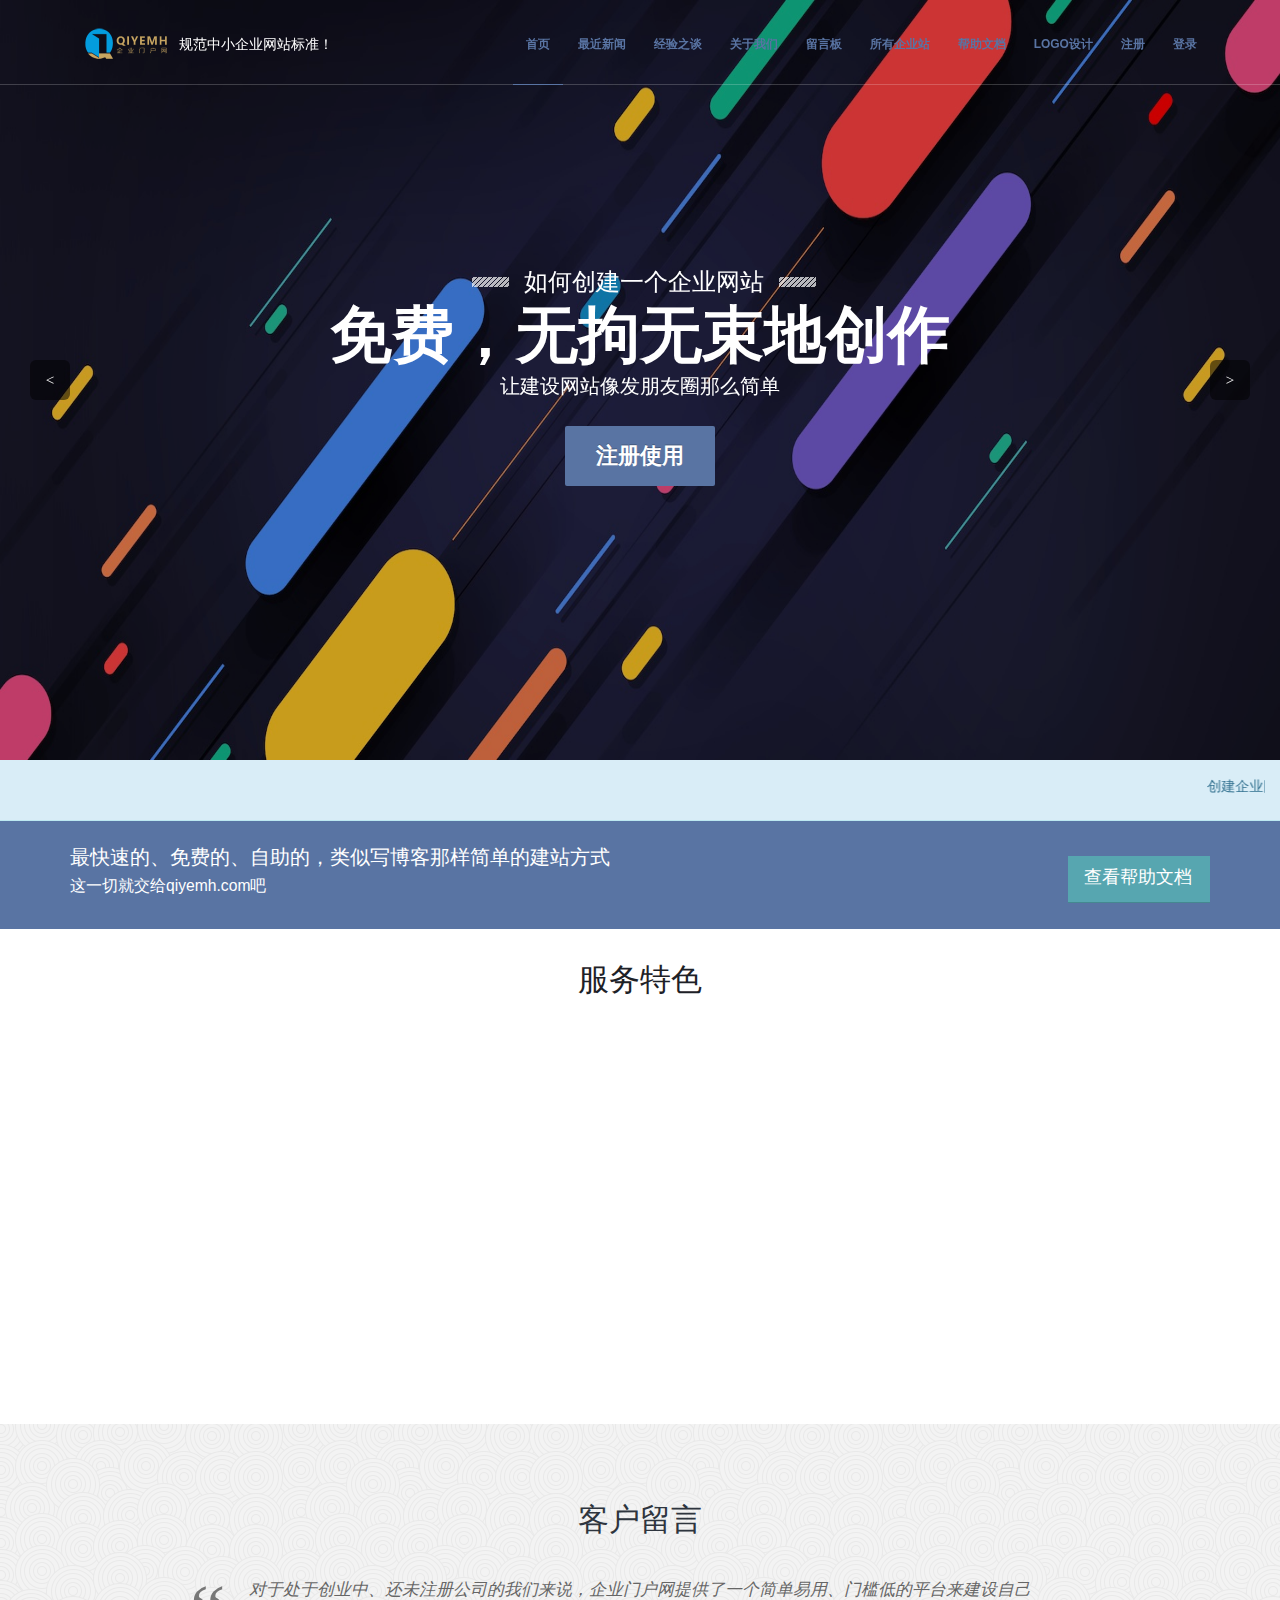
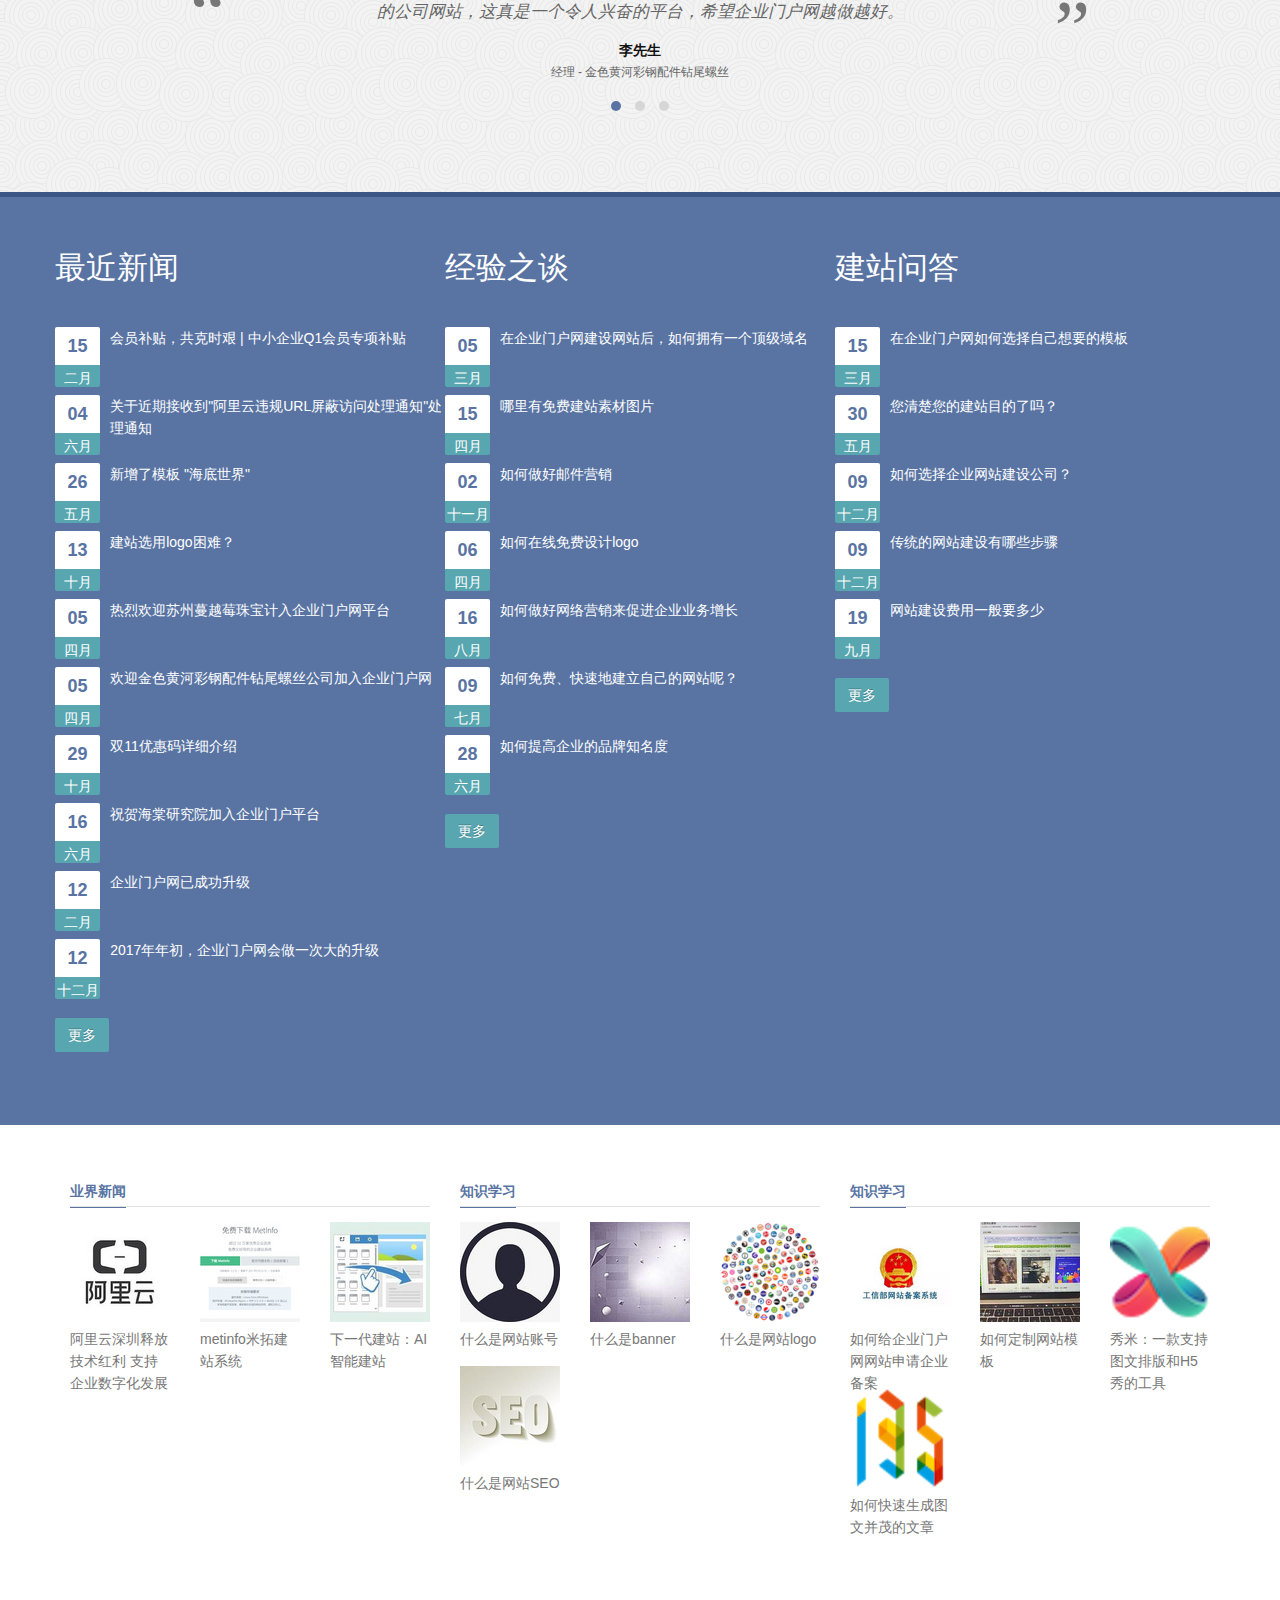
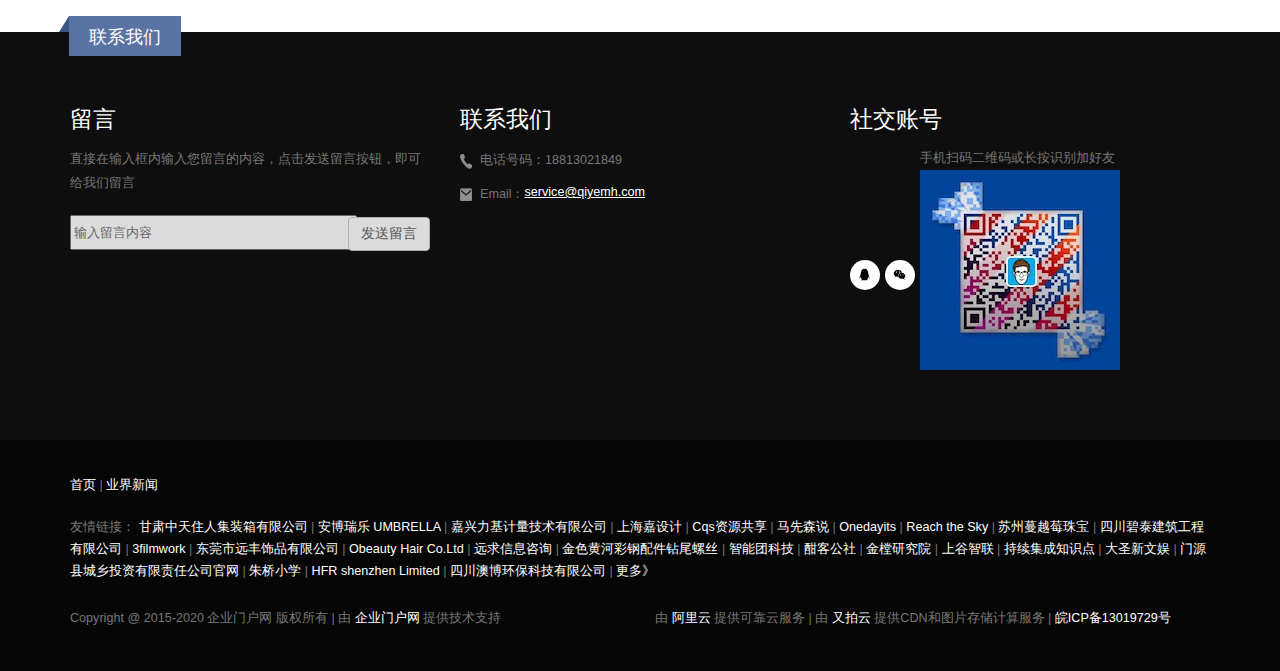
<file: index.html>
<!DOCTYPE html>
<html lang="en">

<head>
    <meta charset="UTF-8">
    <meta name="viewport" content="width=device-width, initial-scale=1.0">
    <title>首页(仅供练习)</title>
    <link rel="stylesheet" href="css/index.css">
</head>

<body>
    <!-- 轮播图开始 -->
    <div class="banner">
        <!-- 头部导航开始 -->
        <div class="header">
            <div class="header-row">
                <div class="header-left">
                    <a class="header-logo">
                        <img src="imgs/logo.jpg" alt="" style="width: 82px;height: 40px;">
                    </a>
                    <span class="header-text">规范中小企业网站标准！</span>
                </div>
                <div class="header-right">
                    <ul class="header-list">
                        <li class="header-list-item1" style="border-bottom: 1px solid #5974a3;">
                            <a href="index.html">首页</a>
                        </li>
                        <li class="header-list-item2">
                            <a href="news.html">最近新闻</a>
                        </li>
                        <li class="header-list-item2">
                            <a href="experience.html">经验之谈</a>
                        </li>
                        <li class="header-list-item2">
                            <a href="about.html">关于我们</a>
                        </li>
                        <li class="header-list-item3">
                            <a href="massage.html">留言板</a>
                        </li>
                        <li class="header-list-item4">
                            <a href="business.html">所有企业站</a>
                        </li>
                        <li class="header-list-item2">
                            <a href="help.html" target="_blank">帮助文档</a>
                        </li>
                        <li class="header-list-item5">
                            <a href="logo.html" target="_blank">LOGO设计</a>
                        </li>
                        <li class="header-list-item6">
                            <a href="register.html" target="_blank">注册</a>
                        </li>
                        <li class="header-list-item6">
                            <a href="login.html" target="_blank">登录</a>
                        </li>
                    </ul>
                </div>
            </div>
        </div>
        <!-- 轮播图图片部分开始 -->
        <div class="back">
            <span><</span>
        </div>
        <div class="banner-list">
            <div class="banner-item" style="opacity: 1;">
                <img src="imgs/b1.jpg" alt="" style="width: 100%;height: 760px;opacity: .8; position: absolute;">
                <div class="item-text0">
                    <div class="item-text01">
                        <img src="imgs/border1.png" alt="" class="text01-img1">
                        <div class="item-text02">如何创建一个企业网站</div>
                        <img src="imgs/border1.png" alt="" style="width: 37px;height: 10px;margin-left: 15px;float: left;margin-top: 7px;" class="text01-img2">
                    </div>
                    <div class="item-text03">
                        <div class="item-text04">免费，无拘无束地创作</div>
                    </div>
                    <div class="item-text05">
                        <div class="item-text06">让建设网站像发朋友圈那么简单</div>
                    </div>
                    <div class="item-text07">
                        <a href="" class="register-btn">注册使用</a>
                    </div>
                </div>
            </div>
            <div class="banner-item" style="opacity: 0;">
                <img src="imgs/b2.jpg" alt="" style="width: 100%;height: 760px;opacity: .8;position: absolute;">
                <div class="item-text">
                    <div class="item-text1">免费、自助建站并不那么困难</div>
                    <div class="item-text2">
                        <div class="text-words">我</div>
                        <div class="text-words">们</div>
                        <div class="text-words">帮</div>
                        <div class="text-words">助</div>
                        <div class="text-words">您</div>
                        <div class="text-words">登</div>
                        <div class="text-words">上</div>
                        <div class="text-words">顶</div>
                        <div class="text-words">峰</div>
                        <div class="text-words">，</div>
                        <div class="text-words">一</div>
                        <div class="text-words">览</div>
                        <div class="text-words">众</div>
                        <div class="text-words">山</div>
                        <div class="text-words">小</div>
                    </div>
                </div>
            </div>
            <div class="banner-item" style="opacity: 0;">
                <img src="imgs/b3.jpg" alt="" style="width: 100%;height: 760px;opacity: .8;position: absolute;">
                <div class="item-text">
                    <div class="item-text1">企业和客户之间有一湾海峡</div>
                    <div class="item-text2">
                        <div class="text-words">我</div>
                        <div class="text-words">们</div>
                        <div class="text-words">架</div>
                        <div class="text-words">起</div>
                        <div class="text-words">一</div>
                        <div class="text-words">座</div>
                        <div class="text-words">桥</div>
                        <div class="text-words">梁</div>
                        <div class="text-words">，</div>
                        <div class="text-words">让</div>
                        <div class="text-words">客</div>
                        <div class="text-words">户</div>
                        <div class="text-words">免</div>
                        <div class="text-words">费</div>
                        <div class="text-words">自</div>
                        <div class="text-words">助</div>
                        <div class="text-words">的</div>
                        <div class="text-words">去</div>
                        <div class="text-words">跨</div>
                        <div class="text-words">越</div>
                        <div class="text-words">这</div>
                        <div class="text-words">湾</div>
                        <div class="text-words">海</div>
                        <div class="text-words">峡</div>
                    </div>
                </div>
            </div>
            <div class="banner-item" style="opacity: 0;">
                <img src="imgs/b4.jpg" alt="" style="width: 100%;height: 760px;opacity: .8;position: absolute;">
                <div class="item-text">
                    <div class="item-text1">任何的想法，可以快速尝试</div>
                    <div class="item-text2">
                        <div class="text-words">通</div>
                        <div class="text-words">过</div>
                        <div class="text-words">企</div>
                        <div class="text-words">业</div>
                        <div class="text-words">门</div>
                        <div class="text-words">户</div>
                        <div class="text-words">网</div>
                        <div class="text-words">建</div>
                        <div class="text-words">立</div>
                        <div class="text-words">企</div>
                        <div class="text-words">业</div>
                        <div class="text-words">品</div>
                        <div class="text-words">牌</div>
                        <div class="text-words">，</div>
                        <div class="text-words">将</div>
                        <div class="text-words">想</div>
                        <div class="text-words">法</div>
                        <div class="text-words">付</div>
                        <div class="text-words">诸</div>
                        <div class="text-words">实</div>
                        <div class="text-words">践</div>
                        <div class="text-words">，</div>
                        <div class="text-words">快</div>
                        <div class="text-words">速</div>
                        <div class="text-words">面</div>
                        <div class="text-words">向</div>
                        <div class="text-words">用</div>
                        <div class="text-words">户</div>
                    </div>
                </div>
            </div>
        </div>
        <div class="next">
            <span>></span>
        </div>
        <script src="animate.js"></script>
        <script>
            var list = document.querySelector(".banner-list")
            var items = document.querySelectorAll(".banner-item");
            var back = document.querySelector(".back");
            var next = document.querySelector(".next");
            var banner = document.querySelector(".banner");
            var num = 0;
            function wheel() {
                num++;
                if (num > items.length - 1) {
                    num = 0;
                }
                for (var i = 0; i < items.length; i++) {
                    items[i].style.opacity = 0;
                }
                animate(items[num], {
                    opacity: 1
                }, 300)
            }
            var t = setInterval(wheel, 7000);
            back.onclick = function(){
                num++;
                if (num > items.length - 1) {
                    num = 0;
                }
                animate(items[num], {
                    opacity: 1
                }, 300)
            }
            next.onclick = function(){
                num++;
                if (num > items.length - 1) {
                    num = 0;
                }
                items[num-1].style.opacity = 0;
                animate(items[num], {
                    opacity: 1
                }, 300)
            }
            banner.onmouseover = function () {
                back.style.display = "block";
                next.style.display = "block";
            }
            banner.onmouseout = function () {
                back.style.display = "none";
                next.style.display = "none";
            }

            var text02 = document.querySelector(".item-text02");
            text02.style.opacity = 1;
            text02.style.transform = "matrix3d(1, 0, 0, 0, 0, 1, 0, 0, 0, 0, 1, 0, 0, 0, 0, 1)";

            var img1 = document.querySelector(".text01-img1");
            img1.style.opacity = 1;
            img1.style.transform = "matrix3d(1, 0, 0, 0, 0, 1, 0, 0, 0, 0, 1, 0, 0, 0, 0, 1)";

            var img2 = document.querySelector(".text01-img2");
            img2.style.opacity = 1;
            img2.style.transform = "matrix3d(1, 0, 0, 0, 0, 1, 0, 0, 0, 0, 1, 0, 0, 0, 0, 1)";

            var text04 = document.querySelector(".item-text04");
            text04.style.opacity = 1;
            text04.style.transform = "matrix3d(1, 0, 0, 0, 0, 1, 0, 0, 0, 0, 1, 0, 0, 0, 0, 1)";

            var text06 = document.querySelector(".item-text06");
            text06.style.opacity = 1;
            text06.style.transform = "matrix3d(1, 0, 0, 0, 0, 1, 0, 0, 0, 0, 1, 0, 0, 0, 0, 1)";

            var regbtn = document.querySelector(".register-btn");
            regbtn.style.opacity = 1;
            regbtn.style.transform = "matrix3d(1, 0, 0, 0, 0, 1, 0, 0, 0, 0, 1, 0, 0, 0, 0, 1)";
        </script>
    </div>
    <!-- 消息通知栏 -->
    <div class="notice">
        <marquee onmouseover="this.stop();" onmouseout="this.start();" style="margin: 0 15px;">
            创建企业网站并不是你想像的那样困难，来企业门户网注册账号并登录、编辑几段文字、上传几张产品图片，瞬间完成，你也可以像其他人一样拥有自己的企业网站。</marquee>
    </div>
    <!-- 帮助栏开始 -->
    <div class="help">
        <div class="help-row">
            <p>最快速的、免费的、自助的，类似写博客那样简单的建站方式
                <span>这一切就交给qiyemh.com吧</span>
            </p>
            <div class="help-btn">
                <a href="">查看帮助文档</a>
            </div>
        </div>
    </div>
    <!-- 服务特色开始 -->
    <div class="service">
        <div class="service-con">
            <div class="service-title">
                <span>服务特色</span>
            </div>
            <div class="service-row">
                <div class="service-icon">
                    <img src="imgs/s1.png" alt="" style="margin-left:11px;">
                </div>
                <div class="service-info">
                    <span>自定义顶级域名</span>
                    <p>使用顶级域名（比如：www.baidu.com）让网站看上去更专业</p>
                </div>
            </div>
            <div class="service-row1">
                <div class="service-icon1">
                    <img src="imgs/s2.png" alt="">
                </div>
                <div class="service-info1">
                    <span>丰富的模板选择</span>
                    <p>后端可以选模板100+，会员可选择定制</p>
                </div>
            </div>
            <div class="service-row2">
                <div class="service-icon">
                    <img src="imgs/s3.png" alt="" style="margin-left:11px;">
                </div>
                <div class="service-info">
                    <span>自定义度大</span>
                    <p>从功能自定义，到模板自定义，包括logo、banner、主题颜色，格式 不同模板等，都可轻松自定义</p>
                </div>
            </div>
            <div class="service-row3">
                <div class="service-icon1">
                    <img src="imgs/s4.png" alt="">
                </div>
                <div class="service-info1">
                    <span>稳定</span>
                    <p>运行于阿里云服务器，服务可靠稳定</p>
                </div>
            </div>
            <div class="service-row4">
                <div class="service-icon">
                    <img src="imgs/s5.png" alt="" style="margin-left:11px;">
                </div>
                <div class="service-info">
                    <span>搜索引擎优化</span>
                    <p>让别人找到您。平台会分析您的内容，确保您出现在最前面。内容终能为王。</p>
                </div>
            </div>
            <div class="service-row5">
                <div class="service-icon1">
                    <img src="imgs/s6.png" alt="">
                </div>
                <div class="service-info1">
                    <span>众多用户的选择</span>
                    <p>越来越多的中小企业的首选</p>
                </div>
            </div>
            <div class="service-row6">
                <div class="service-icon">
                    <img src="imgs/s7.png" alt="" style="margin-left:11px;">
                </div>
                <div class="service-info">
                    <span>免费</span>
                    <p>免费域名、免费模板、免费SEO服务，永久不收费</p>
                </div>
            </div>
            <div class="service-row7">
                <div class="service-icon1">
                    <img src="imgs/s8.png" alt="">
                </div>
                <div class="service-info1">
                    <span>功能齐全</span>
                    <p>满足建站需求，插件式配置，自由灵活</p>
                </div>
            </div>
        </div>
    </div>
    <!-- 客户留言开始 -->
    <div class="customer">
        <div class="customer-con">
            <div class="customer-title">
                <span>客户留言</span>
            </div>
            <div class="customer-lists">
                <div class="customer-list">
                    <div class="customer-list-con">
                        <blockquote>
                            <p>对于处于创业中、还未注册公司的我们来说，企业门户网提供了一个简单易用、门槛低的平台来建设自己的公司网站，这真是一个令人兴奋的平台，希望企业门户网越做越好。</p>
                        </blockquote>
                        <div class="author">
                            <p>
                                <strong>李先生</strong>
                                <span>经理 - 金色黄河彩钢配件钻尾螺丝</span>
                            </p>
                        </div>
                    </div>
                    <div class="customer-list-con">
                        <blockquote>
                            <p>对于像我们这样的一个小企业来说，建立一个企业门户网，100000+的费用支出是一个不小的数目，企业门户网为我们省去了，同时它还提供了非常好的自助功能，更换样式，发布文章非常简单，易于上手！。
                            </p>
                        </blockquote>
                        <div class="author">
                            <p>
                                <strong>Suring</strong>
                                <span>CEO & Founder - 居之美窗帘</span>
                            </p>
                        </div>
                    </div>
                    <div class="customer-list-con">
                        <blockquote>
                            <p>企业门户网为我们提供了一个非常简单、容易上手、自助的企业网站建设平台，祝福企业门户网越办越好！</p>
                        </blockquote>
                        <div class="author">
                            <p>
                                <strong>赵磊</strong>
                                <span>副总经理 - 安徽易迅企业有限公司</span>
                            </p>
                        </div>
                    </div>
                </div>
            </div>
            <div class="customer-items">
                <div class="customer-item" style="background-color: #5974a3"></div>
                <div class="customer-item"></div>
                <div class="customer-item"></div>
            </div>
            <script>
                var cusLists = document.querySelector(".customer-list");
                var cusItem = document.querySelectorAll(".customer-item");
                var n = 0;
                for (let i = 0; i < cusItem.length; i++) {
                    n++;
                    cusItem[i].onclick = function () {
                        n = i;
                        animate(cusLists, {
                            "margin-left": -n * 915
                        }, 500)
                        for (var j = 0; j < cusItem.length; j++) {
                            cusItem[j].style.background = "#d6d6d6";
                        }
                        cusItem[i].style.background = "#5974a3";
                    }
                }
            </script>
        </div>
    </div>
    <!-- 主要日期开始 -->
    <div class="primary">
        <div class="primary-con">
            <div class="primary-row">
                <div class="primary-title">
                    <span>最近新闻</span>
                </div>
                <div class="primary-row1">
                    <div class="primary-item">
                        <article class="primary-post">
                            <div class="primary-date">
                                <span class="day">15</span>
                                <span class="month">二月</span>
                            </div>
                            <div class="primary-text">
                                <a href="">会员补贴，共克时艰 | 中小企业Q1会员专项补贴</a>
                            </div>
                        </article>
                    </div>
                    <div class="primary-item1">
                        <article class="primary-post">
                            <div class="primary-date">
                                <span class="day">04</span>
                                <span class="month">六月</span>
                            </div>
                            <div class="primary-text">
                                <a href="">关于近期接收到"阿里云违规URL屏蔽访问处理通知"处理通知</a>
                            </div>
                        </article>
                    </div>
                    <div class="primary-item1">
                        <article class="primary-post">
                            <div class="primary-date">
                                <span class="day">26</span>
                                <span class="month">五月</span>
                            </div>
                            <div class="primary-text">
                                <a href="">新增了模板 "海底世界"</a>
                            </div>
                        </article>
                    </div>
                    <div class="primary-item1">
                        <article class="primary-post">
                            <div class="primary-date">
                                <span class="day">13</span>
                                <span class="month">十月</span>
                            </div>
                            <div class="primary-text">
                                <a href="">建站选用logo困难？</a>
                            </div>
                        </article>
                    </div>
                    <div class="primary-item1">
                        <article class="primary-post">
                            <div class="primary-date">
                                <span class="day">05</span>
                                <span class="month">四月</span>
                            </div>
                            <div class="primary-text">
                                <a href="">热烈欢迎苏州蔓越莓珠宝计入企业门户网平台</a>
                            </div>
                        </article>
                    </div>
                    <div class="primary-item1">
                        <article class="primary-post">
                            <div class="primary-date">
                                <span class="day">05</span>
                                <span class="month">四月</span>
                            </div>
                            <div class="primary-text">
                                <a href="">欢迎金色黄河彩钢配件钻尾螺丝公司加入企业门户网</a>
                            </div>
                        </article>
                    </div>
                    <div class="primary-item1">
                        <article class="primary-post">
                            <div class="primary-date">
                                <span class="day">29</span>
                                <span class="month">十月</span>
                            </div>
                            <div class="primary-text">
                                <a href="">双11优惠码详细介绍</a>
                            </div>
                        </article>
                    </div>
                    <div class="primary-item1">
                        <article class="primary-post">
                            <div class="primary-date">
                                <span class="day">16</span>
                                <span class="month">六月</span>
                            </div>
                            <div class="primary-text">
                                <a href="">祝贺海棠研究院加入企业门户平台</a>
                            </div>
                        </article>
                    </div>
                    <div class="primary-item1">
                        <article class="primary-post">
                            <div class="primary-date">
                                <span class="day">12</span>
                                <span class="month">二月</span>
                            </div>
                            <div class="primary-text">
                                <a href="">企业门户网已成功升级</a>
                            </div>
                        </article>
                    </div>
                    <div class="primary-item1">
                        <article class="primary-post">
                            <div class="primary-date">
                                <span class="day">12</span>
                                <span class="month">十二月</span>
                            </div>
                            <div class="primary-text">
                                <a href="">2017年年初，企业门户网会做一次大的升级</a>
                            </div>
                        </article>
                    </div>
                    <div class="primary-more">
                        <a href="">更多</a>
                    </div>
                </div>

            </div>
            <div class="primary-row">
                <div class="primary-title">
                    <span>经验之谈</span>
                </div>
                <div class="primary-row1">
                    <div class="primary-item">
                        <article class="primary-post">
                            <div class="primary-date">
                                <span class="day">05</span>
                                <span class="month">三月</span>
                            </div>
                            <div class="primary-text">
                                <a href="">在企业门户网建设网站后，如何拥有一个顶级域名</a>
                            </div>
                        </article>
                    </div>
                    <div class="primary-item1">
                        <article class="primary-post">
                            <div class="primary-date">
                                <span class="day">15</span>
                                <span class="month">四月</span>
                            </div>
                            <div class="primary-text">
                                <a href="">哪里有免费建站素材图片</a>
                            </div>
                        </article>
                    </div>
                    <div class="primary-item1">
                        <article class="primary-post">
                            <div class="primary-date">
                                <span class="day">02</span>
                                <span class="month">十一月</span>
                            </div>
                            <div class="primary-text">
                                <a href="">如何做好邮件营销</a>
                            </div>
                        </article>
                    </div>
                    <div class="primary-item1">
                        <article class="primary-post">
                            <div class="primary-date">
                                <span class="day">06</span>
                                <span class="month">四月</span>
                            </div>
                            <div class="primary-text">
                                <a href="">如何在线免费设计logo</a>
                            </div>
                        </article>
                    </div>
                    <div class="primary-item1">
                        <article class="primary-post">
                            <div class="primary-date">
                                <span class="day">16</span>
                                <span class="month">八月</span>
                            </div>
                            <div class="primary-text">
                                <a href="">如何做好网络营销来促进企业业务增长</a>
                            </div>
                        </article>
                    </div>
                    <div class="primary-item1">
                        <article class="primary-post">
                            <div class="primary-date">
                                <span class="day">09</span>
                                <span class="month">七月</span>
                            </div>
                            <div class="primary-text">
                                <a href="">如何免费、快速地建立自己的网站呢？</a>
                            </div>
                        </article>
                    </div>
                    <div class="primary-item1">
                        <article class="primary-post">
                            <div class="primary-date">
                                <span class="day">28</span>
                                <span class="month">六月</span>
                            </div>
                            <div class="primary-text">
                                <a href="">如何提高企业的品牌知名度</a>
                            </div>
                        </article>
                    </div>
                    <div class="primary-more">
                        <a href="">更多</a>
                    </div>
                </div>

            </div>
            <div class="primary-row">
                <div class="primary-title">
                    <span>建站问答</span>
                </div>
                <div class="primary-row1">
                    <div class="primary-item">
                        <article class="primary-post">
                            <div class="primary-date">
                                <span class="day">15</span>
                                <span class="month">三月</span>
                            </div>
                            <div class="primary-text">
                                <a href="">在企业门户网如何选择自己想要的模板</a>
                            </div>
                        </article>
                    </div>
                    <div class="primary-item1">
                        <article class="primary-post">
                            <div class="primary-date">
                                <span class="day">30</span>
                                <span class="month">五月</span>
                            </div>
                            <div class="primary-text">
                                <a href="">您清楚您的建站目的了吗？</a>
                            </div>
                        </article>
                    </div>
                    <div class="primary-item1">
                        <article class="primary-post">
                            <div class="primary-date">
                                <span class="day">09</span>
                                <span class="month">十二月</span>
                            </div>
                            <div class="primary-text">
                                <a href="">如何选择企业网站建设公司？</a>
                            </div>
                        </article>
                    </div>
                    <div class="primary-item1">
                        <article class="primary-post">
                            <div class="primary-date">
                                <span class="day">09</span>
                                <span class="month">十二月</span>
                            </div>
                            <div class="primary-text">
                                <a href="">传统的网站建设有哪些步骤</a>
                            </div>
                        </article>
                    </div>
                    <div class="primary-item1">
                        <article class="primary-post">
                            <div class="primary-date">
                                <span class="day">19</span>
                                <span class="month">九月</span>
                            </div>
                            <div class="primary-text">
                                <a href="">网站建设费用一般要多少</a>
                            </div>
                        </article>
                    </div>
                    <div class="primary-more">
                        <a href="">更多</a>
                    </div>
                </div>

            </div>
        </div>
    </div>
    <!-- 分享内容开始 -->
    <div class="container">
        <div class="container-con">
            <div class="container-items">
                <div class="container-title">
                    <span>业界新闻</span>
                </div>
                <div class="container-row">
                    <div class="container-item">
                        <a href="">
                            <img src="imgs/aliyun.png" alt="">
                        </a>
                        <span>阿里云深圳释放技术红利 支持企业数字化发展</span>
                    </div>
                    <div class="container-item" style="margin: 0 30px;">
                        <a href="">
                            <img src="imgs/met.png" alt="">
                        </a>
                        <span>metinfo米拓建站系统</span>
                    </div>
                    <div class="container-item">
                        <a href="">
                            <img src="imgs/AI.png" alt="">
                        </a>
                        <span>下一代建站：AI智能建站</span>
                    </div>
                </div>
            </div>
            <div class="container-items2">
                <div class="container-title">
                    <span>知识学习</span>
                </div>
                <div class="container-row2">
                    <div class="container-item2">
                        <a href="">
                            <img src="imgs/z1.png" alt="">
                        </a>
                        <span>什么是网站账号</span>
                    </div>
                    <div class="container-item2" style="margin: 0 30px;">
                        <a href="">
                            <img src="imgs/z2.png" alt="">
                        </a>
                        <span>什么是banner</span>
                    </div>
                    <div class="container-item2">
                        <a href="">
                            <img src="imgs/z3.png" alt="">
                        </a>
                        <span>什么是网站logo</span>
                    </div>
                    <div class="container-item2" style="height: 122px;">
                        <a href="">
                            <img src="imgs/z4.png" alt="">
                        </a>
                        <span>什么是网站SEO</span>
                    </div>
                </div>
            </div>
            <div class="container-items3">
                <div class="container-title">
                    <span>知识学习</span>
                </div>
                <div class="container-row3">
                    <div class="container-item3">
                        <a href="">
                            <img src="imgs/j1.png" alt="">
                        </a>
                        <span>如何给企业门户网网站申请企业备案</span>
                    </div>
                    <div class="container-item3" style="margin: 0 30px;">
                        <a href="">
                            <img src="imgs/j2.png" alt="">
                        </a>
                        <span>如何定制网站模板</span>
                    </div>
                    <div class="container-item3">
                        <a href="">
                            <img src="imgs/j3.png" alt="">
                        </a>
                        <span>秀米：一款支持图文排版和H5秀的工具</span>
                    </div>
                    <div class="container-item3" style="height: 144px;">
                        <a href="">
                            <img src="imgs/j4.png" alt="">
                        </a>
                        <span>如何快速生成图文并茂的文章</span>
                    </div>
                </div>
            </div>
        </div>
    </div>
    <!-- 底部开始 -->
    <div class="footer">
        <div class="footer-con">
            <div class="footer-ribbon">
                <span>联系我们</span>
            </div>
            <div class="footer-row">
                <div class="footer-title">留言</div>
                <p>直接在输入框内输入您留言的内容，点击发送留言按钮，即可给我们留言</p>
                <form action="">
                    <div class="footer-input">
                        <input type="text" placeholder="输入留言内容" style="position: relative;float: left;width: 100%;
                        height:29px">
                        <span class="footer-btn">
                            <button>发送留言</button>
                        </span>
                    </div>
                </form>
            </div>
            <div class="footer-row2">
                <div class="footer-title">联系我们</div>
                <ul class="footer-row2-list">
                    <li>
                        <div class="footer-row2-item">
                            <img src="imgs/phone.png" alt="" style="width: 12px;height: 15px;margin: 7px 8px 10px 0;float: left;">
                            <span style="display: block;margin-top: 2px;float: left;">电话号码：18813021849</span>
                        </div>    
                    </li>
                    <li>
                        <div class="footer-row2-item">
                            <img src="imgs/email.png" alt="" style="width: 12px;height: 13px;margin: 7px 8px 10px 0;float: left;">
                            <span style="display: block;margin-top: 2px;float: left;">Email：</span>
                            <a href="" style="color: #fff;float: left;padding: 0;margin: 0;">service@qiyemh.com</a>
                        </div>   
                    </li>
                </ul>
            </div>
            <div class="footer-row3">
                <div class="footer-title">社交账号</div>
                <ul class="footer-row3-con">
                    <li style="width: 30px;height: 30px;border-radius: 50%;background-color: #fff;float: left;position: relative;top:114px">
                        <a href="" style="width: 13px;height: 13px;">
                            <img src="imgs/qq.png" alt="" style="margin:8px 8px;">
                        </a>
                    </li>
                    <li style="width: 30px;height: 30px;border-radius: 50%;background-color: #fff;float: left;position: relative;top:114px;margin:0 5px">
                        <a href="" style="width: 13px;height: 13px;">
                            <img src="imgs/wx.png" alt="" style="margin:8px 8px;">
                        </a></li>
                    <li style="width: 200px;height: 224px;margin-left: 70px;">
                        手机扫码二维码或长按识别加好友
                        <img src="imgs/erweima.jpg" alt="">
                    </li>
                </ul>
            </div>
        </div>
        <div class="footer-end">
            <div class="end-con">
                <div class="end-row">
                    <a href=""">首页</a>
                    <span>|</span>
                    <a href=""">业界新闻</a>
                </div>
                <div class="end-row2">
                    <span>友情链接：</span>
                    <a href=""">甘肃中天住人集装箱有限公司</a>
                    <span>|</span>
                    <a href=""">安博瑞乐 UMBRELLA</a>
                    <span>|</span>
                    <a href=""">嘉兴力基计量技术有限公司</a>
                    <span>|</span>
                    <a href=""">上海嘉设计</a>
                    <span>|</span>
                    <a href=""">Cqs资源共享</a>
                    <span>|</span>
                    <a href=""">马先森说</a>
                    <span>|</span>
                    <a href=""">Onedayits</a>
                    <span>|</span>
                    <a href=""">Reach the Sky</a>
                    <span>|</span>
                    <a href=""">苏州蔓越莓珠宝</a>
                    <span>|</span>
                    <a href=""">四川碧泰建筑工程有限公司</a>
                    <span>|</span>
                    <a href=""">3filmwork</a>
                    <span>|</span>
                    <a href=""">东莞市远丰饰品有限公司</a>
                    <span>|</span>
                    <a href=""">Obeauty Hair Co.Ltd</a>
                    <span>|</span>
                    <a href=""">远求信息咨询</a>
                    <span>|</span>
                    <a href=""">金色黄河彩钢配件钻尾螺丝</a>
                    <span>|</span>
                    <a href=""">智能团科技</a>
                    <span>|</span>
                    <a href=""">酣客公社</a>
                    <span>|</span>
                    <a href=""">金樘研究院</a>
                    <span>|</span>
                    <a href=""">上谷智联</a>
                    <span>|</span>
                    <a href=""">持续集成知识点</a>
                    <span>|</span>
                    <a href=""">大圣新文娱</a>
                    <span>|</span>
                    <a href=""">门源县城乡投资有限责任公司官网</a>
                    <span>|</span>
                    <a href=""">朱桥小学</a>
                    <span>|</span>
                    <a href=""">HFR shenzhen Limited</a>
                    <span>|</span>
                    <a href=""">四川澳博环保科技有限公司</a>
                    <span>|</span>
                    <a href="">更多》</a>
                </div>
                <div class="end-row3">
                    <div class="end-row3-left">
                        <span>Copyright @ 2015-2020 企业门户网 版权所有 | 由</span>
                        <a href="">企业门户网</a>
                        <span>提供技术支持</span>
                    </div>
                    <div class="end-row3-right">
                        <span>由</span>
                        <a href="">阿里云</a>
                        <span>提供可靠云服务 | 由</span>
                        <a href="">又拍云</a>
                        <span>提供CDN和图片存储计算服务 |</span>
                        <a href="">皖ICP备13019729号</a>
                    </div>
                </div>
            </div>
        </div>
    </div>
    <!-- 回到顶部开始 -->
    <a href="" class="top">
        <img src="imgs/top.png" alt="">
    </a>
    <script>
        var header = document.querySelector(".header");
        var toTop = document.querySelector(".top");
        var row = document.querySelector(".service-row");
        var row1 = document.querySelector(".service-row1");
        var row2 = document.querySelector(".service-row2");
        var row3 = document.querySelector(".service-row3");
        var row4 = document.querySelector(".service-row4");
        var row5 = document.querySelector(".service-row5");
        var row6 = document.querySelector(".service-row6");
        var row7 = document.querySelector(".service-row7");
        window.onscroll = function () {
            var st = document.documentElement.scrollTop;
            if(st>5){
                header.style.background = "#000";
                header.style.opacity = 0.8;
            }else{
                header.style.background = "none";
                header.style.opacity = 1;
            }
            if(st>241){
                toTop.style.display = "block";
            }else{
                toTop.style.display = "none";
            }
            if(st>200){
                row.style.opacity = 1;
                row.style.transform = " matrix3d(1, 0, 0, 0, 0, 1, 0, 0, 0, 0, 1, 0, 0, 0, 0, 1)"
                row1.style.opacity = 1;
                row1.style.transform = " matrix3d(1, 0, 0, 0, 0, 1, 0, 0, 0, 0, 1, 0, 0, 0, 0, 1)"
            }
            if(st>300){
                row2.style.opacity = 1;
                row2.style.transform = " matrix3d(1, 0, 0, 0, 0, 1, 0, 0, 0, 0, 1, 0, 0, 0, 0, 1)"
                row3.style.opacity = 1;
                row3.style.transform = " matrix3d(1, 0, 0, 0, 0, 1, 0, 0, 0, 0, 1, 0, 0, 0, 0, 1)"
            }
            if(st>400){
                row4.style.opacity = 1;
                row4.style.transform = " matrix3d(1, 0, 0, 0, 0, 1, 0, 0, 0, 0, 1, 0, 0, 0, 0, 1)"
                row5.style.opacity = 1;
                row5.style.transform = " matrix3d(1, 0, 0, 0, 0, 1, 0, 0, 0, 0, 1, 0, 0, 0, 0, 1)"
            }
            if(st>500){
                row6.style.opacity = 1;
                row6.style.transform = " matrix3d(1, 0, 0, 0, 0, 1, 0, 0, 0, 0, 1, 0, 0, 0, 0, 1)"
                row7.style.opacity = 1;
                row7.style.transform = " matrix3d(1, 0, 0, 0, 0, 1, 0, 0, 0, 0, 1, 0, 0, 0, 0, 1)"
            }
        }
    </script>
</body>

</html>
</file>
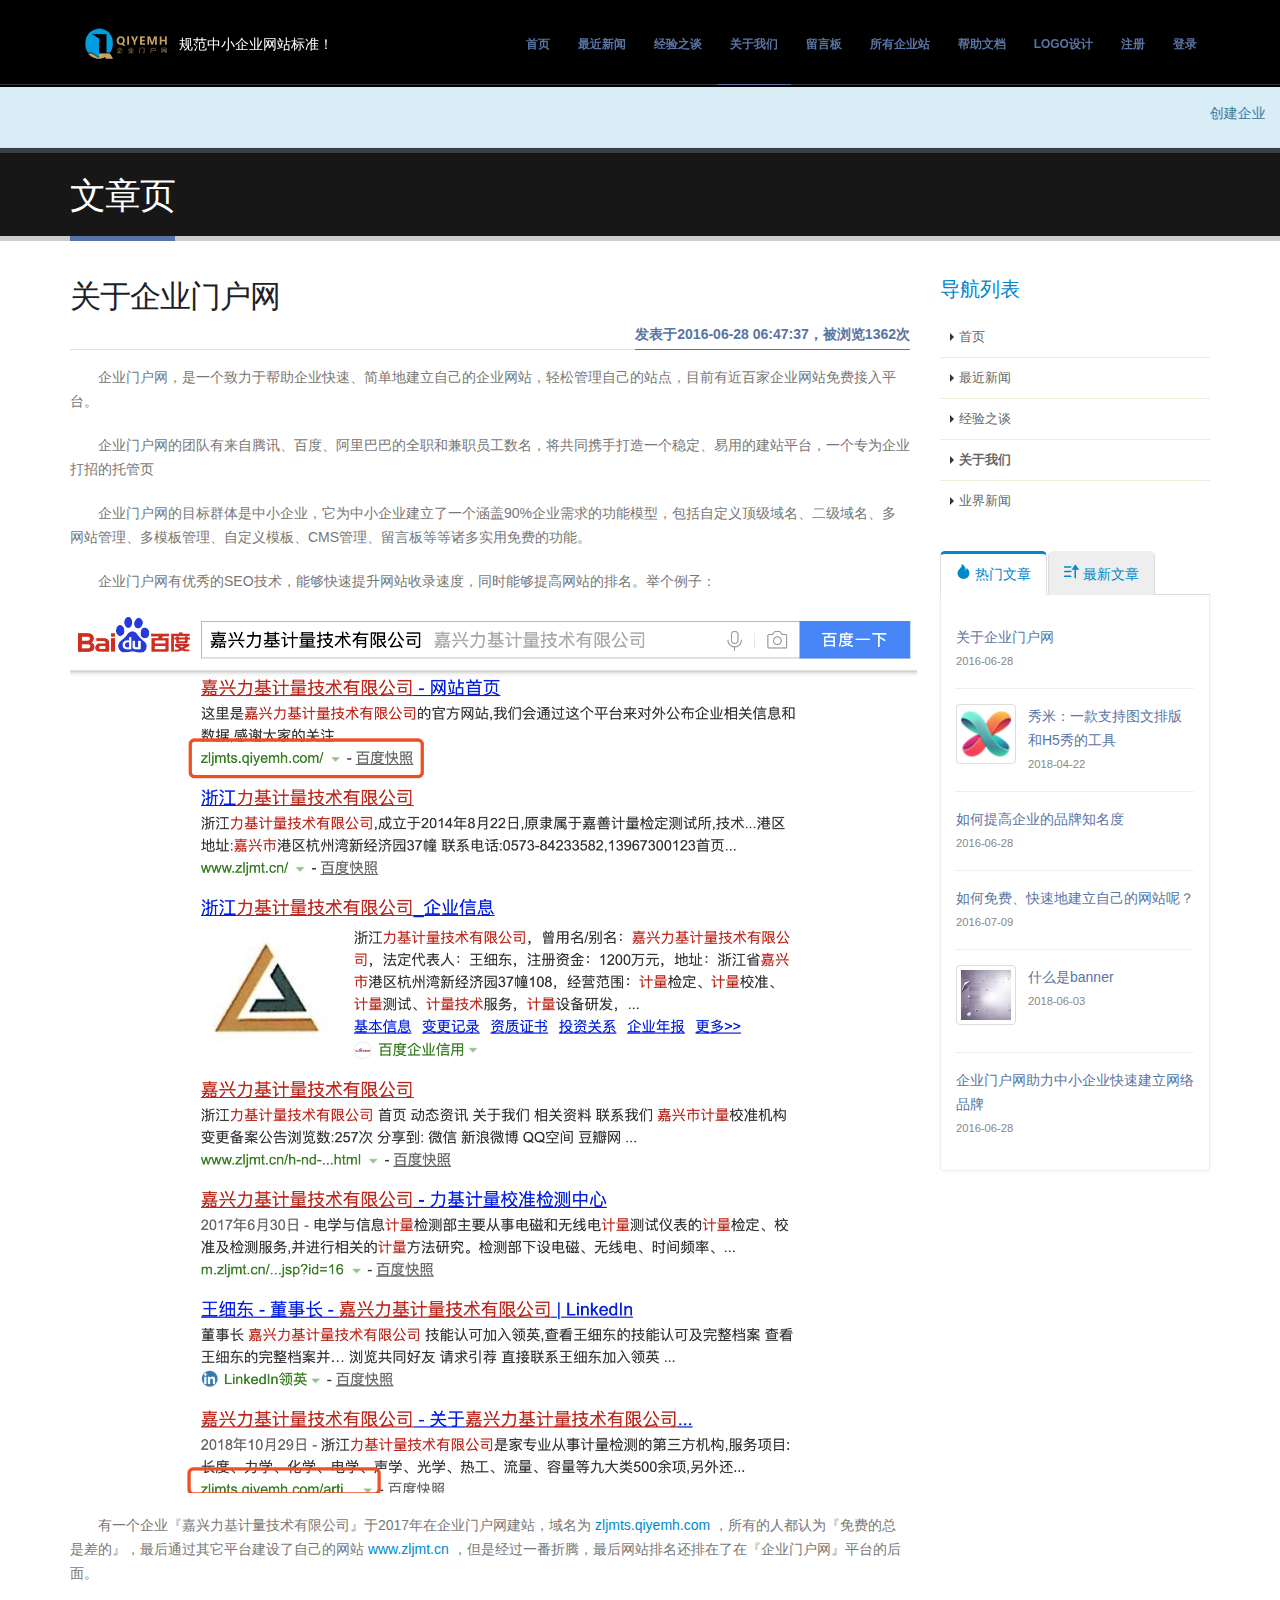
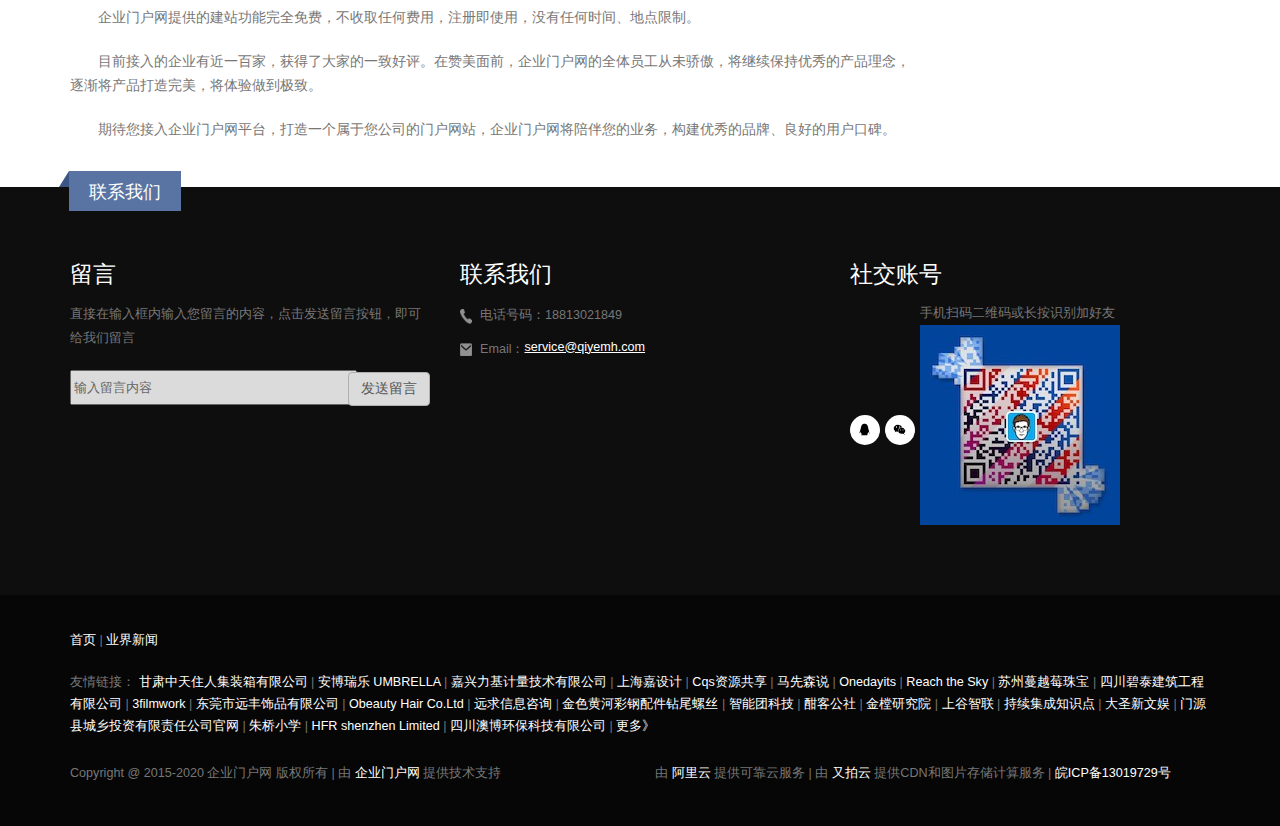
<file: about.html>
<!DOCTYPE html>
<html lang="en">
<head>
    <meta charset="UTF-8">
    <meta name="viewport" content="width=device-width, initial-scale=1.0">
    <title>关于我们(仅供练习)</title>
    <link rel="stylesheet" href="css/about.css">
</head>
<body>
    <!-- 顶部导航开始 -->
    <div class="header-start">
        <div class="header">
            <div class="header-row">
                <div class="header-left">
                    <a class="header-logo">
                        <img src="imgs/logo.jpg" alt="" style="width: 82px;height: 40px;">
                    </a>
                    <span class="header-text">规范中小企业网站标准！</span>
                </div>
                <div class="header-right">
                    <ul class="header-list">
                        <li class="header-list-item1">
                            <a href="index.html">首页</a>
                        </li>
                        <li class="header-list-item2">
                            <a href="news.html">最近新闻</a>
                        </li>
                        <li class="header-list-item2">
                            <a href="experience.html">经验之谈</a>
                        </li>
                        <li class="header-list-item2" style="border-bottom: 1px solid #5974a3;">
                            <a href="about.html" >关于我们</a>
                        </li>
                        <li class="header-list-item3">
                            <a href="massage.html">留言板</a>
                        </li>
                        <li class="header-list-item4">
                            <a href="business.html">所有企业站</a>
                        </li>
                        <li class="header-list-item2">
                            <a href="help.html" target="_blank">帮助文档</a>
                        </li>
                        <li class="header-list-item5">
                            <a href="logo.html" target="_blank">LOGO设计</a>
                        </li>
                        <li class="header-list-item6">
                            <a href="register.html" target="_blank">注册</a>
                        </li>
                        <li class="header-list-item6">
                            <a href="login.html" target="_blank">登录</a>
                        </li>
                    </ul>
                </div>
            </div>
        </div>
    </div>
    <!-- 消息通知栏 -->
    <div class="notice">
        <marquee onmouseover="this.stop();" onmouseout="this.start();" style="margin: 0 15px;">
            创建企业网站并不是你想像的那样困难，来企业门户网注册账号并登录、编辑几段文字、上传几张产品图片，瞬间完成，你也可以像其他人一样拥有自己的企业网站。</marquee>
    </div>
    <!-- 标题栏开始 -->
    <div class="title">
        <div class="title-con">
            <span>文章页</span>
        </div>
    </div>
    <!-- 主体内容开始 -->
    <div class="container">
        <div class="con-left">
            <div class="con-left-title">关于企业门户网</div>
            <div class="con-left-subtitle">
                <span>
                    <label>发表于2016-06-28 06:47:37，被浏览1362次</label>
                </span>
            </div>
            <div class="con-left-con">
                <p>企业门户网，是一个致力于帮助企业快速、简单地建立自己的企业网站，轻松管理自己的站点，目前有近百家企业网站免费接入平台。</p>
                <p>企业门户网的团队有来自腾讯、百度、阿里巴巴的全职和兼职员工数名，将共同携手打造一个稳定、易用的建站平台，一个专为企业打招的托管页</p>
                <p>企业门户网的目标群体是中小企业，它为中小企业建立了一个涵盖90%企业需求的功能模型，包括自定义顶级域名、二级域名、多网站管理、多模板管理、自定义模板、CMS管理、留言板等等诸多实用免费的功能。</p>
                <p>企业门户网有优秀的SEO技术，能够快速提升网站收录速度，同时能够提高网站的排名。举个例子：</p>
                <p>
                    <img src="imgs/about1.jpeg" alt="" style="width: auto;height: 879.66px;margin-left: 0;text-align: left;margin: 5px auto;display: block;">
                </p>
                <p>有一个企业『嘉兴力基计量技术有限公司』于2017年在企业门户网建站，域名为
                    <a href="" style="color: #0088cc;text-decoration: none;">zljmts.qiyemh.com</a>
                    ，所有的人都认为『免费的总是差的』，最后通过其它平台建设了自己的网站
                    <a href="" style="color: #0088cc;text-decoration: none;">www.zljmt.cn</a>
                    ，但是经过一番折腾，最后网站排名还排在了在『企业门户网』平台的后面。
                </p>
                <p>企业门户网提供的建站功能完全免费，不收取任何费用，注册即使用，没有任何时间、地点限制。</p>
                <p>目前接入的企业有近一百家，获得了大家的一致好评。在赞美面前，企业门户网的全体员工从未骄傲，将继续保持优秀的产品理念，逐渐将产品打造完美，将体验做到极致。</p>
                <p>期待您接入企业门户网平台，打造一个属于您公司的门户网站，企业门户网将陪伴您的业务，构建优秀的品牌、良好的用户口碑。</p>
            </div>
        </div>
        <div class="con-right">
            <div class="con-right-title">导航列表</div>
            <ul class="con-right-list">
                <li>
                    <a href="index.html" class="con-right-item">首页</a>
                </li>
                <li>
                    <a href="news.html" class="con-right-item">最近新闻</a>
                </li>
                <li>
                    <a href="experience.html" class="con-right-item">经验之谈</a>
                </li>
                <li>
                    <a href="about.html" class="con-right-item" style="font-weight: 700;">关于我们</a>
                </li>
                <li>
                    <a href="" class="con-right-item" style="border-bottom: none;">业界新闻</a>
                </li>
            </ul>
            <div class="con-right-tab">
                <ul class="tab-title">
                    <li>
                        <a href="javascript:;">
                            <img src="imgs/remen.png" alt="">
                            热门文章
                        </a>
                    </li>
                    <li>
                        <a href="javascript:;" style="border-top:3px solid #EEE;background-color: #EEE;">
                            <img src="imgs/zuixin.png" alt="">
                            最新文章
                        </a>
                    </li>
                </ul>
                <div class="tab-con">
                    <div class="tab-con1">
                        <ul>
                            <li>
                                <div class="post-info">
                                    <a href="">关于企业门户网</a>
                                    <div class="post-date">2016-06-28</div>
                                </div>
                            </li>
                            <li>
                                <div class="post-img">
                                    <img src="imgs/j3.png" alt="" style="float: left;width: 50px;height: 50px;;">
                                </div>
                                <div class="post-info">
                                    <a href="">秀米：一款支持图文排版和H5秀的工具</a>
                                    <div class="post-date">2018-04-22</div>
                                </div>
                            </li>
                            <li>
                                <div class="post-info">
                                    <a href="">如何提高企业的品牌知名度</a>
                                    <div class="post-date">2016-06-28</div>
                                </div>
                            </li>
                            <li>
                                <div class="post-info">
                                    <a href="">如何免费、快速地建立自己的网站呢？</a>
                                    <div class="post-date">2016-07-09</div>
                                </div>
                            </li>
                            <li>
                                <div class="post-img">
                                    <img src="imgs/z2.png" alt="" style="float: left;width: 50px;height: 50px;;">
                                </div>
                                <div class="post-info">
                                    <a href="">什么是banner</a>
                                    <div class="post-date">2018-06-03</div>
                                    <br>
                                </div>
                            </li>
                            <li style="border-bottom: none;">
                                <div class="post-info">
                                    <a href="">企业门户网助力中小企业快速建立网络品牌</a>
                                    <div class="post-date">2016-06-28</div>
                                </div>
                            </li>
                        </ul>
                    </div>
                    <div class="tab-con1" style="display: none;">
                        <ul>
                            <li>
                                <div class="post-img">
                                    <img src="imgs/j1.png" alt="" style="float: left;width: 50px;height: 50px;;">
                                </div>
                                <div class="post-info">
                                    <a href="">如何给企业门户网申请企业备案？</a>
                                    <div class="post-date">2020-04-11</div>
                                </div>
                            </li>
                            <li>
                                <div class="post-img">
                                    <img src="imgs/j2.png" alt="" style="float: left;width: 50px;height: 50px;;">
                                </div>
                                <div class="post-info">
                                    <a href="">如何定制网站模板</a>
                                    <div class="post-date">2020-03-11</div>
                                </div>
                            </li>
                            <li>
                                <div class="post-info">
                                    <a href="">在企业门户网如何选择自己想要的模板</a>
                                    <div class="post-date">2016-06-28</div>
                                </div>
                            </li>
                            <li>
                                <div class="post-info">
                                    <a href="">在企业门户网建设网站后，如何拥有一个顶级域名</a>
                                    <div class="post-date">2020-03-05</div>
                                </div>
                            </li>
                            <li>
                                <div class="post-info">
                                    <a href="">会员补贴，共克时艰 | 中小企业Q1会员专项补贴</a>
                                    <div class="post-date">2020-02-15</div>
                                    <br>
                                </div>
                            </li>
                            <li style="border-bottom: none;">
                                <div class="post-info">
                                    <a href="">关于近期接收到"阿里云违规URL屏蔽访问处理通知"处理通知</a>
                                    <div class="post-date">2019-06-04</div>
                                </div>
                            </li>
                        </ul>
                    </div>
                </div>
            </div>
            <script>
                var tabTitle = document.querySelectorAll(".tab-title a");
                var tabCon = document.querySelectorAll(".tab-con1");
                for (let i=0;i<tabTitle.length;i++){
                    tabTitle[i].onclick = function(){
                        for(var j=0;j<tabCon.length;j++){
                            tabCon[j].style.display = "none";
                            tabTitle[j].style.background = "#eee";
                            tabTitle[j].style.borderTopColor = "#eee"
                        }
                        tabCon[i].style.display = "block";
                        tabTitle[i].style.background = "#fff";
                        tabTitle[i].style.borderTopColor = "#0088cc"
                    }
                    tabTitle[i].onmouseover = function(){
                        tabTitle[i].style.borderTopColor = "#0088cc";
                        tabTitle[i].style.cursor = "pointer";
                    }
                    tabTitle[i].onmouseout = function(){
                        tabTitle[i].style.borderTopColor = "#eee";
                        tabTitle[i].style.cursor = "pointer";
                    }
                }
            </script>
        </div>
    </div>
    <!-- 底部开始 -->
    <div class="footer">
        <div class="footer-con">
            <div class="footer-ribbon">
                <span>联系我们</span>
            </div>
            <div class="footer-row">
                <div class="footer-title">留言</div>
                <p>直接在输入框内输入您留言的内容，点击发送留言按钮，即可给我们留言</p>
                <form action="">
                    <div class="footer-input">
                        <input type="text" placeholder="输入留言内容" style="position: relative;float: left;width: 100%;
                        height:29px">
                        <span class="footer-btn">
                            <button>发送留言</button>
                        </span>
                    </div>
                </form>
            </div>
            <div class="footer-row2">
                <div class="footer-title">联系我们</div>
                <ul class="footer-row2-list">
                    <li>
                        <div class="footer-row2-item">
                            <img src="imgs/phone.png" alt="" style="width: 12px;height: 15px;margin: 7px 8px 10px 0;float: left;">
                            <span style="display: block;margin-top: 2px;float: left;">电话号码：18813021849</span>
                        </div>    
                    </li>
                    <li>
                        <div class="footer-row2-item">
                            <img src="imgs/email.png" alt="" style="width: 12px;height: 13px;margin: 7px 8px 10px 0;float: left;">
                            <span style="display: block;margin-top: 2px;float: left;">Email：</span>
                            <a href="" style="color: #fff;float: left;padding: 0;margin: 0;">service@qiyemh.com</a>
                        </div>   
                    </li>
                </ul>
            </div>
            <div class="footer-row3">
                <div class="footer-title">社交账号</div>
                <ul class="footer-row3-con">
                    <li style="width: 30px;height: 30px;border-radius: 50%;background-color: #fff;float: left;position: relative;top:114px">
                       <a href="" style="width: 13px;height: 13px;">
                           <img src="imgs/qq.png" alt="" style="margin:8px 8px;">
                       </a>
                    </li>
                    <li style="width: 30px;height: 30px;border-radius: 50%;background-color: #fff;float: left;position: relative;top:114px;margin:0 5px">
                        <a href="" style="width: 13px;height: 13px;">
                            <img src="imgs/wx.png" alt="" style="margin:8px 8px;">
                           </a></li>
                    <li style="width: 200px;height: 224px;margin-left: 70px;">
                        手机扫码二维码或长按识别加好友
                        <img src="imgs/erweima.jpg" alt="">
                    </li>
                </ul>
            </div>
        </div>
        <div class="footer-end">
            <div class="end-con">
                <div class="end-row">
                    <a href=""">首页</a>
                    <span>|</span>
                    <a href=""">业界新闻</a>
                </div>
                <div class="end-row2">
                    <span>友情链接：</span>
                    <a href=""">甘肃中天住人集装箱有限公司</a>
                    <span>|</span>
                    <a href=""">安博瑞乐 UMBRELLA</a>
                    <span>|</span>
                    <a href=""">嘉兴力基计量技术有限公司</a>
                    <span>|</span>
                    <a href=""">上海嘉设计</a>
                    <span>|</span>
                    <a href=""">Cqs资源共享</a>
                    <span>|</span>
                    <a href=""">马先森说</a>
                    <span>|</span>
                    <a href=""">Onedayits</a>
                    <span>|</span>
                    <a href=""">Reach the Sky</a>
                    <span>|</span>
                    <a href=""">苏州蔓越莓珠宝</a>
                    <span>|</span>
                    <a href=""">四川碧泰建筑工程有限公司</a>
                    <span>|</span>
                    <a href=""">3filmwork</a>
                    <span>|</span>
                    <a href=""">东莞市远丰饰品有限公司</a>
                    <span>|</span>
                    <a href=""">Obeauty Hair Co.Ltd</a>
                    <span>|</span>
                    <a href=""">远求信息咨询</a>
                    <span>|</span>
                    <a href=""">金色黄河彩钢配件钻尾螺丝</a>
                    <span>|</span>
                    <a href=""">智能团科技</a>
                    <span>|</span>
                    <a href=""">酣客公社</a>
                    <span>|</span>
                    <a href=""">金樘研究院</a>
                    <span>|</span>
                    <a href=""">上谷智联</a>
                    <span>|</span>
                    <a href=""">持续集成知识点</a>
                    <span>|</span>
                    <a href=""">大圣新文娱</a>
                    <span>|</span>
                    <a href=""">门源县城乡投资有限责任公司官网</a>
                    <span>|</span>
                    <a href=""">朱桥小学</a>
                    <span>|</span>
                    <a href=""">HFR shenzhen Limited</a>
                    <span>|</span>
                    <a href=""">四川澳博环保科技有限公司</a>
                    <span>|</span>
                    <a href="">更多》</a>
                </div>
                <div class="end-row3">
                    <div class="end-row3-left">
                        <span>Copyright @ 2015-2020 企业门户网 版权所有 | 由</span>
                        <a href="">企业门户网</a>
                        <span>提供技术支持</span>
                    </div>
                    <div class="end-row3-right">
                        <span>由</span>
                        <a href="">阿里云</a>
                        <span>提供可靠云服务 | 由</span>
                        <a href="">又拍云</a>
                        <span>提供CDN和图片存储计算服务 |</span>
                        <a href="">皖ICP备13019729号</a>
                    </div>
                </div>
            </div>
        </div>
    </div>
    <!-- 回到顶部按钮 -->
    <a href="" class="top">
        <img src="imgs/top.png" alt="">
    </a>
    <script>
        var header = document.querySelector(".header");
        var toTop = document.querySelector(".top");
        window.onscroll = function () {
            var st = document.documentElement.scrollTop;
            if(st>5){
                header.style.background = "#000";
                header.style.opacity = 0.8;
            }else{
                header.style.background = "none";
                header.style.opacity = 1;
            }
            if(st>241){
                toTop.style.display = "block";
            }else{
                toTop.style.display = "none";
            }
        }
    </script>
</body>
</html>
</file>
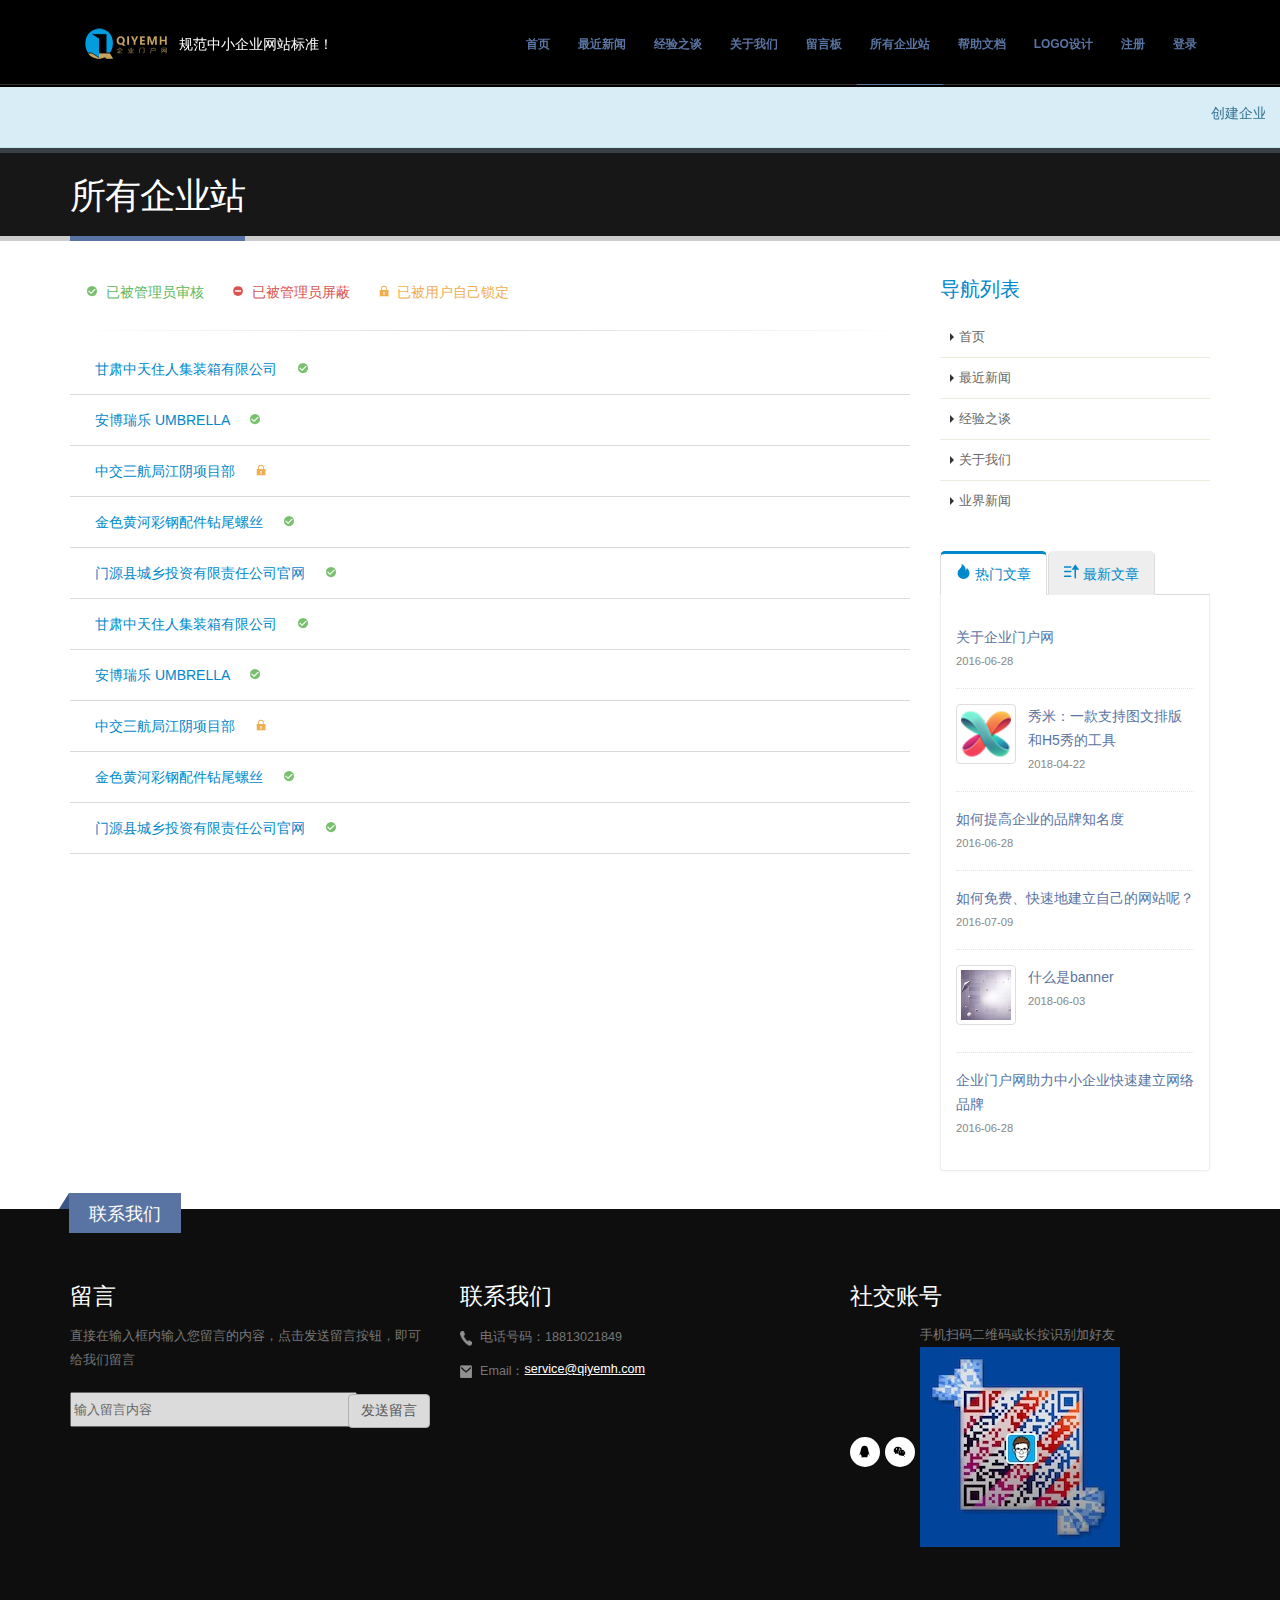
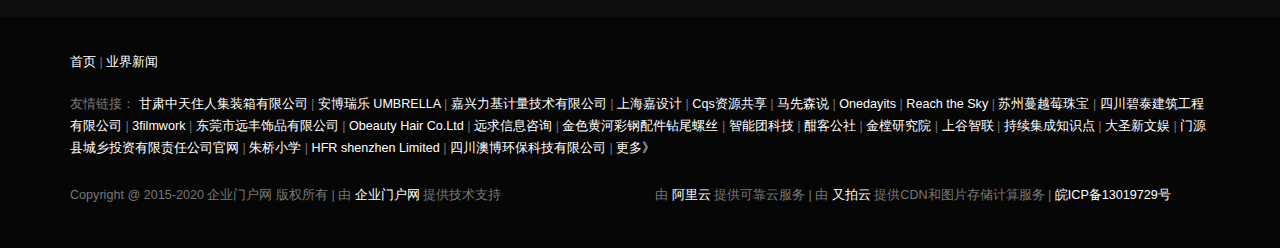
<file: business.html>
<!DOCTYPE html>
<html lang="en">

<head>
    <meta charset="UTF-8">
    <meta name="viewport" content="width=device-width, initial-scale=1.0">
    <title>所有企业站(仅供练习)</title>
    <link rel="stylesheet" href="css/business.css">
</head>

<body>
    <!-- 顶部导航开始 -->
    <div class="header-start">
        <div class="header">
            <div class="header-row">
                <div class="header-left">
                    <a class="header-logo">
                        <img src="imgs/logo.jpg" alt="" style="width: 82px;height: 40px;">
                    </a>
                    <span class="header-text">规范中小企业网站标准！</span>
                </div>
                <div class="header-right">
                    <ul class="header-list">
                        <li class="header-list-item1">
                            <a href="index.html">首页</a>
                        </li>
                        <li class="header-list-item2">
                            <a href="news.html">最近新闻</a>
                        </li>
                        <li class="header-list-item2">
                            <a href="experience.html">经验之谈</a>
                        </li>
                        <li class="header-list-item2">
                            <a href="about.html">关于我们</a>
                        </li>
                        <li class="header-list-item3">
                            <a href="massage.html">留言板</a>
                        </li>
                        <li class="header-list-item4">
                            <a href="business.html" style="border-bottom: 1px solid #5974a3;">所有企业站</a>
                        </li>
                        <li class="header-list-item2">
                            <a href="help.html" target="_blank">帮助文档</a>
                        </li>
                        <li class="header-list-item5">
                            <a href="logo.html" target="_blank">LOGO设计</a>
                        </li>
                        <li class="header-list-item6">
                            <a href="register.html" target="_blank">注册</a>
                        </li>
                        <li class="header-list-item6">
                            <a href="login.html" target="_blank">登录</a>
                        </li>
                    </ul>
                </div>
            </div>
        </div>
    </div>
    <!-- 消息通知栏 -->
    <div class="notice">
        <marquee onmouseover="this.stop();" onmouseout="this.start();" style="margin: 0 15px;">
            创建企业网站并不是你想像的那样困难，来企业门户网注册账号并登录、编辑几段文字、上传几张产品图片，瞬间完成，你也可以像其他人一样拥有自己的企业网站。</marquee>
    </div>
    <!-- 标题栏开始 -->
    <div class="title">
        <div class="title-con">
            <span>所有企业站</span>
        </div>
    </div>
    <!-- 主体内容开始 -->
    <div class="container">
        <div class="con-left">
            <span class="blog">
                <img src="imgs/pass.png" alt="" style="margin-right: 4px;">
                已被管理员审核
            </span>
            <span class="blog" style="color:#d9534f !important">
                <img src="imgs/ban.png" alt="" style="margin-right: 4px;">
                已被管理员屏蔽
            </span>
            <span class="blog" style="color:#f0ad4e !important;">
                <img src="imgs/lock.png" alt="" style="margin-right: 4px;">
                已被用户自己锁定
            </span>
            <hr>
            <div class="blog-list">
                <ul class="blog-item" style="margin-bottom: 10px;">
                    <li>
                        <a href="">甘肃中天住人集装箱有限公司</a>
                        <span class="blog">
                            <img src="imgs/pass.png" alt="" style="margin-right: 4px;">
                        </span>
                    </li>
                    <li>
                        <a href="">安博瑞乐 UMBRELLA</a>
                        <span class="blog">
                            <img src="imgs/pass.png" alt="" style="margin-right: 4px;">
                        </span>
                    </li>
                    <li>
                        <a href="">中交三航局江阴项目部 </a>
                        <span class="blog">
                            <img src="imgs/lock.png" alt="" style="margin-right: 4px;">
                        </span>
                    </li>
                    <li>
                        <a href="">金色黄河彩钢配件钻尾螺丝</a>
                        <span class="blog">
                            <img src="imgs/pass.png" alt="" style="margin-right: 4px;">
                        </span>
                    </li>
                    <li>
                        <a href="">门源县城乡投资有限责任公司官网 </a>
                        <span class="blog">
                            <img src="imgs/pass.png" alt="" style="margin-right: 4px;">
                        </span>
                    </li>
                    <li>
                        <a href="">甘肃中天住人集装箱有限公司</a>
                        <span class="blog">
                            <img src="imgs/pass.png" alt="" style="margin-right: 4px;">
                        </span>
                    </li>
                    <li>
                        <a href="">安博瑞乐 UMBRELLA</a>
                        <span class="blog">
                            <img src="imgs/pass.png" alt="" style="margin-right: 4px;">
                        </span>
                    </li>
                    <li>
                        <a href="">中交三航局江阴项目部 </a>
                        <span class="blog">
                            <img src="imgs/lock.png" alt="" style="margin-right: 4px;">
                        </span>
                    </li>
                    <li>
                        <a href="">金色黄河彩钢配件钻尾螺丝</a>
                        <span class="blog">
                            <img src="imgs/pass.png" alt="" style="margin-right: 4px;">
                        </span>
                    </li>
                    <li>
                        <a href="">门源县城乡投资有限责任公司官网 </a>
                        <span class="blog">
                            <img src="imgs/pass.png" alt="" style="margin-right: 4px;">
                        </span>
                    </li>
                </ul>
            </div>
        </div>
        <div class="con-right">
            <div class="con-right-title">导航列表</div>
            <ul class="con-right-list">
                <li>
                    <a href="index.html" class="con-right-item">首页</a>
                </li>
                <li>
                    <a href="news.html" class="con-right-item">最近新闻</a>
                </li>
                <li>
                    <a href="experience.html" class="con-right-item">经验之谈</a>
                </li>
                <li>
                    <a href="about.html" class="con-right-item">关于我们</a>
                </li>
                <li>
                    <a href="" class="con-right-item" style="border-bottom: none;">业界新闻</a>
                </li>
            </ul>
            <div class="con-right-tab">
                <ul class="tab-title">
                    <li>
                        <a href="javascript:;">
                            <img src="imgs/remen.png" alt="">
                            热门文章
                        </a>
                    </li>
                    <li>
                        <a href="javascript:;" style="border-top:3px solid #EEE;background-color: #EEE;">
                            <img src="imgs/zuixin.png" alt="">
                            最新文章
                        </a>
                    </li>
                </ul>
                <div class="tab-con">
                    <div class="tab-con1">
                        <ul>
                            <li>
                                <div class="post-info">
                                    <a href="">关于企业门户网</a>
                                    <div class="post-date">2016-06-28</div>
                                </div>
                            </li>
                            <li>
                                <div class="post-img">
                                    <img src="imgs/j3.png" alt="" style="float: left;width: 50px;height: 50px;;">
                                </div>
                                <div class="post-info">
                                    <a href="">秀米：一款支持图文排版和H5秀的工具</a>
                                    <div class="post-date">2018-04-22</div>
                                </div>
                            </li>
                            <li>
                                <div class="post-info">
                                    <a href="">如何提高企业的品牌知名度</a>
                                    <div class="post-date">2016-06-28</div>
                                </div>
                            </li>
                            <li>
                                <div class="post-info">
                                    <a href="">如何免费、快速地建立自己的网站呢？</a>
                                    <div class="post-date">2016-07-09</div>
                                </div>
                            </li>
                            <li>
                                <div class="post-img">
                                    <img src="imgs/z2.png" alt="" style="float: left;width: 50px;height: 50px;;">
                                </div>
                                <div class="post-info">
                                    <a href="">什么是banner</a>
                                    <div class="post-date">2018-06-03</div>
                                    <br>
                                </div>
                            </li>
                            <li style="border-bottom: none;">
                                <div class="post-info">
                                    <a href="">企业门户网助力中小企业快速建立网络品牌</a>
                                    <div class="post-date">2016-06-28</div>
                                </div>
                            </li>
                        </ul>
                    </div>
                    <div class="tab-con1" style="display: none;">
                        <ul>
                            <li>
                                <div class="post-img">
                                    <img src="imgs/j1.png" alt="" style="float: left;width: 50px;height: 50px;;">
                                </div>
                                <div class="post-info">
                                    <a href="">如何给企业门户网申请企业备案？</a>
                                    <div class="post-date">2020-04-11</div>
                                </div>
                            </li>
                            <li>
                                <div class="post-img">
                                    <img src="imgs/j2.png" alt="" style="float: left;width: 50px;height: 50px;;">
                                </div>
                                <div class="post-info">
                                    <a href="">如何定制网站模板</a>
                                    <div class="post-date">2020-03-11</div>
                                </div>
                            </li>
                            <li>
                                <div class="post-info">
                                    <a href="">在企业门户网如何选择自己想要的模板</a>
                                    <div class="post-date">2016-06-28</div>
                                </div>
                            </li>
                            <li>
                                <div class="post-info">
                                    <a href="">在企业门户网建设网站后，如何拥有一个顶级域名</a>
                                    <div class="post-date">2020-03-05</div>
                                </div>
                            </li>
                            <li>
                                <div class="post-info">
                                    <a href="">会员补贴，共克时艰 | 中小企业Q1会员专项补贴</a>
                                    <div class="post-date">2020-02-15</div>
                                    <br>
                                </div>
                            </li>
                            <li style="border-bottom: none;">
                                <div class="post-info">
                                    <a href="">关于近期接收到"阿里云违规URL屏蔽访问处理通知"处理通知</a>
                                    <div class="post-date">2019-06-04</div>
                                </div>
                            </li>
                        </ul>
                    </div>
                </div>
            </div>
            <script>
                var tabTitle = document.querySelectorAll(".tab-title a");
                var tabCon = document.querySelectorAll(".tab-con1");
                for (let i = 0; i < tabTitle.length; i++) {
                    tabTitle[i].onclick = function () {
                        for (var j = 0; j < tabCon.length; j++) {
                            tabCon[j].style.display = "none";
                            tabTitle[j].style.background = "#eee";
                            tabTitle[j].style.borderTopColor = "#eee"
                        }
                        tabCon[i].style.display = "block";
                        tabTitle[i].style.background = "#fff";
                        tabTitle[i].style.borderTopColor = "#0088cc"
                    }
                    tabTitle[i].onmouseover = function () {
                        tabTitle[i].style.borderTopColor = "#0088cc";
                        tabTitle[i].style.cursor = "pointer";
                    }
                    tabTitle[i].onmouseout = function () {
                        tabTitle[i].style.borderTopColor = "#eee";
                        tabTitle[i].style.cursor = "pointer";
                    }
                }
            </script>
        </div>
    </div>
    <!-- 底部开始 -->
    <div class="footer">
        <div class="footer-con">
            <div class="footer-ribbon">
                <span>联系我们</span>
            </div>
            <div class="footer-row">
                <div class="footer-title">留言</div>
                <p>直接在输入框内输入您留言的内容，点击发送留言按钮，即可给我们留言</p>
                <form action="">
                    <div class="footer-input">
                        <input type="text" placeholder="输入留言内容" style="position: relative;float: left;width: 100%;
                        height:29px">
                        <span class="footer-btn">
                            <button>发送留言</button>
                        </span>
                    </div>
                </form>
            </div>
            <div class="footer-row2">
                <div class="footer-title">联系我们</div>
                <ul class="footer-row2-list">
                    <li>
                        <div class="footer-row2-item">
                            <img src="imgs/phone.png" alt=""
                                style="width: 12px;height: 15px;margin: 7px 8px 10px 0;float: left;">
                            <span style="display: block;margin-top: 2px;float: left;">电话号码：18813021849</span>
                        </div>
                    </li>
                    <li>
                        <div class="footer-row2-item">
                            <img src="imgs/email.png" alt=""
                                style="width: 12px;height: 13px;margin: 7px 8px 10px 0;float: left;">
                            <span style="display: block;margin-top: 2px;float: left;">Email：</span>
                            <a href="" style="color: #fff;float: left;padding: 0;margin: 0;">service@qiyemh.com</a>
                        </div>
                    </li>
                </ul>
            </div>
            <div class="footer-row3">
                <div class="footer-title">社交账号</div>
                <ul class="footer-row3-con">
                    <li
                        style="width: 30px;height: 30px;border-radius: 50%;background-color: #fff;float: left;position: relative;top:114px">
                        <a href="" style="width: 13px;height: 13px;">
                            <img src="imgs/qq.png" alt="" style="margin:8px 8px;">
                        </a>
                    </li>
                    <li
                        style="width: 30px;height: 30px;border-radius: 50%;background-color: #fff;float: left;position: relative;top:114px;margin:0 5px">
                        <a href="" style="width: 13px;height: 13px;">
                            <img src="imgs/wx.png" alt="" style="margin:8px 8px;">
                        </a></li>
                    <li style="width: 200px;height: 224px;margin-left: 70px;">
                        手机扫码二维码或长按识别加好友
                        <img src="imgs/erweima.jpg" alt="">
                    </li>
                </ul>
            </div>
        </div>
        <div class="footer-end">
            <div class="end-con">
                <div class="end-row">
                    <a href=""">首页</a>
                    <span>|</span>
                    <a href=""">业界新闻</a>
                </div>
                <div class="end-row2">
                    <span>友情链接：</span>
                    <a href=""">甘肃中天住人集装箱有限公司</a>
                    <span>|</span>
                    <a href=""">安博瑞乐 UMBRELLA</a>
                    <span>|</span>
                    <a href=""">嘉兴力基计量技术有限公司</a>
                    <span>|</span>
                    <a href=""">上海嘉设计</a>
                    <span>|</span>
                    <a href=""">Cqs资源共享</a>
                    <span>|</span>
                    <a href=""">马先森说</a>
                    <span>|</span>
                    <a href=""">Onedayits</a>
                    <span>|</span>
                    <a href=""">Reach the Sky</a>
                    <span>|</span>
                    <a href=""">苏州蔓越莓珠宝</a>
                    <span>|</span>
                    <a href=""">四川碧泰建筑工程有限公司</a>
                    <span>|</span>
                    <a href=""">3filmwork</a>
                    <span>|</span>
                    <a href=""">东莞市远丰饰品有限公司</a>
                    <span>|</span>
                    <a href=""">Obeauty Hair Co.Ltd</a>
                    <span>|</span>
                    <a href=""">远求信息咨询</a>
                    <span>|</span>
                    <a href=""">金色黄河彩钢配件钻尾螺丝</a>
                    <span>|</span>
                    <a href=""">智能团科技</a>
                    <span>|</span>
                    <a href=""">酣客公社</a>
                    <span>|</span>
                    <a href=""">金樘研究院</a>
                    <span>|</span>
                    <a href=""">上谷智联</a>
                    <span>|</span>
                    <a href=""">持续集成知识点</a>
                    <span>|</span>
                    <a href=""">大圣新文娱</a>
                    <span>|</span>
                    <a href=""">门源县城乡投资有限责任公司官网</a>
                    <span>|</span>
                    <a href=""">朱桥小学</a>
                    <span>|</span>
                    <a href=""">HFR shenzhen Limited</a>
                    <span>|</span>
                    <a href=""">四川澳博环保科技有限公司</a>
                    <span>|</span>
                    <a href="">更多》</a>
                </div>
                <div class=" end-row3">
                        <div class="end-row3-left">
                            <span>Copyright @ 2015-2020 企业门户网 版权所有 | 由</span>
                            <a href="">企业门户网</a>
                            <span>提供技术支持</span>
                        </div>
                        <div class="end-row3-right">
                            <span>由</span>
                            <a href="">阿里云</a>
                            <span>提供可靠云服务 | 由</span>
                            <a href="">又拍云</a>
                            <span>提供CDN和图片存储计算服务 |</span>
                            <a href="">皖ICP备13019729号</a>
                        </div>
                </div>
            </div>
        </div>
    </div>
    <!-- 回到顶部按钮 -->
    <a href="" class="top">
        <img src="imgs/top.png" alt="">
    </a>
    <script>
        var header = document.querySelector(".header");
        var toTop = document.querySelector(".top");
        window.onscroll = function () {
            var st = document.documentElement.scrollTop;
            if (st > 5) {
                header.style.background = "#000";
                header.style.opacity = 0.8;
            } else {
                header.style.background = "none";
                header.style.opacity = 1;
            }
            if (st > 241) {
                toTop.style.display = "block";
            } else {
                toTop.style.display = "none";
            }
        }
    </script>
</body>

</html>
</file>
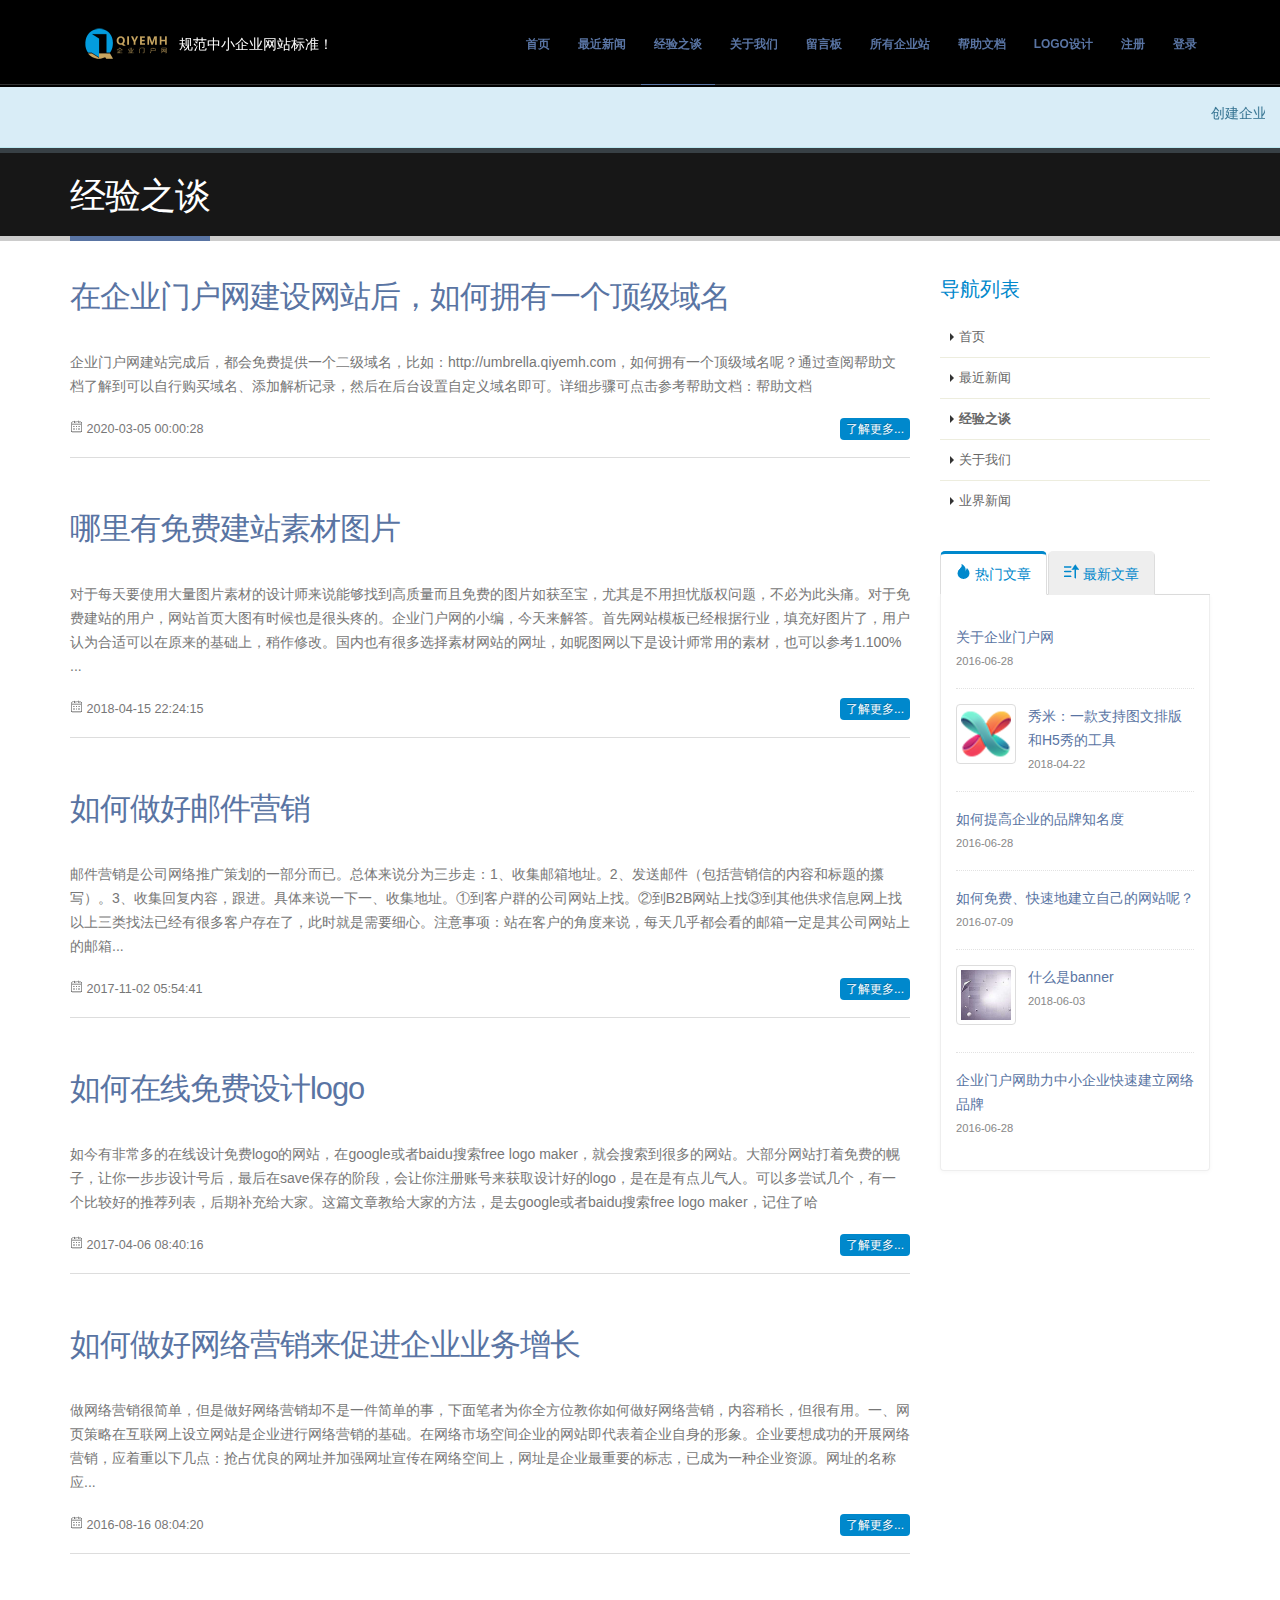
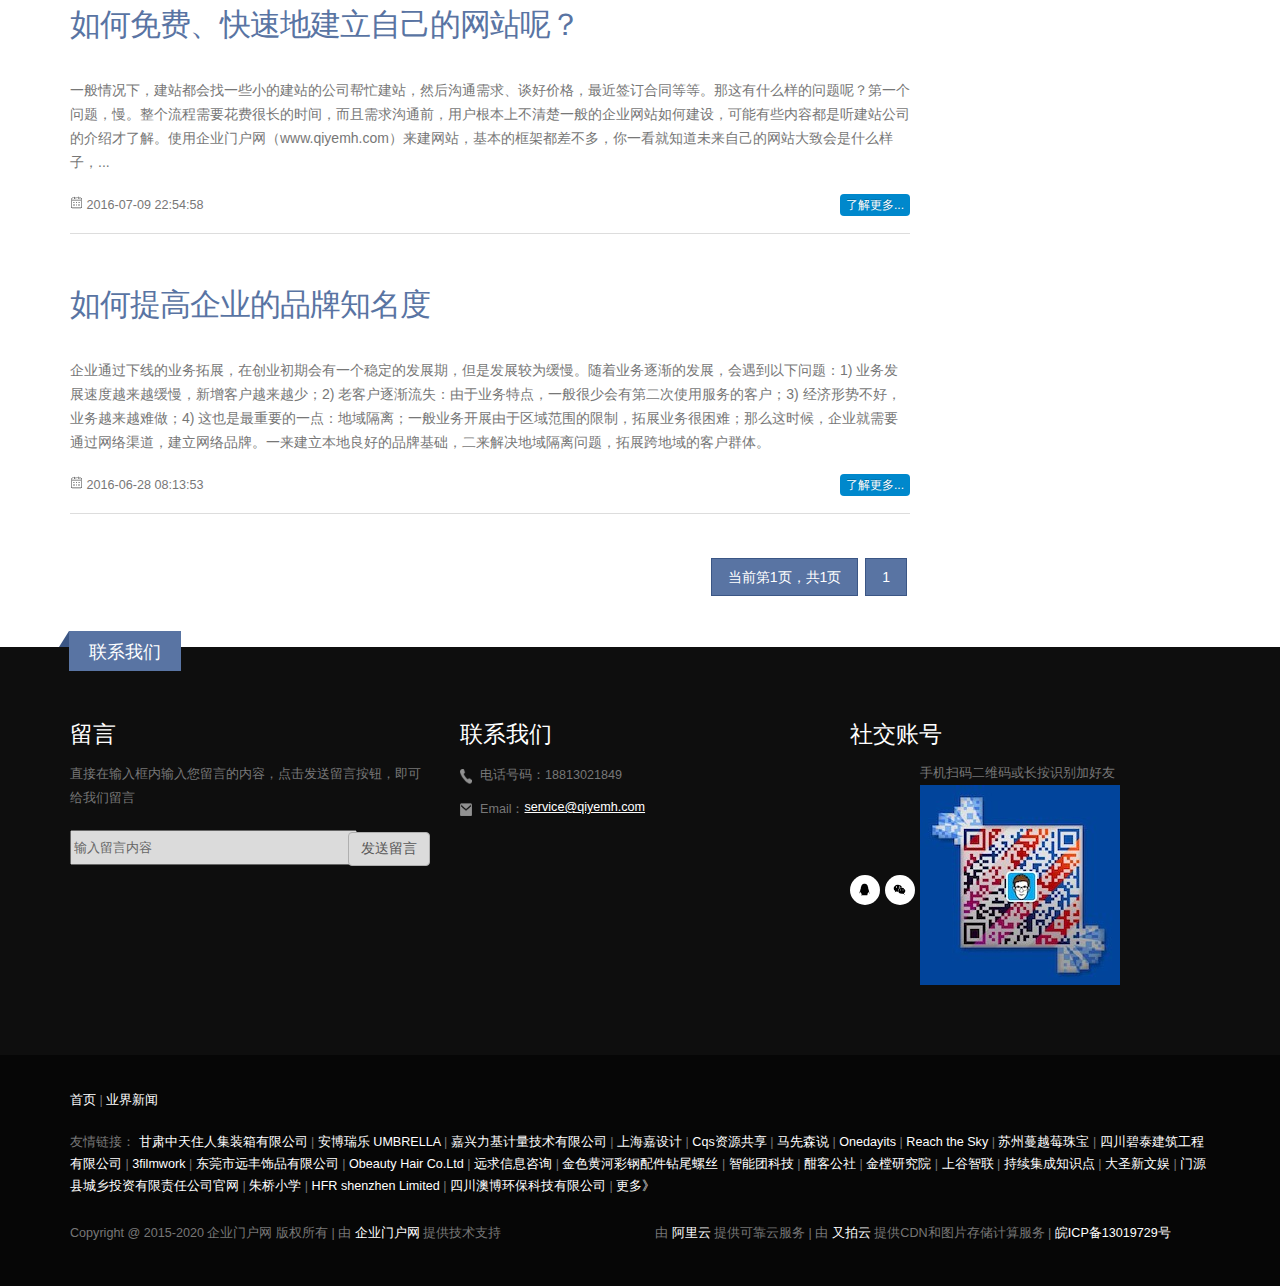
<file: experience.html>
<!DOCTYPE html>
<html lang="en">
<head>
    <meta charset="UTF-8">
    <meta name="viewport" content="width=device-width, initial-scale=1.0">
    <title>经验之谈(仅供练习)</title>
    <link rel="stylesheet" href="css/experience.css">
</head>
<body>
    <!-- 顶部导航开始 -->
    <div class="header-start">
        <div class="header">
            <div class="header-row">
                <div class="header-left">
                    <a class="header-logo">
                        <img src="imgs/logo.jpg" alt="" style="width: 82px;height: 40px;">
                    </a>
                    <span class="header-text">规范中小企业网站标准！</span>
                </div>
                <div class="header-right">
                    <ul class="header-list">
                        <li class="header-list-item1">
                            <a href="index.html">首页</a>
                        </li>
                        <li class="header-list-item2">
                            <a href="news.html">最近新闻</a>
                        </li>
                        <li class="header-list-item2">
                            <a href="experience.html" style="border-bottom: 1px solid #5974a3;">经验之谈</a>
                        </li>
                        <li class="header-list-item2">
                            <a href="about.html">关于我们</a>
                        </li>
                        <li class="header-list-item3">
                            <a href="massage.html">留言板</a>
                        </li>
                        <li class="header-list-item4">
                            <a href="business.html">所有企业站</a>
                        </li>
                        <li class="header-list-item2">
                            <a href="help.html" target="_blank">帮助文档</a>
                        </li>
                        <li class="header-list-item5">
                            <a href="logo.html" target="_blank">LOGO设计</a>
                        </li>
                        <li class="header-list-item6">
                            <a href="register.html" target="_blank">注册</a>
                        </li>
                        <li class="header-list-item6">
                            <a href="login.html" target="_blank">登录</a>
                        </li>
                    </ul>
                </div>
            </div>
        </div>
    </div>
    <script>
        var header = document.querySelector(".header");
        window.onscroll = function () {
        var st = document.documentElement.scrollTop;
        if(st>5){
            header.style.background = "#000";
            header.style.opacity = 0.8;
        }else{
            header.style.background = "none";
            header.style.opacity = 1;
        }
        }
    </script>
    <!-- 消息通知栏 -->
    <div class="notice">
        <marquee onmouseover="this.stop();" onmouseout="this.start();" style="margin: 0 15px;">
            创建企业网站并不是你想像的那样困难，来企业门户网注册账号并登录、编辑几段文字、上传几张产品图片，瞬间完成，你也可以像其他人一样拥有自己的企业网站。</marquee>
    </div>
    <!-- 标题栏开始 -->
    <div class="title">
        <div class="title-con">
            <span>经验之谈</span>
        </div>
    </div>
    <!-- 主体内容开始 -->
    <div class="container">
        <div class="con-left">
            <article class="con-left-item">
                <div class="con-item-row1">
                    <a>在企业门户网建设网站后，如何拥有一个顶级域名</a>
                    <p>企业门户网建站完成后，都会免费提供一个二级域名，比如：http://umbrella.qiyemh.com，如何拥有一个顶级域名呢？通过查阅帮助文档了解到可以自行购买域名、添加解析记录，然后在后台设置自定义域名即可。详细步骤可点击参考帮助文档：帮助文档</p>
                </div>
                <div class="con-item-row2">
                    <span>
                        <img src="imgs/calendar.png" alt="">
                        2020-03-05 00:00:28
                    </span>
                    <a href="">了解更多...</a>
                </div>
            </article>
            <article class="con-left-item">
                <div class="con-item-row1">
                    <a>哪里有免费建站素材图片</a>
                    <p>对于每天要使用大量图片素材的设计师来说能够找到高质量而且免费的图片如获至宝，尤其是不用担忧版权问题，不必为此头痛。对于免费建站的用户，网站首页大图有时候也是很头疼的。企业门户网的小编，今天来解答。首先网站模板已经根据行业，填充好图片了，用户认为合适可以在原来的基础上，稍作修改。国内也有很多选择素材网站的网址，如昵图网以下是设计师常用的素材，也可以参考1.100% ...</p>
                </div>
                <div class="con-item-row2">
                    <span>
                        <img src="imgs/calendar.png" alt="">
                        2018-04-15 22:24:15
                    </span>
                    <a href="">了解更多...</a>
                </div>
            </article>
            <article class="con-left-item">
                <div class="con-item-row1">
                    <a>如何做好邮件营销</a>
                    <p>邮件营销是公司网络推广策划的一部分而已。总体来说分为三步走：1、收集邮箱地址。2、发送邮件（包括营销信的内容和标题的攥写）。3、收集回复内容，跟进。具体来说一下一、收集地址。①到客户群的公司网站上找。②到B2B网站上找③到其他供求信息网上找以上三类找法已经有很多客户存在了，此时就是需要细心。注意事项：站在客户的角度来说，每天几乎都会看的邮箱一定是其公司网站上的邮箱...</p>
                </div>
                <div class="con-item-row2">
                    <span>
                        <img src="imgs/calendar.png" alt="">
                        2017-11-02 05:54:41
                    </span>
                    <a href="">了解更多...</a>
                </div>
            </article>
            <article class="con-left-item">
                <div class="con-item-row1">
                    <a>如何在线免费设计logo</a>
                    <p>如今有非常多的在线设计免费logo的网站，在google或者baidu搜索free logo maker，就会搜索到很多的网站。大部分网站打着免费的幌子，让你一步步设计号后，最后在save保存的阶段，会让你注册账号来获取设计好的logo，是在是有点儿气人。可以多尝试几个，有一个比较好的推荐列表，后期补充给大家。这篇文章教给大家的方法，是去google或者baidu搜索free logo maker，记住了哈</p>
                </div>
                <div class="con-item-row2">
                    <span>
                        <img src="imgs/calendar.png" alt="">
                        2017-04-06 08:40:16
                    </span>
                    <a href="">了解更多...</a>
                </div>
            </article>
            <article class="con-left-item">
                <div class="con-item-row1">
                    <a>如何做好网络营销来促进企业业务增长</a>
                    <p>做网络营销很简单，但是做好网络营销却不是一件简单的事，下面笔者为你全方位教你如何做好网络营销，内容稍长，但很有用。一、网页策略在互联网上设立网站是企业进行网络营销的基础。在网络市场空间企业的网站即代表着企业自身的形象。企业要想成功的开展网络营销，应着重以下几点：抢占优良的网址并加强网址宣传在网络空间上，网址是企业最重要的标志，已成为一种企业资源。网址的名称应...</p>
                </div>
                <div class="con-item-row2">
                    <span>
                        <img src="imgs/calendar.png" alt="">
                        2016-08-16 08:04:20
                    </span>
                    <a href="">了解更多...</a>
                </div>
            </article>
            <article class="con-left-item">
                <div class="con-item-row1">
                    <a>如何免费、快速地建立自己的网站呢？</a>
                    <p>一般情况下，建站都会找一些小的建站的公司帮忙建站，然后沟通需求、谈好价格，最近签订合同等等。那这有什么样的问题呢？第一个问题，慢。整个流程需要花费很长的时间，而且需求沟通前，用户根本上不清楚一般的企业网站如何建设，可能有些内容都是听建站公司的介绍才了解。使用企业门户网（www.qiyemh.com）来建网站，基本的框架都差不多，你一看就知道未来自己的网站大致会是什么样子，...</p>
                </div>
                <div class="con-item-row2">
                    <span>
                        <img src="imgs/calendar.png" alt="">
                        2016-07-09 22:54:58
                    </span>
                    <a href="">了解更多...</a>
                </div>
            </article>
            <article class="con-left-item">
                <div class="con-item-row1">
                    <a>如何提高企业的品牌知名度</a>
                    <p>企业通过下线的业务拓展，在创业初期会有一个稳定的发展期，但是发展较为缓慢。随着业务逐渐的发展，会遇到以下问题：1) 业务发展速度越来越缓慢，新增客户越来越少；2) 老客户逐渐流失：由于业务特点，一般很少会有第二次使用服务的客户；3) 经济形势不好，业务越来越难做；4) 这也是最重要的一点：地域隔离；一般业务开展由于区域范围的限制，拓展业务很困难；那么这时候，企业就需要通过网络渠道，建立网络品牌。一来建立本地良好的品牌基础，二来解决地域隔离问题，拓展跨地域的客户群体。</p>
                </div>
                <div class="con-item-row2">
                    <span>
                        <img src="imgs/calendar.png" alt="">
                        2016-06-28 08:13:53
                    </span>
                    <a href="">了解更多...</a>
                </div>
            </article>
            <div class="page-btn">
                <span class="currentpage">当前第1页，共1页</span>
                <span class="currentpage">1</span>
            </div>
        </div>
        <div class="con-right">
            <div class="con-right-title">导航列表</div>
            <ul class="con-right-list">
                <li>
                    <a href="index.html" class="con-right-item">首页</a>
                </li>
                <li>
                    <a href="news.html" class="con-right-item">最近新闻</a>
                </li>
                <li>
                    <a href="experience.html" class="con-right-item" style="font-weight: 700;">经验之谈</a>
                </li>
                <li>
                    <a href="about.html" class="con-right-item">关于我们</a>
                </li>
                <li>
                    <a href="" class="con-right-item" style="border-bottom: none;">业界新闻</a>
                </li>
            </ul>
            <div class="con-right-tab">
                <ul class="tab-title">
                    <li>
                        <a href="javascript:;">
                            <img src="imgs/remen.png" alt="">
                            热门文章
                        </a>
                    </li>
                    <li>
                        <a href="javascript:;" style="border-top:3px solid #EEE;background-color: #EEE;">
                            <img src="imgs/zuixin.png" alt="">
                            最新文章
                        </a>
                    </li>
                </ul>
                <div class="tab-con">
                    <div class="tab-con1">
                        <ul>
                            <li>
                                <div class="post-info">
                                    <a href="">关于企业门户网</a>
                                    <div class="post-date">2016-06-28</div>
                                </div>
                            </li>
                            <li>
                                <div class="post-img">
                                    <img src="imgs/j3.png" alt="" style="float: left;width: 50px;height: 50px;;">
                                </div>
                                <div class="post-info">
                                    <a href="">秀米：一款支持图文排版和H5秀的工具</a>
                                    <div class="post-date">2018-04-22</div>
                                </div>
                            </li>
                            <li>
                                <div class="post-info">
                                    <a href="">如何提高企业的品牌知名度</a>
                                    <div class="post-date">2016-06-28</div>
                                </div>
                            </li>
                            <li>
                                <div class="post-info">
                                    <a href="">如何免费、快速地建立自己的网站呢？</a>
                                    <div class="post-date">2016-07-09</div>
                                </div>
                            </li>
                            <li>
                                <div class="post-img">
                                    <img src="imgs/z2.png" alt="" style="float: left;width: 50px;height: 50px;;">
                                </div>
                                <div class="post-info">
                                    <a href="">什么是banner</a>
                                    <div class="post-date">2018-06-03</div>
                                    <br>
                                </div>
                            </li>
                            <li style="border-bottom: none;">
                                <div class="post-info">
                                    <a href="">企业门户网助力中小企业快速建立网络品牌</a>
                                    <div class="post-date">2016-06-28</div>
                                </div>
                            </li>
                        </ul>
                    </div>
                    <div class="tab-con1" style="display: none;">
                        <ul>
                            <li>
                                <div class="post-img">
                                    <img src="imgs/j1.png" alt="" style="float: left;width: 50px;height: 50px;;">
                                </div>
                                <div class="post-info">
                                    <a href="">如何给企业门户网申请企业备案？</a>
                                    <div class="post-date">2020-04-11</div>
                                </div>
                            </li>
                            <li>
                                <div class="post-img">
                                    <img src="imgs/j2.png" alt="" style="float: left;width: 50px;height: 50px;;">
                                </div>
                                <div class="post-info">
                                    <a href="">如何定制网站模板</a>
                                    <div class="post-date">2020-03-11</div>
                                </div>
                            </li>
                            <li>
                                <div class="post-info">
                                    <a href="">在企业门户网如何选择自己想要的模板</a>
                                    <div class="post-date">2016-06-28</div>
                                </div>
                            </li>
                            <li>
                                <div class="post-info">
                                    <a href="">在企业门户网建设网站后，如何拥有一个顶级域名</a>
                                    <div class="post-date">2020-03-05</div>
                                </div>
                            </li>
                            <li>
                                <div class="post-info">
                                    <a href="">会员补贴，共克时艰 | 中小企业Q1会员专项补贴</a>
                                    <div class="post-date">2020-02-15</div>
                                    <br>
                                </div>
                            </li>
                            <li style="border-bottom: none;">
                                <div class="post-info">
                                    <a href="">关于近期接收到"阿里云违规URL屏蔽访问处理通知"处理通知</a>
                                    <div class="post-date">2019-06-04</div>
                                </div>
                            </li>
                        </ul>
                    </div>
                </div>
            </div>
            <script>
                var tabTitle = document.querySelectorAll(".tab-title a");
                var tabCon = document.querySelectorAll(".tab-con1");
                for (let i=0;i<tabTitle.length;i++){
                    tabTitle[i].onclick = function(){
                        for(var j=0;j<tabCon.length;j++){
                            tabCon[j].style.display = "none";
                            tabTitle[j].style.background = "#eee";
                            tabTitle[j].style.borderTopColor = "#eee"
                        }
                        tabCon[i].style.display = "block";
                        tabTitle[i].style.background = "#fff";
                        tabTitle[i].style.borderTopColor = "#0088cc"
                    }
                    tabTitle[i].onmouseover = function(){
                        tabTitle[i].style.borderTopColor = "#0088cc";
                        tabTitle[i].style.cursor = "pointer";
                    }
                    tabTitle[i].onmouseout = function(){
                        tabTitle[i].style.borderTopColor = "#eee";
                        tabTitle[i].style.cursor = "pointer";
                    }
                }
            </script>
        </div>
    </div>
    <!-- 底部开始 -->
    <div class="footer">
        <div class="footer-con">
            <div class="footer-ribbon">
                <span>联系我们</span>
            </div>
            <div class="footer-row">
                <div class="footer-title">留言</div>
                <p>直接在输入框内输入您留言的内容，点击发送留言按钮，即可给我们留言</p>
                <form action="">
                    <div class="footer-input">
                        <input type="text" placeholder="输入留言内容" style="position: relative;float: left;width: 100%;
                        height:29px">
                        <span class="footer-btn">
                            <button>发送留言</button>
                        </span>
                    </div>
                </form>
            </div>
            <div class="footer-row2">
                <div class="footer-title">联系我们</div>
                <ul class="footer-row2-list">
                    <li>
                        <div class="footer-row2-item">
                            <img src="imgs/phone.png" alt="" style="width: 12px;height: 15px;margin: 7px 8px 10px 0;float: left;">
                            <span style="display: block;margin-top: 2px;float: left;">电话号码：18813021849</span>
                        </div>    
                    </li>
                    <li>
                        <div class="footer-row2-item">
                            <img src="imgs/email.png" alt="" style="width: 12px;height: 13px;margin: 7px 8px 10px 0;float: left;">
                            <span style="display: block;margin-top: 2px;float: left;">Email：</span>
                            <a href="" style="color: #fff;float: left;padding: 0;margin: 0;">service@qiyemh.com</a>
                        </div>   
                    </li>
                </ul>
            </div>
            <div class="footer-row3">
                <div class="footer-title">社交账号</div>
                <ul class="footer-row3-con">
                    <li style="width: 30px;height: 30px;border-radius: 50%;background-color: #fff;float: left;position: relative;top:114px">
                       <a href="" style="width: 13px;height: 13px;">
                           <img src="imgs/qq.png" alt="" style="margin:8px 8px;">
                       </a>
                    </li>
                    <li style="width: 30px;height: 30px;border-radius: 50%;background-color: #fff;float: left;position: relative;top:114px;margin:0 5px">
                        <a href="" style="width: 13px;height: 13px;">
                            <img src="imgs/wx.png" alt="" style="margin:8px 8px;">
                           </a></li>
                    <li style="width: 200px;height: 224px;margin-left: 70px;">
                        手机扫码二维码或长按识别加好友
                        <img src="imgs/erweima.jpg" alt="">
                    </li>
                </ul>
            </div>
        </div>
        <div class="footer-end">
            <div class="end-con">
                <div class="end-row">
                    <a href=""">首页</a>
                    <span>|</span>
                    <a href=""">业界新闻</a>
                </div>
                <div class="end-row2">
                    <span>友情链接：</span>
                    <a href=""">甘肃中天住人集装箱有限公司</a>
                    <span>|</span>
                    <a href=""">安博瑞乐 UMBRELLA</a>
                    <span>|</span>
                    <a href=""">嘉兴力基计量技术有限公司</a>
                    <span>|</span>
                    <a href=""">上海嘉设计</a>
                    <span>|</span>
                    <a href=""">Cqs资源共享</a>
                    <span>|</span>
                    <a href=""">马先森说</a>
                    <span>|</span>
                    <a href=""">Onedayits</a>
                    <span>|</span>
                    <a href=""">Reach the Sky</a>
                    <span>|</span>
                    <a href=""">苏州蔓越莓珠宝</a>
                    <span>|</span>
                    <a href=""">四川碧泰建筑工程有限公司</a>
                    <span>|</span>
                    <a href=""">3filmwork</a>
                    <span>|</span>
                    <a href=""">东莞市远丰饰品有限公司</a>
                    <span>|</span>
                    <a href=""">Obeauty Hair Co.Ltd</a>
                    <span>|</span>
                    <a href=""">远求信息咨询</a>
                    <span>|</span>
                    <a href=""">金色黄河彩钢配件钻尾螺丝</a>
                    <span>|</span>
                    <a href=""">智能团科技</a>
                    <span>|</span>
                    <a href=""">酣客公社</a>
                    <span>|</span>
                    <a href=""">金樘研究院</a>
                    <span>|</span>
                    <a href=""">上谷智联</a>
                    <span>|</span>
                    <a href=""">持续集成知识点</a>
                    <span>|</span>
                    <a href=""">大圣新文娱</a>
                    <span>|</span>
                    <a href=""">门源县城乡投资有限责任公司官网</a>
                    <span>|</span>
                    <a href=""">朱桥小学</a>
                    <span>|</span>
                    <a href=""">HFR shenzhen Limited</a>
                    <span>|</span>
                    <a href=""">四川澳博环保科技有限公司</a>
                    <span>|</span>
                    <a href="">更多》</a>
                </div>
                <div class="end-row3">
                    <div class="end-row3-left">
                        <span>Copyright @ 2015-2020 企业门户网 版权所有 | 由</span>
                        <a href="">企业门户网</a>
                        <span>提供技术支持</span>
                    </div>
                    <div class="end-row3-right">
                        <span>由</span>
                        <a href="">阿里云</a>
                        <span>提供可靠云服务 | 由</span>
                        <a href="">又拍云</a>
                        <span>提供CDN和图片存储计算服务 |</span>
                        <a href="">皖ICP备13019729号</a>
                    </div>
                </div>
            </div>
        </div>
    </div>
    <!-- 回到顶部按钮 -->
    <a href="" class="top">
        <img src="imgs/top.png" alt="">
    </a>
    <script>
        var header = document.querySelector(".header");
        var toTop = document.querySelector(".top");
        window.onscroll = function () {
            var st = document.documentElement.scrollTop;
            if(st>5){
                header.style.background = "#000";
                header.style.opacity = 0.8;
            }else{
                header.style.background = "none";
                header.style.opacity = 1;
            }
            if(st>241){
                toTop.style.display = "block";
            }else{
                toTop.style.display = "none";
            }
        }
    </script>
</body>
</html>
</file>
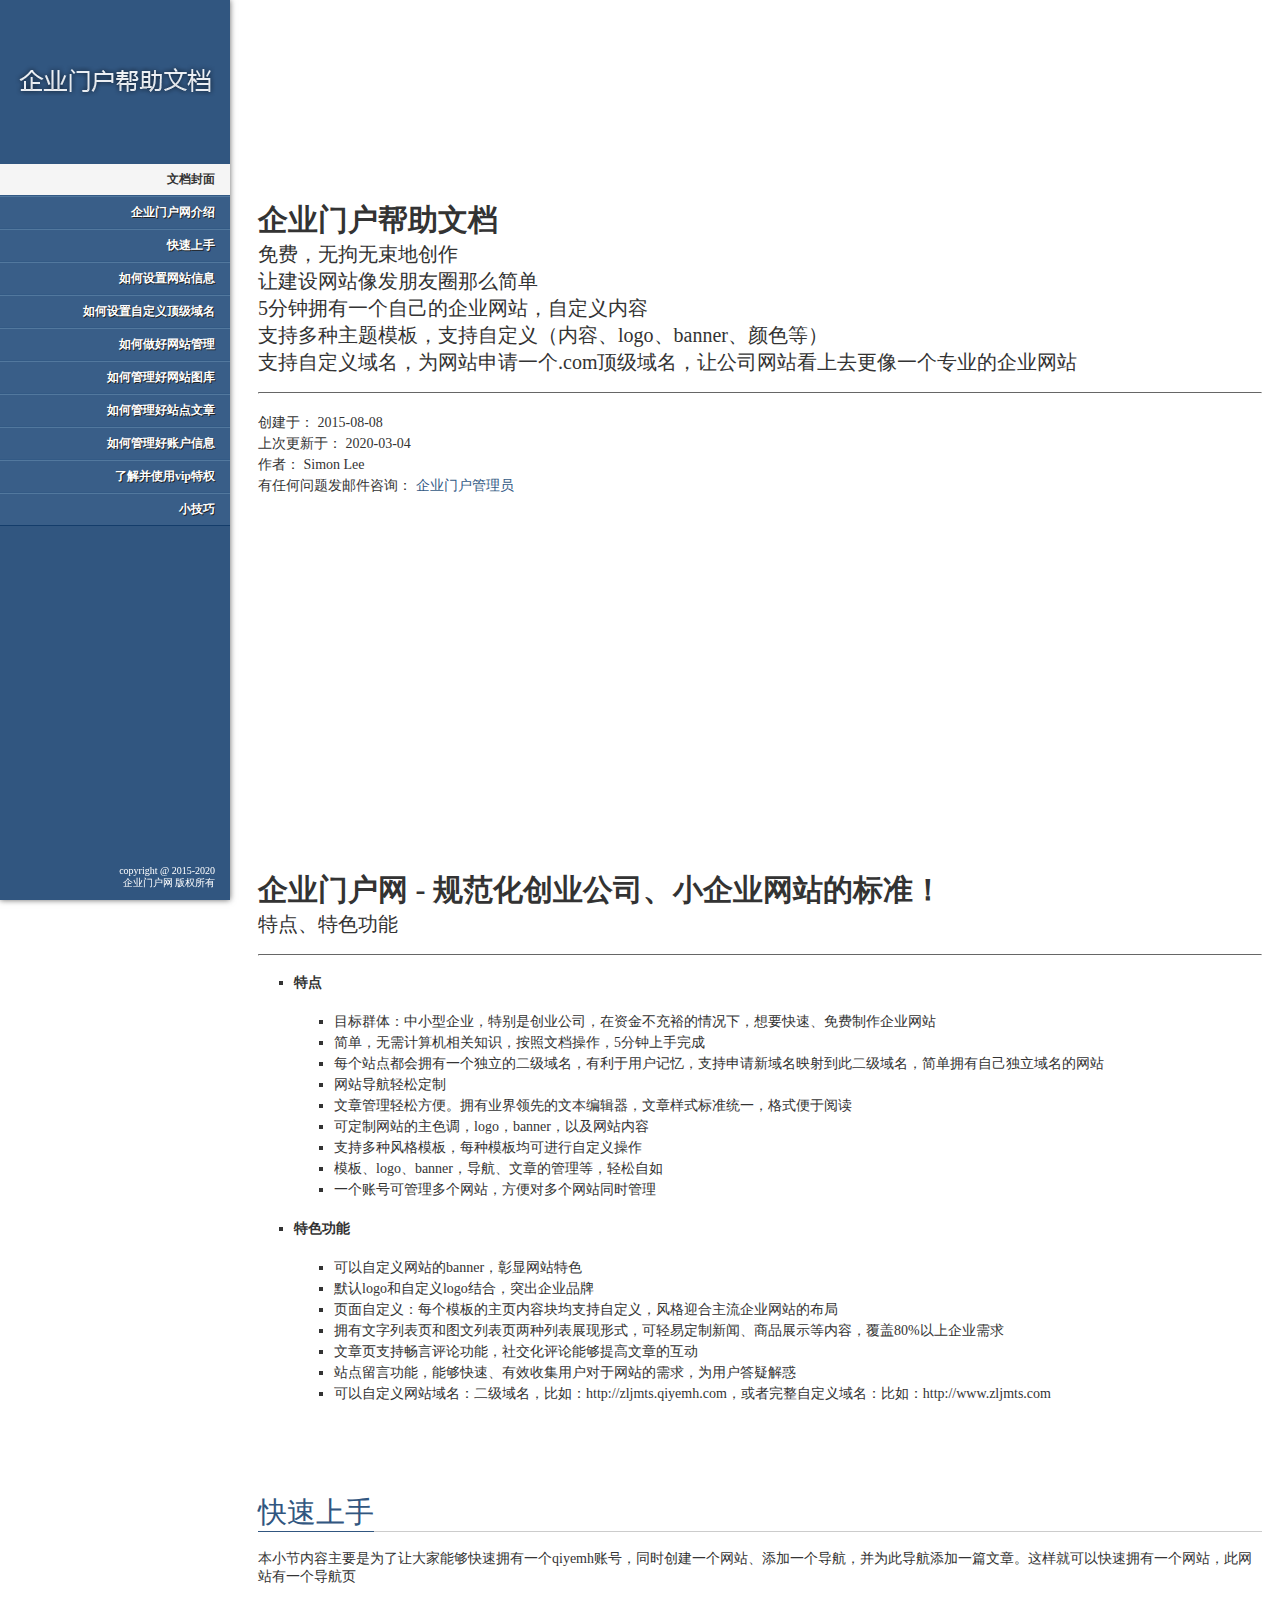
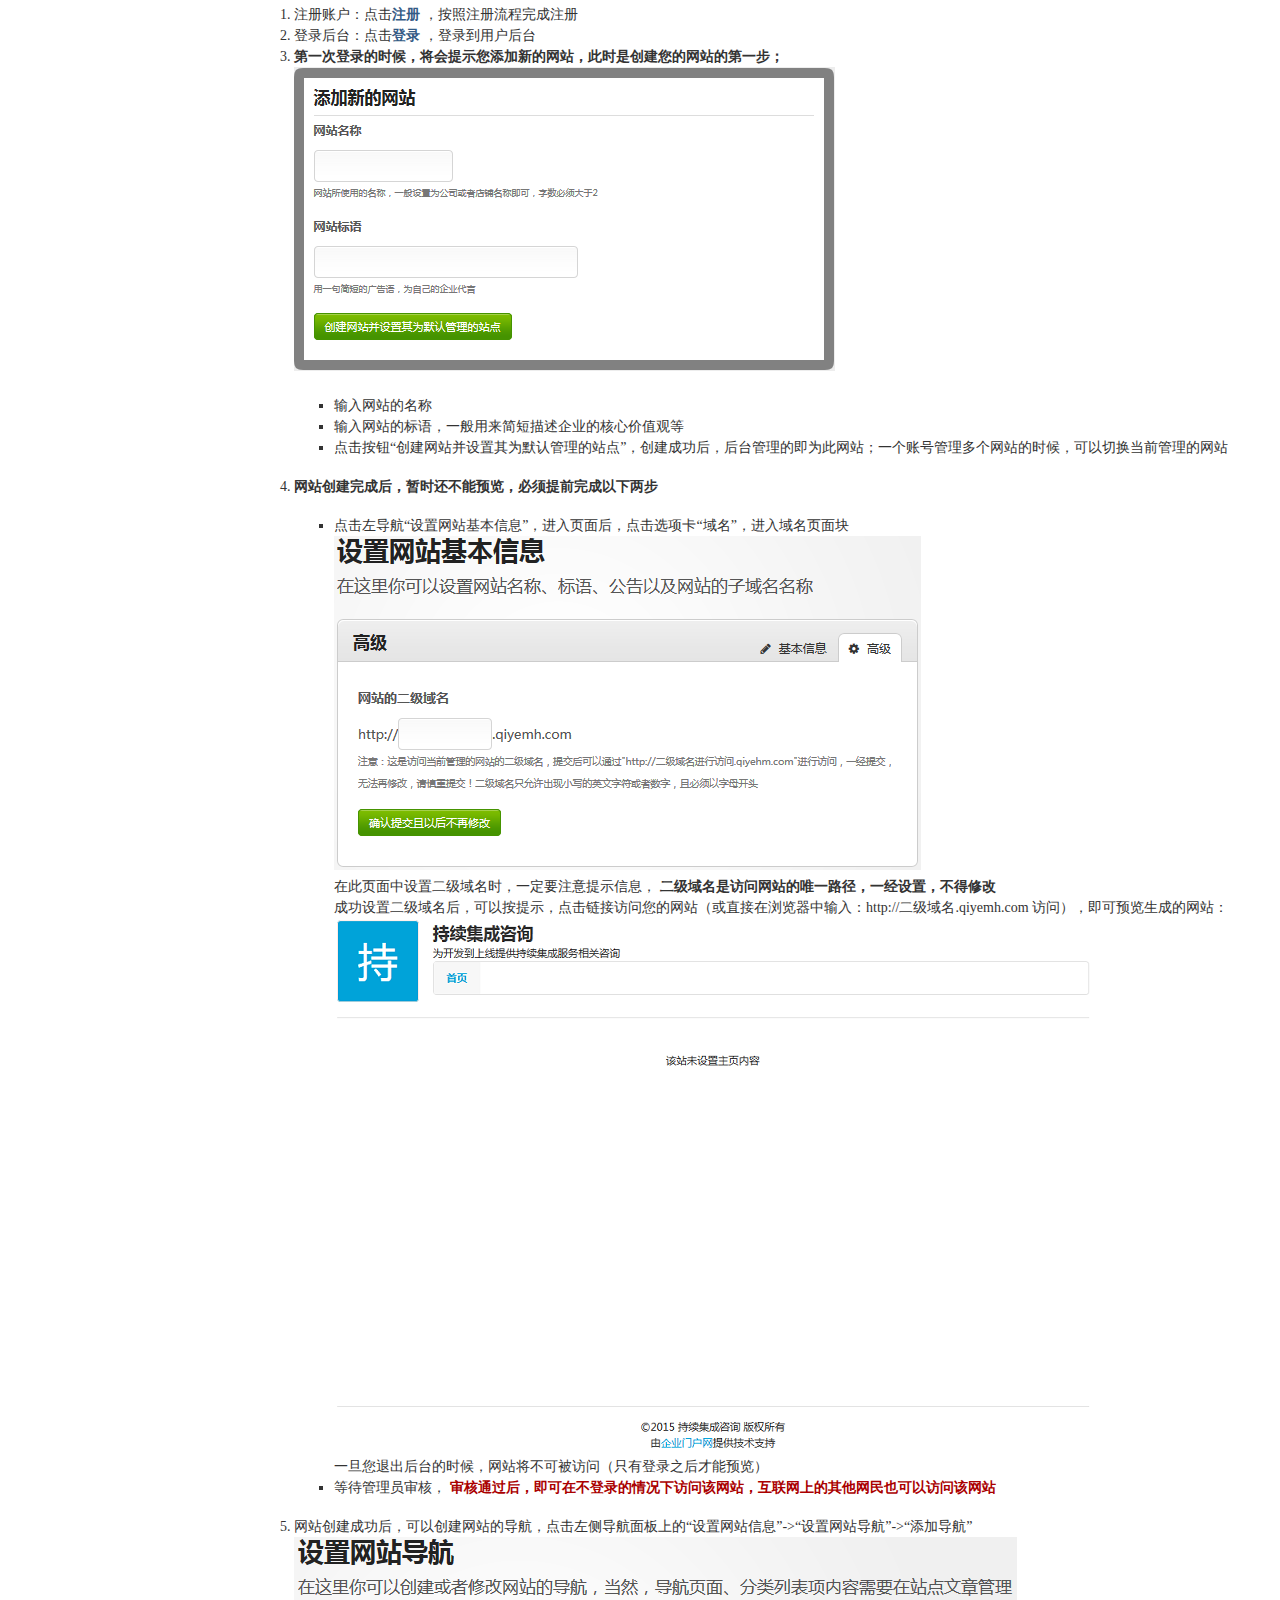
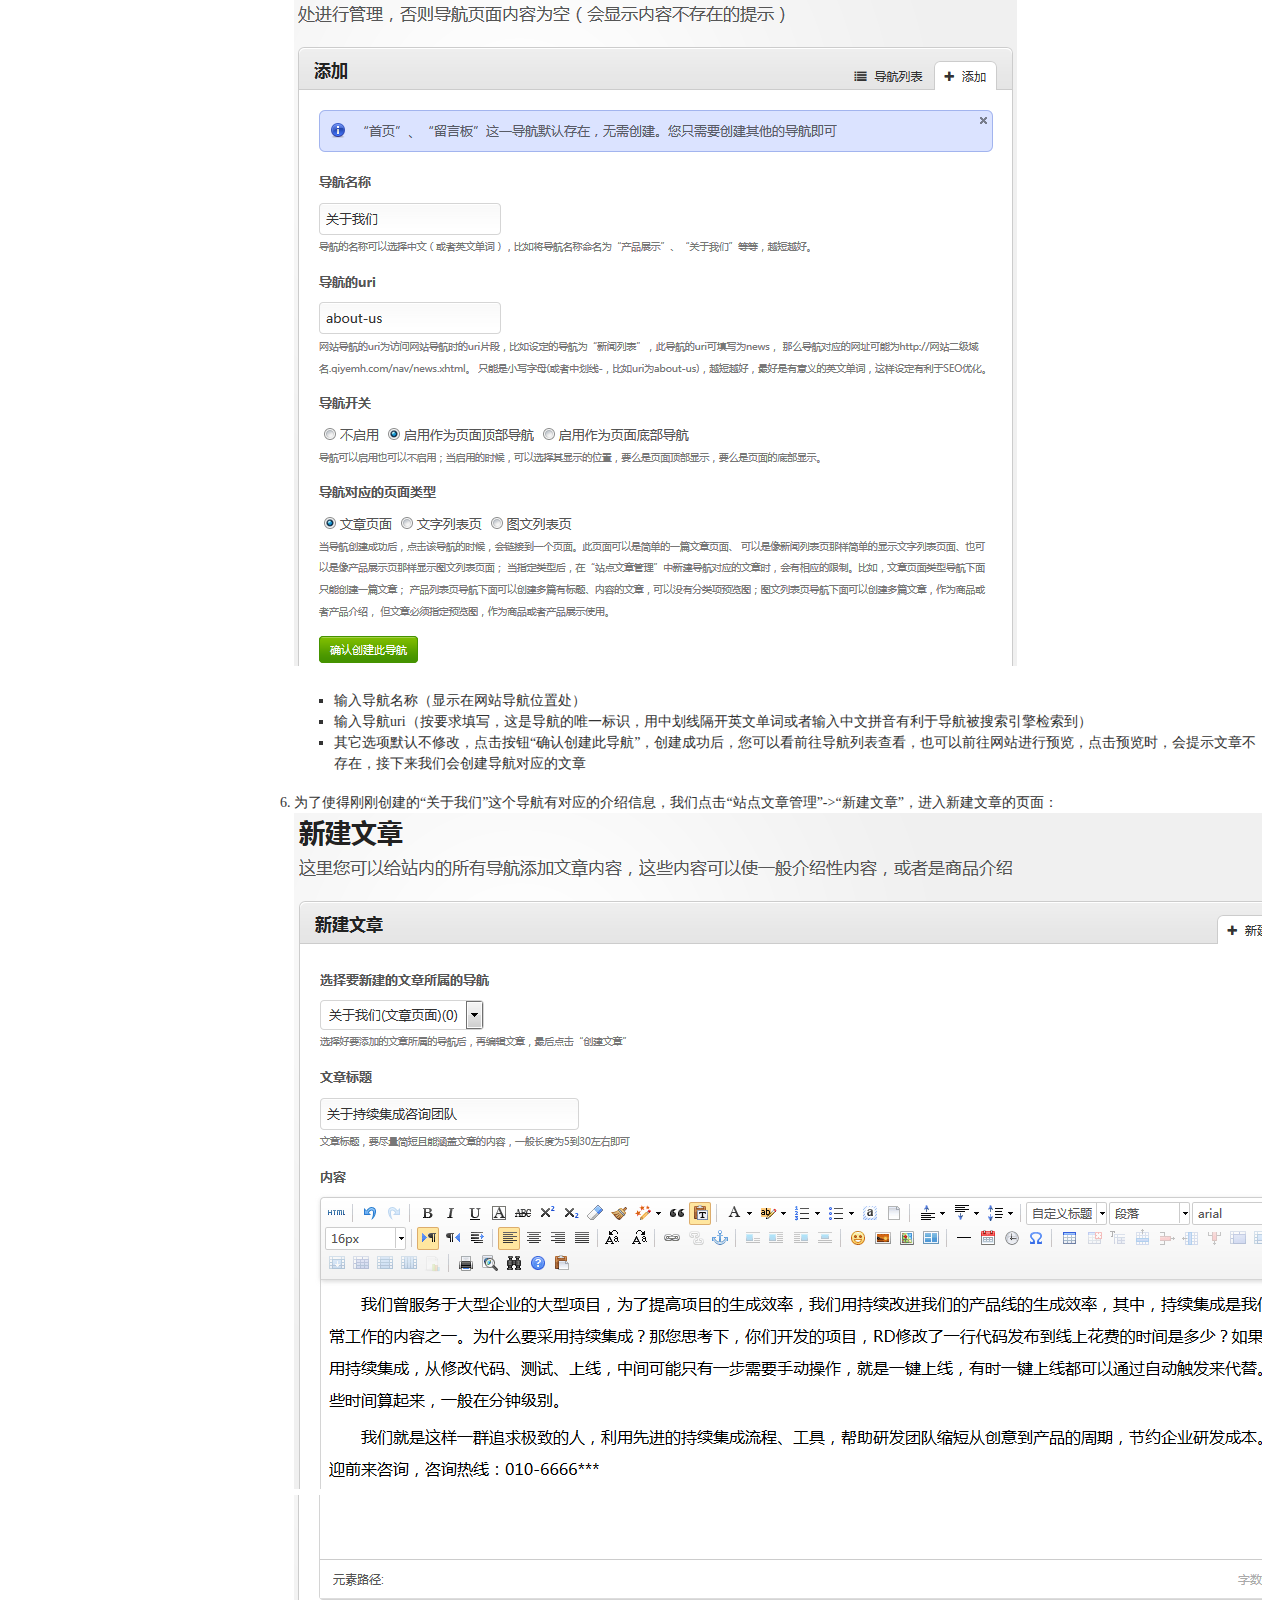
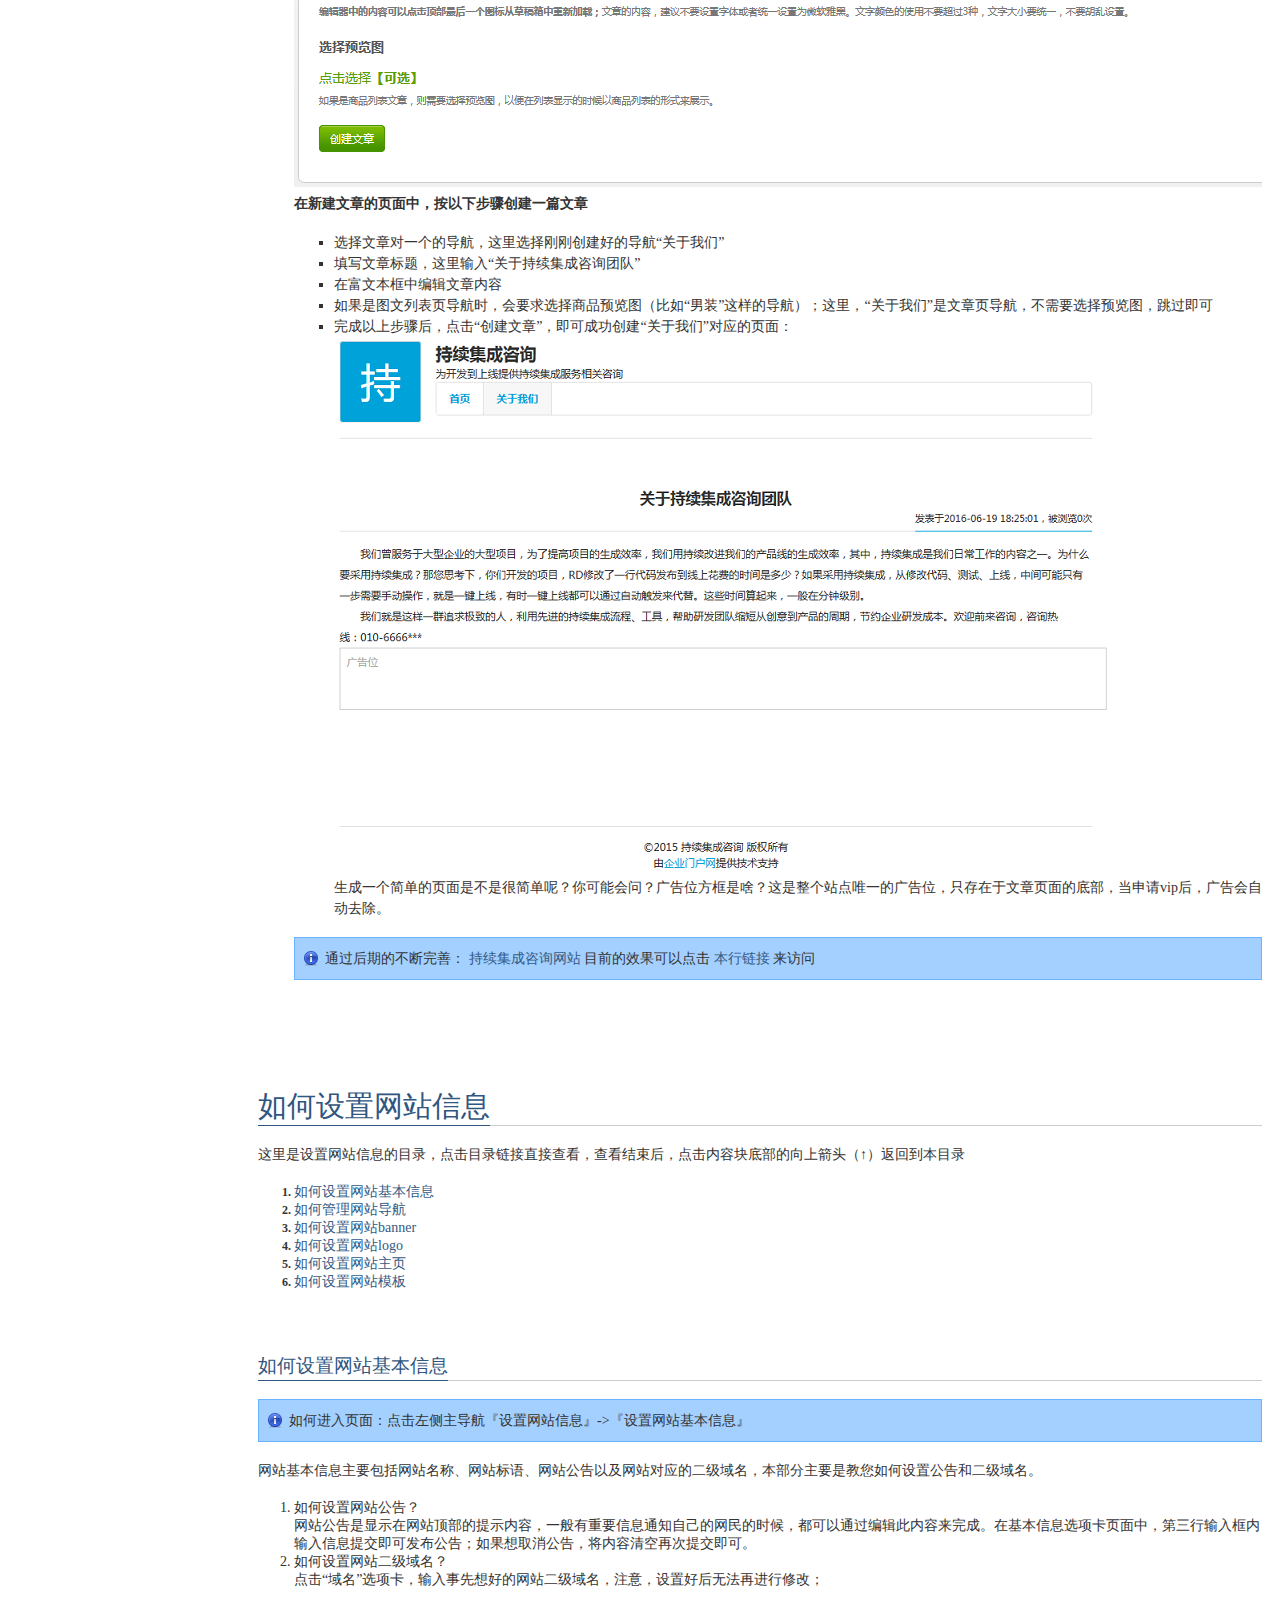
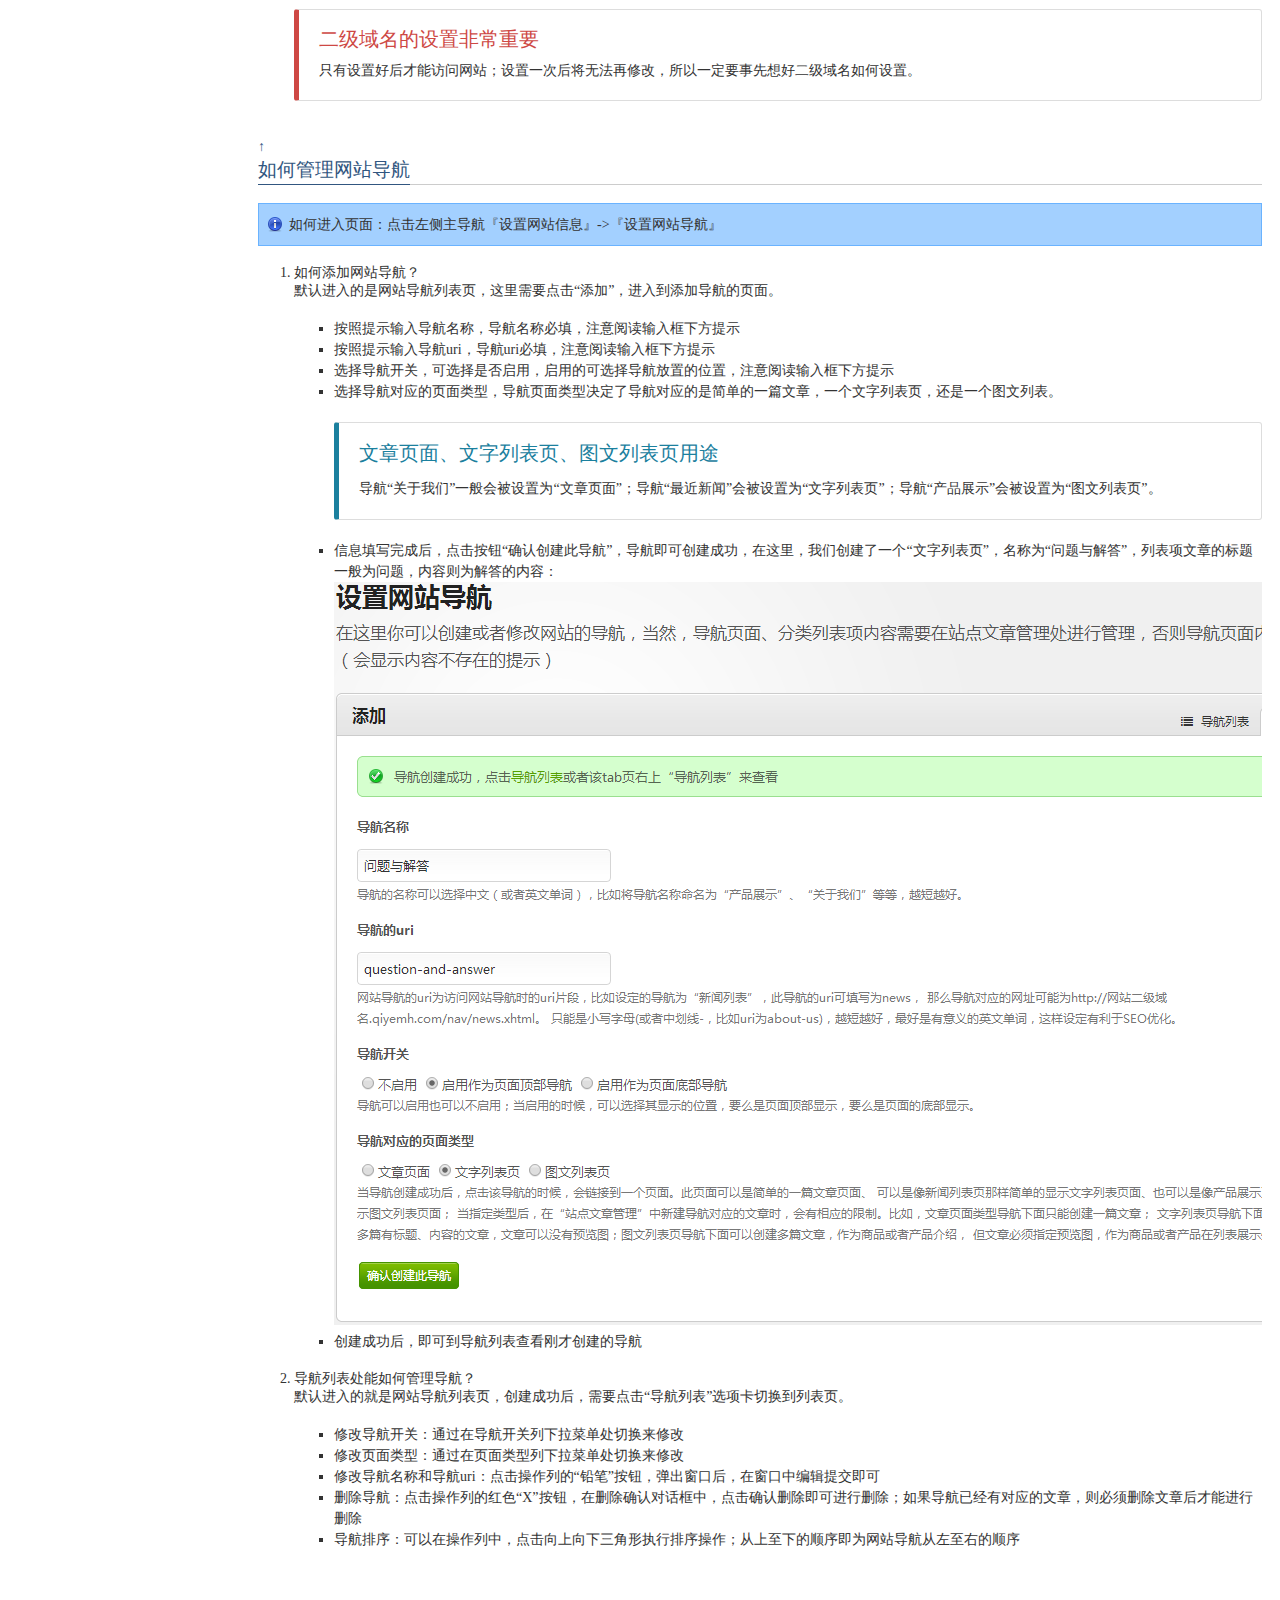
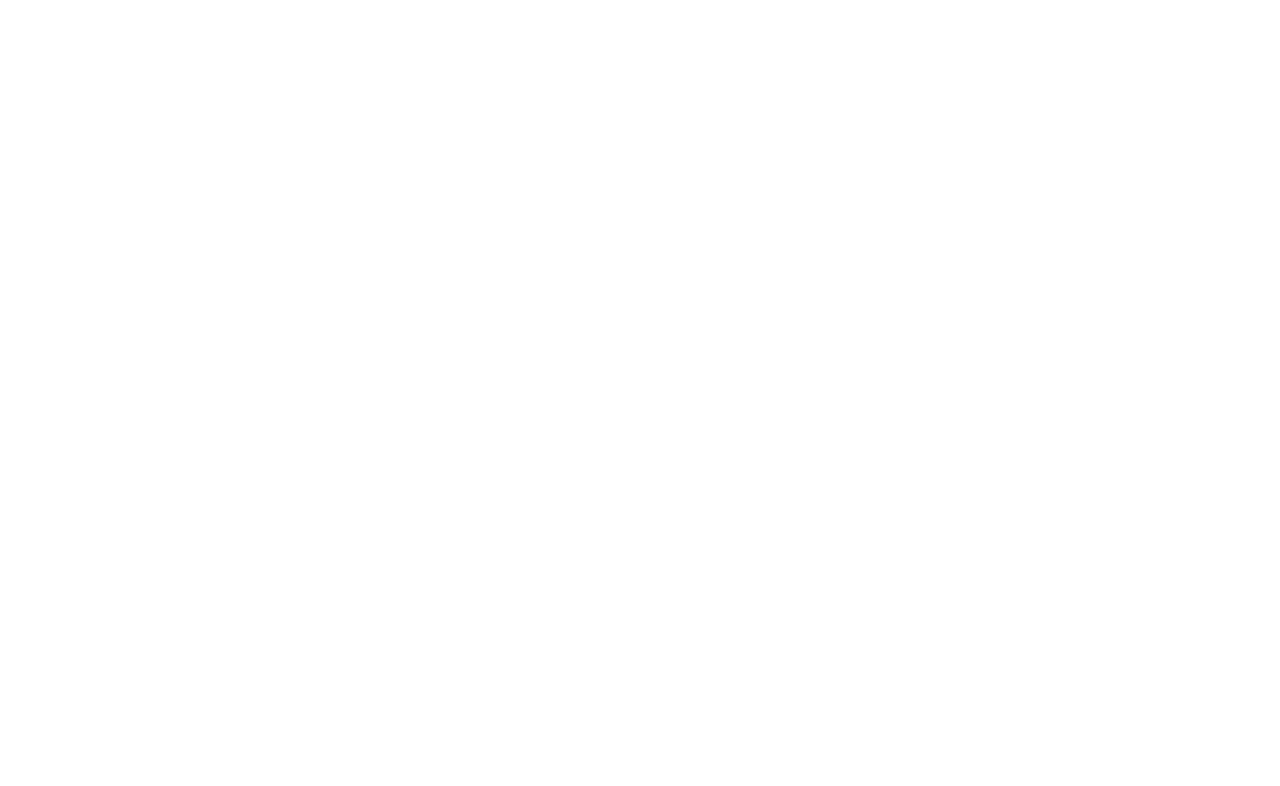
<file: help.html>
<!DOCTYPE html>
<html lang="en">

<head>
    <meta charset="UTF-8">
    <meta name="viewport" content="width=device-width, initial-scale=1.0">
    <title>帮助文档(仅供练习)</title>
    <link rel="stylesheet" href="css/help.css">
</head>

<body>
    <!-- 侧边导航开始 -->
    <div class="side">
        <a href="" class="logo">
            <img src="imgs/help.png" alt="">
        </a>
        <ol>
            <li style="padding: 0;text-align: right;">
                <a href="" class="current"
                    style="background: #F5F5F5;color:#333;border-top: none;text-shadow: none;">文档封面</a>
            </li>
            <li style="padding: 0;text-align: right;">
                <a href="" class="current">企业门户网介绍</a>
            </li>
            <li style="padding: 0;text-align: right;">
                <a href="" class="current">快速上手</a>
            </li>
            <li style="padding: 0;text-align: right;">
                <a href="" class="current">如何设置网站信息</a>
            </li>
            <li style="padding: 0;text-align: right;">
                <a href="" class="current">如何设置自定义顶级域名</a>
            </li>
            <li style="padding: 0;text-align: right;">
                <a href="" class="current">如何做好网站管理</a>
            </li>
            <li style="padding: 0;text-align: right;">
                <a href="" class="current">如何管理好网站图库</a>
            </li>
            <li style="padding: 0;text-align: right;">
                <a href="" class="current">如何管理好站点文章</a>
            </li>
            <li style="padding: 0;text-align: right;">
                <a href="" class="current">如何管理好账户信息</a>
            </li>
            <li style="padding: 0;text-align: right;">
                <a href="" class="current">了解并使用vip特权</a>
            </li>
            <li style="padding: 0;text-align: right;">
                <a href="" class="current" style="border-bottom-color: #143D6B;">小技巧</a>
            </li>
        </ol>
        <div class="order">
            copyright @ 2015-2020<br>
            企业门户网 版权所有
        </div>
    </div>
    <!-- 主体内容开始 -->
    <div class="content">
        <div class="con1" style="padding-top: 200px;height: 800px;">
            <div class="title">企业门户帮助文档</div>
            <div class="con-item">免费，无拘无束地创作</div>
            <div class="con-item">让建设网站像发朋友圈那么简单</div>
            <div class="con-item">5分钟拥有一个自己的企业网站，自定义内容</div>
            <div class="con-item">支持多种主题模板，支持自定义（内容、logo、banner、颜色等）</div>
            <div class="con-item">支持自定义域名，为网站申请一个.com顶级域名，让公司网站看上去更像一个专业的企业网站</div>
            <hr>
            <ul style="margin: 0;padding: 0;list-style: none;margin: 18px 0;">
                <li>创建于： 2015-08-08</li>
                <li>上次更新于： 2020-03-04</li>
                <li>作者： Simon Lee</li>
                <li>有任何问题发邮件咨询：
                    <a href="" style="color: #335A85;text-decoration: none;">企业门户管理员</a>
                </li>
            </ul>
        </div>
        <div class="con1">
            <div class="title">企业门户网 - 规范化创业公司、小企业网站的标准！</div>
            <div class="con-item">特点、特色功能</div>
            <hr>
            <ul style="margin: 0;padding: 0;">
                <li style="list-style: square;margin-left: 36px;">
                    <strong style="font-weight: 700;">特点</strong>
                    <ul>
                        <li style="list-style: square;">目标群体：中小型企业，特别是创业公司，在资金不充裕的情况下，想要快速、免费制作企业网站</li>
                        <li style="list-style: square;">简单，无需计算机相关知识，按照文档操作，5分钟上手完成</li>
                        <li style="list-style: square;">每个站点都会拥有一个独立的二级域名，有利于用户记忆，支持申请新域名映射到此二级域名，简单拥有自己独立域名的网站</li>
                        <li style="list-style: square;">网站导航轻松定制</li>
                        <li style="list-style: square;">文章管理轻松方便。拥有业界领先的文本编辑器，文章样式标准统一，格式便于阅读</li>
                        <li style="list-style: square;">可定制网站的主色调，logo，banner，以及网站内容</li>
                        <li style="list-style: square;">支持多种风格模板，每种模板均可进行自定义操作</li>
                        <li style="list-style: square;">模板、logo、banner，导航、文章的管理等，轻松自如</li>
                        <li style="list-style: square;">一个账号可管理多个网站，方便对多个网站同时管理</li>

                    </ul>
                </li>
            </ul>
            <ul style="margin: 0;padding: 0;">
                <li style="list-style: square;margin-left: 36px;">
                    <strong style="font-weight: 700;">特色功能</strong>
                    <ul>
                        <li style="list-style: square;">可以自定义网站的banner，彰显网站特色</li>
                        <li style="list-style: square;">默认logo和自定义logo结合，突出企业品牌</li>
                        <li style="list-style: square;">页面自定义：每个模板的主页内容块均支持自定义，风格迎合主流企业网站的布局</li>
                        <li style="list-style: square;">拥有文字列表页和图文列表页两种列表展现形式，可轻易定制新闻、商品展示等内容，覆盖80%以上企业需求</li>
                        <li style="list-style: square;">文章页支持畅言评论功能，社交化评论能够提高文章的互动</li>
                        <li style="list-style: square;">站点留言功能，能够快速、有效收集用户对于网站的需求，为用户答疑解惑</li>
                        <li style="list-style: square;">
                            可以自定义网站域名：二级域名，比如：http://zljmts.qiyemh.com，或者完整自定义域名：比如：http://www.zljmts.com</li>
                    </ul>
                </li>
            </ul>
        </div>
        <div class="con1">
            <div class="underline-title">
                <span>
                    <label>快速上手</label>
                </span>
            </div>
            <p style="margin: 18px 0;font-size:14px">
                本小节内容主要是为了让大家能够快速拥有一个qiyemh账号，同时创建一个网站、添加一个导航，并为此导航添加一篇文章。这样就可以快速拥有一个网站，此网站有一个导航页</p>
            <ol>
                <li
                    style="list-style: decimal;margin-left: 36px;font-weight: normal;line-height: 1.5em;font-size: 14px;">
                    注册账户：点击<a href="register.html" target="_blank"
                        style="color: #335A85;text-decoration: none;font-weight: 700;"><strong>注册</strong></a>
                    ，按照注册流程完成注册
                </li>
                <li
                    style="list-style: decimal;margin-left: 36px;font-weight: normal;line-height: 1.5em;font-size: 14px;">
                    登录后台：点击<a href="login.html" target="_blank"
                        style="color: #335A85;text-decoration: none;font-weight: 700;"><strong>登录</strong></a>
                    ，登录到用户后台
                </li>
                <li
                    style="list-style: decimal;margin-left: 36px;font-weight: normal;line-height: 1.5em;font-size: 14px;">
                    <strong>第一次登录的时候，将会提示您添加新的网站，此时是创建您的网站的第一步；</strong><br>
                    <img src="imgs/one.png" alt="">
                    <ul>
                        <li style="list-style: square;">输入网站的名称</li>
                        <li style="list-style: square;">输入网站的标语，一般用来简短描述企业的核心价值观等</li>
                        <li style="list-style: square;">
                            点击按钮“创建网站并设置其为默认管理的站点”，创建成功后，后台管理的即为此网站；一个账号管理多个网站的时候，可以切换当前管理的网站</li>
                    </ul>
                </li>
                <li
                    style="list-style: decimal;margin-left: 36px;font-weight: normal;line-height: 1.5em;font-size: 14px;">
                    <strong>网站创建完成后，暂时还不能预览，必须提前完成以下两步</strong>
                    <ul>
                        <li style="list-style: square;">
                            点击左导航“设置网站基本信息”，进入页面后，点击选项卡“域名”，进入域名页面块<br>
                            <img src="imgs/two.png" alt=""><br>
                            在此页面中设置二级域名时，一定要注意提示信息，
                            <strong>二级域名是访问网站的唯一路径，一经设置，不得修改</strong><br>
                            成功设置二级域名后，可以按提示，点击链接访问您的网站（或直接在浏览器中输入：http://二级域名.qiyemh.com 访问），即可预览生成的网站：
                            <img src="imgs/three.png" alt=""><br>
                            一旦您退出后台的时候，网站将不可被访问（只有登录之后才能预览）
                        </li>
                        <li style="list-style: square;">等待管理员审核，
                            <b style="color: #A00;">审核通过后，即可在不登录的情况下访问该网站，互联网上的其他网民也可以访问该网站</b>
                        </li>
                    </ul>
                </li>
                <li
                    style="list-style: decimal;margin-left: 36px;font-weight: normal;line-height: 1.5em;font-size: 14px;">
                    网站创建成功后，可以创建网站的导航，点击左侧导航面板上的“设置网站信息”->“设置网站导航”->“添加导航”<br>
                    <img src="imgs/four.png" alt="">
                    <ul>
                        <li style="list-style: square;">输入导航名称（显示在网站导航位置处）</li>
                        <li style="list-style: square;">输入导航uri（按要求填写，这是导航的唯一标识，用中划线隔开英文单词或者输入中文拼音有利于导航被搜索引擎检索到）</li>
                        <li style="list-style: square;">
                            其它选项默认不修改，点击按钮“确认创建此导航”，创建成功后，您可以看前往导航列表查看，也可以前往网站进行预览，点击预览时，会提示文章不存在，接下来我们会创建导航对应的文章</li>
                    </ul>
                </li>
                <li
                    style="list-style: decimal;margin-left: 36px;font-weight: normal;line-height: 1.5em;font-size: 14px;">
                    为了使得刚刚创建的“关于我们”这个导航有对应的介绍信息，我们点击“站点文章管理”->“新建文章”，进入新建文章的页面：<br>
                    <img src="imgs/five.png" alt=""><br>
                    <img src="imgs/six.png" alt=""><br>
                    <strong>在新建文章的页面中，按以下步骤创建一篇文章</strong>
                    <ul>
                        <li style="list-style: square;">选择文章对一个的导航，这里选择刚刚创建好的导航“关于我们”</li>
                        <li style="list-style: square;">填写文章标题，这里输入“关于持续集成咨询团队”</li>
                        <li style="list-style: square;">在富文本框中编辑文章内容</li>
                        <li style="list-style: square;">
                            如果是图文列表页导航时，会要求选择商品预览图（比如“男装”这样的导航）；这里，“关于我们”是文章页导航，不需要选择预览图，跳过即可</li>
                        <li style="list-style: square;">完成以上步骤后，点击“创建文章”，即可成功创建“关于我们”对应的页面：<br>
                            <img src="imgs/seven.png" alt=""><br>
                            生成一个简单的页面是不是很简单呢？你可能会问？广告位方框是啥？这是整个站点唯一的广告位，只存在于文章页面的底部，当申请vip后，广告会自动去除。
                        </li>
                    </ul>
                    <p class="info">
                        通过后期的不断完善：
                        <a href="" style="text-decoration: none;color: #335A85;">持续集成咨询网站</a>
                        目前的效果可以点击
                        <a href="" style="text-decoration: none;color: #335A85;">本行链接</a>
                        来访问
                    </p>
                </li>
            </ol>
        </div>
        <div class="con1">
            <div class="underline-title">
                <span>
                    <label>如何设置网站信息</label>
                </span>
            </div>
            <p style="margin: 18px 0;line-height: 1.5em;font-size:14px">
                这里是设置网站信息的目录，点击目录链接直接查看，查看结束后，点击内容块底部的向上箭头（↑）返回到本目录</p>
            <ol>
                <li style="list-style: decimal;margin-left: 36px;">
                    <a href=""
                        style="color: #335A85;text-decoration:none;font-size: 14px;font-weight: normal;">如何设置网站基本信息</a>
                </li>
                <li style="list-style: decimal;margin-left: 36px;">
                    <a href=""
                        style="color: #335A85;text-decoration:none;font-size: 14px;font-weight: normal;">如何管理网站导航</a>
                </li>
                <li style="list-style: decimal;margin-left: 36px;">
                    <a href=""
                        style="color: #335A85;text-decoration:none;font-size: 14px;font-weight: normal;">如何设置网站banner</a>
                </li>
                <li style="list-style: decimal;margin-left: 36px;">
                    <a href=""
                        style="color: #335A85;text-decoration:none;font-size: 14px;font-weight: normal;">如何设置网站logo</a>
                </li>
                <li style="list-style: decimal;margin-left: 36px;">
                    <a href=""
                        style="color: #335A85;text-decoration:none;font-size: 14px;font-weight: normal;">如何设置网站主页</a>
                </li>
                <li style="list-style: decimal;margin-left: 36px;">
                    <a href=""
                        style="color: #335A85;text-decoration:none;font-size: 14px;font-weight: normal;">如何设置网站模板</a>
                </li>
            </ol>
        </div>
        <div style="font-size: 14px;">
            <div class="sub-title">
                <span
                    style="font-size: 19px;height: 30px;line-height: 30px;border-bottom: 1px solid #315680;color: #315680;float: left;">
                    <label>如何设置网站基本信息</label>
                </span>
            </div>
            <p class="info">
                如何进入页面：点击左侧主导航『设置网站信息』->『设置网站基本信息』
            </p>
            <p style="margin: 18px 0;line-height: 1.5em;">网站基本信息主要包括网站名称、网站标语、网站公告以及网站对应的二级域名，本部分主要是教您如何设置公告和二级域名。</p>
            <ol>
                <li style="list-style: decimal;margin-left: 36px;font-weight:normal;font-size:14px">如何设置网站公告？<br>
                    网站公告是显示在网站顶部的提示内容，一般有重要信息通知自己的网民的时候，都可以通过编辑此内容来完成。在基本信息选项卡页面中，第三行输入框内输入信息提交即可发布公告；如果想取消公告，将内容清空再次提交即可。
                </li>
                <li style="list-style: decimal;margin-left: 36px;font-weight:normal;font-size:14px">如何设置网站二级域名？<br>
                    点击“域名”选项卡，输入事先想好的网站二级域名，注意，设置好后无法再进行修改；
                    <div  class="erji">
                        <div class="erji1">二级域名的设置非常重要</div>
                        <p style="margin-bottom: 0;">只有设置好后才能访问网站；设置一次后将无法再修改，所以一定要事先想好二级域名如何设置。</p>
                    </div>
                </li>
            </ol>
            <a href="" style="color: #335A85;text-decoration: none;">↑</a>
        </div>
        <div style="font-size: 14px;">
            <div class="sub-title">
                <span
                    style="font-size: 19px;height: 30px;line-height: 30px;border-bottom: 1px solid #315680;color: #315680;float: left;">
                    <label>如何管理网站导航</label>
                </span>
            </div>
            <p class="info">
                如何进入页面：点击左侧主导航『设置网站信息』->『设置网站导航』
            </p>
            <ol>
                <li style="list-style: decimal;margin-left: 36px;font-weight:normal;font-size:14px">
                    如何添加网站导航？<br>
                    默认进入的是网站导航列表页，这里需要点击“添加”，进入到添加导航的页面。
                    <ul>
                        <li style="list-style: square;">按照提示输入导航名称，导航名称必填，注意阅读输入框下方提示</li>
                        <li style="list-style: square;">按照提示输入导航uri，导航uri必填，注意阅读输入框下方提示</li>
                        <li style="list-style: square;">选择导航开关，可选择是否启用，启用的可选择导航放置的位置，注意阅读输入框下方提示</li>
                        <li style="list-style: square;">选择导航对应的页面类型，导航页面类型决定了导航对应的是简单的一篇文章，一个文字列表页，还是一个图文列表。
                            <div  class="erji" style="border-left-color: #1b809e;">
                                <div class="erji1" style="color: #1b809e;">文章页面、文字列表页、图文列表页用途</div>
                                <p style="margin-bottom: 0;">导航“关于我们”一般会被设置为“文章页面”；导航“最近新闻”会被设置为“文字列表页”；导航“产品展示”会被设置为“图文列表页”。</p>
                            </div>
                        </li>
                        <li style="list-style: square;">信息填写完成后，点击按钮“确认创建此导航”，导航即可创建成功，在这里，我们创建了一个“文字列表页”，名称为“问题与解答”，列表项文章的标题一般为问题，内容则为解答的内容：<br>
                            <img src="imgs/eight.png" alt="">
                        </li>
                        <li style="list-style: square;">创建成功后，即可到导航列表查看刚才创建的导航</li>
                    </ul>
                </li>
                <li style="list-style: decimal;margin-left: 36px;font-weight:normal;font-size:14px">
                    导航列表处能如何管理导航？<br>
                    默认进入的就是网站导航列表页，创建成功后，需要点击“导航列表”选项卡切换到列表页。
                    <ul>
                        <li style="list-style: square;">修改导航开关：通过在导航开关列下拉菜单处切换来修改</li>
                        <li style="list-style: square;">修改页面类型：通过在页面类型列下拉菜单处切换来修改</li>
                        <li style="list-style: square;">修改导航名称和导航uri：点击操作列的“铅笔”按钮，弹出窗口后，在窗口中编辑提交即可</li>
                        <li style="list-style: square;">删除导航：点击操作列的红色“X”按钮，在删除确认对话框中，点击确认删除即可进行删除；如果导航已经有对应的文章，则必须删除文章后才能进行删除</li>
                        <li style="list-style: square;">导航排序：可以在操作列中，点击向上向下三角形执行排序操作；从上至下的顺序即为网站导航从左至右的顺序</li>
                    </ul>
                </li>
            </ol>
        </div>
    </div>
    <script src="animate.js"></script>
    <script>
        var sn = document.querySelectorAll(".current");
        var con = document.querySelectorAll(".con1");
        for (var i=0;i<sn.length;i++){
            sn[i].top = con[i].offsetTop;
            sn[i].height = con[i].offsetHeight;

            sn[i].onclick = function(){
                animate(document.documentElement, {
                    scrollTop: this.top
                }, 500)
            }

            sn[i].onmouseover = function(){
                this.style.background = "#F5F5F5";
                this.style.color = "#333"
                this.style.textShadow = "none"
            }
            sn[i].onmouseout = function(){
                this.style.background = "#395E88"
                this.style.color = "#fff"
            }
        }
    </script>
</body>

</html>
</file>
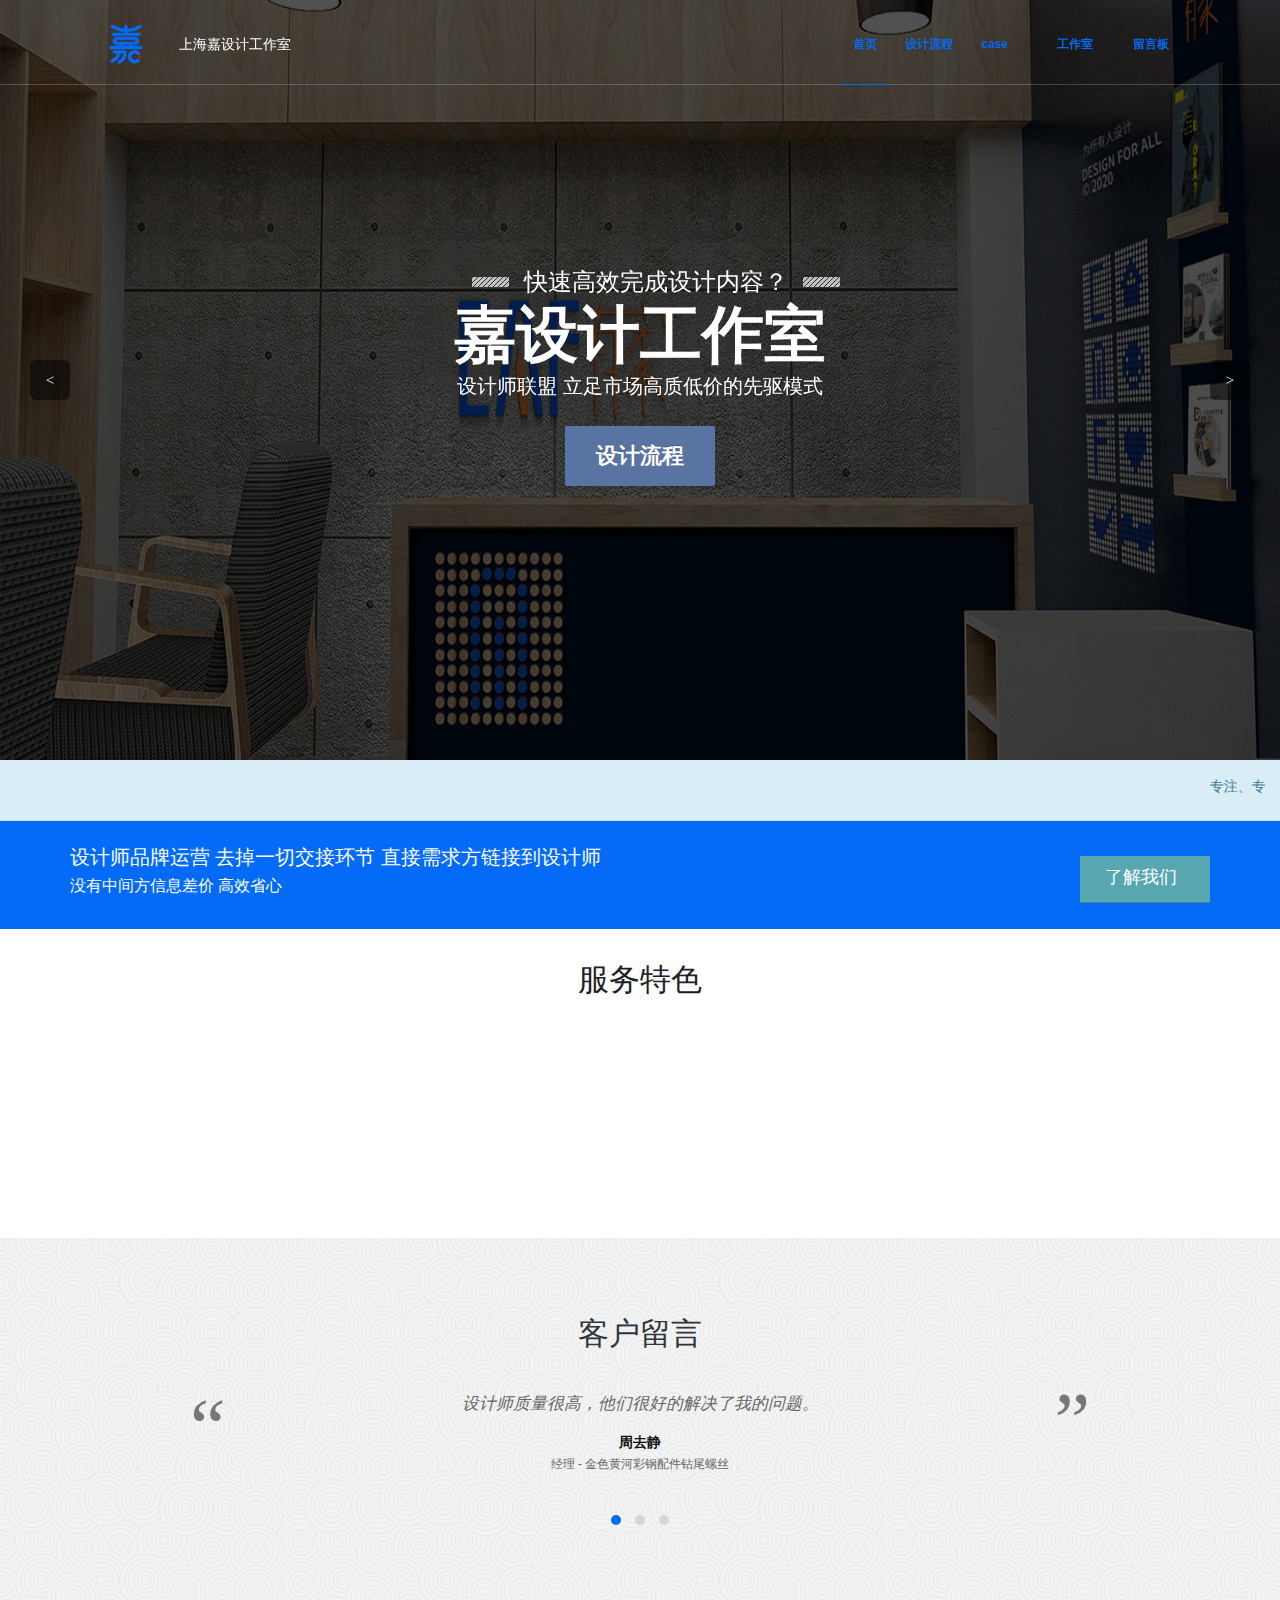
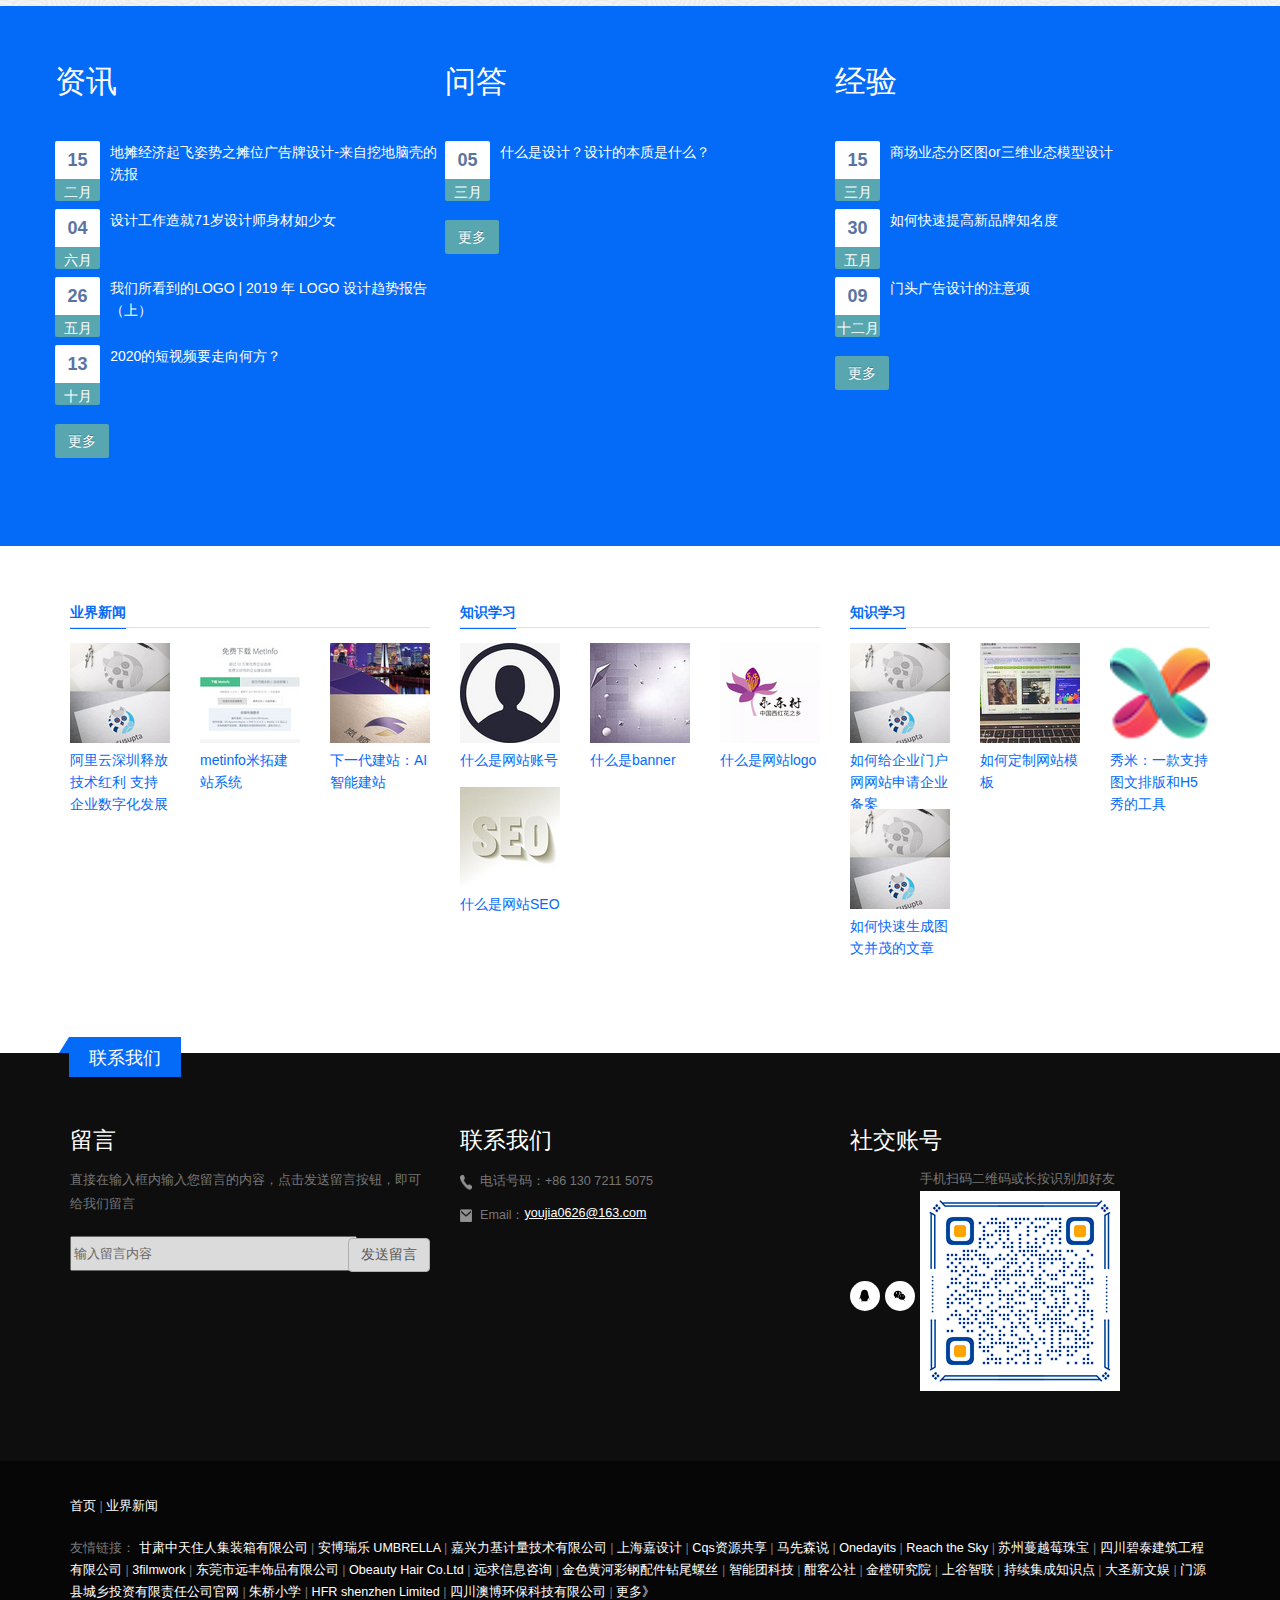
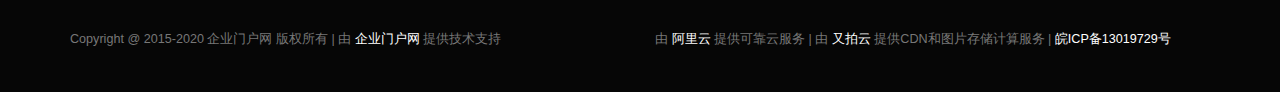
<file: logo.html>
<!DOCTYPE html>
<html lang="en">

<head>
    <meta charset="UTF-8">
    <meta name="viewport" content="width=device-width, initial-scale=1.0">
    <title>logo设计(仅供练习)</title>
    <link rel="stylesheet" href="css/logo.css">
</head>

<body>
    <!-- 轮播图开始 -->
    <div class="banner">
        <!-- 头部导航开始 -->
        <div class="header">
            <div class="header-row">
                <div class="header-left">
                    <a class="header-logo">
                        <img src="imgs/logo1.png" alt="" style="width: 82px;height: 40px;">
                    </a>
                    <span class="header-text">上海嘉设计工作室</span>
                </div>
                <div class="header-right">
                    <ul class="header-list">
                        <li class="header-list-item1" style="border-bottom: 1px solid #046bf8;">
                            <a href="logo.html">首页</a>
                        </li>
                        <li class="header-list-item2">
                            <a href="">设计流程</a>
                        </li>
                        <li class="header-list-item2">
                            <a href="">case</a>
                        </li>
                        <li class="header-list-item2">
                            <a href="">工作室</a>
                        </li>
                        <li class="header-list-item2">
                            <a href="">留言板</a>
                        </li>
                    </ul>
                </div>
            </div>
        </div>
        <!-- 轮播图图片部分开始 -->
        <div class="back">
            <span><</span>
        </div>
        <div class="banner-list">
            <div class="banner-item" style="opacity: 1;">
                <img src="imgs/lg1.jpg" alt="" style="width: 100%;height: 760px;opacity: .8; position: absolute;">
                <div class="item-text0">
                    <div class="item-text01">
                        <img src="imgs/border1.png" alt="" class="text01-img1">
                        <div class="item-text02">快速高效完成设计内容？</div>
                        <img src="imgs/border1.png" alt="" style="width: 37px;height: 10px;margin-left: 15px;float: left;margin-top: 7px;" class="text01-img2">
                    </div>
                    <div class="item-text03">
                        <div class="item-text04">嘉设计工作室</div>
                    </div>
                    <div class="item-text05">
                        <div class="item-text06">设计师联盟 立足市场高质低价的先驱模式</div>
                    </div>
                    <div class="item-text07">
                        <a href="" class="register-btn">设计流程</a>
                    </div>
                </div>
            </div>
            <div class="banner-item" style="opacity: 0;">
                <img src="imgs/lg2.jpg" alt="" style="width: 100%;height: 760px;opacity: .8;position: absolute;">
            </div>
        </div>
        <div class="next">
            <span>></span>
        </div>
        <script src="animate.js"></script>
        <script>
            var list = document.querySelector(".banner-list")
            var items = document.querySelectorAll(".banner-item");
            var back = document.querySelector(".back");
            var next = document.querySelector(".next");
            var banner = document.querySelector(".banner");
            var num = 0;
            function wheel() {
                num++;
                if (num > items.length - 1) {
                    num = 0;
                }
                for (var i = 0; i < items.length; i++) {
                    items[i].style.opacity = 0;
                }
                animate(items[num], {
                    opacity: 1
                }, 300)
            }
            var t = setInterval(wheel, 7000);
            back.onclick = function(){
                num++;
                if (num > items.length - 1) {
                    num = 0;
                }
                animate(items[num], {
                    opacity: 1
                }, 300)
            }
            next.onclick = function(){
                num++;
                if (num > items.length - 1) {
                    num = 0;
                }
                items[num-1].style.opacity = 0;
                animate(items[num], {
                    opacity: 1
                }, 300)
            }
            banner.onmouseover = function () {
                back.style.display = "block";
                next.style.display = "block";
            }
            banner.onmouseout = function () {
                back.style.display = "none";
                next.style.display = "none";
            }

            var text02 = document.querySelector(".item-text02");
            text02.style.opacity = 1;
            text02.style.transform = "matrix3d(1, 0, 0, 0, 0, 1, 0, 0, 0, 0, 1, 0, 0, 0, 0, 1)";

            var img1 = document.querySelector(".text01-img1");
            img1.style.opacity = 1;
            img1.style.transform = "matrix3d(1, 0, 0, 0, 0, 1, 0, 0, 0, 0, 1, 0, 0, 0, 0, 1)";

            var img2 = document.querySelector(".text01-img2");
            img2.style.opacity = 1;
            img2.style.transform = "matrix3d(1, 0, 0, 0, 0, 1, 0, 0, 0, 0, 1, 0, 0, 0, 0, 1)";

            var text04 = document.querySelector(".item-text04");
            text04.style.opacity = 1;
            text04.style.transform = "matrix3d(1, 0, 0, 0, 0, 1, 0, 0, 0, 0, 1, 0, 0, 0, 0, 1)";

            var text06 = document.querySelector(".item-text06");
            text06.style.opacity = 1;
            text06.style.transform = "matrix3d(1, 0, 0, 0, 0, 1, 0, 0, 0, 0, 1, 0, 0, 0, 0, 1)";

            var regbtn = document.querySelector(".register-btn");
            regbtn.style.opacity = 1;
            regbtn.style.transform = "matrix3d(1, 0, 0, 0, 0, 1, 0, 0, 0, 0, 1, 0, 0, 0, 0, 1)";
        </script>
    </div>
    <!-- 消息通知栏 -->
    <div class="notice">
        <marquee onmouseover="this.stop();" onmouseout="this.start();" style="margin: 0 15px;">
            专注、专心、专业提供视觉设计服务。设计=审美/商业=品牌，上海嘉设计工作室已为超过上百家商业体提供专业设计，最新推出普惠设计包 助力创业者</marquee>
    </div>
    <!-- 帮助栏开始 -->
    <div class="help">
        <div class="help-row">
            <p>设计师品牌运营 去掉一切交接环节 直接需求方链接到设计师
                <span>没有中间方信息差价 高效省心</span>
            </p>
            <div class="help-btn">
                <a href="">了解我们</a>
            </div>
        </div>
    </div>
    <!-- 服务特色开始 -->
    <div class="service">
        <div class="service-con">
            <div class="service-title">
                <span>服务特色</span>
            </div>
            <div class="service-row">
                <div class="service-icon">
                    <img src="imgs/ss1.png" alt="" style="margin-left:11px;">
                </div>
                <div class="service-info">
                    <span>空间艺术模型</span>
                    <p>定制化商场3D模型设计，商场业态分区图、艺术模型制作、情景道具建模</p>
                </div>
            </div>
            <div class="service-row1">
                <div class="service-icon1">
                    <img src="imgs/ss2.png" alt="">
                </div>
                <div class="service-info1">
                    <span>门店广告定制</span>
                    <p>链接10多年安装方，只为把实用的想法通过设计的表达 清晰呈现</p>
                </div>
            </div>
            <div class="service-row2">
                <div class="service-icon">
                    <img src="imgs/ss3.png" alt="" style="margin-left:11px;">
                </div>
                <div class="service-info">
                    <span>线上品牌设计</span>
                    <p>营造品牌全栈形象，为品牌在互联网的世界里全面立体的呈现给所有消费者</p>
                </div>
            </div>
            <div class="service-row3">
                <div class="service-icon1">
                    <img src="imgs/ss4.png" alt="">
                </div>
                <div class="service-info1">
                    <span>抖音淘宝电商</span>
                    <p>卖货中与消费者直面的一环 产品美化设计，关乎下单率、转化率</p>
                </div>
            </div>
        </div>
    </div>
    <!-- 客户留言开始 -->
    <div class="customer">
        <div class="customer-con">
            <div class="customer-title">
                <span>客户留言</span>
            </div>
            <div class="customer-lists">
                <div class="customer-list">
                    <div class="customer-list-con">
                        <blockquote>
                            <p>设计师质量很高，他们很好的解决了我的问题。</p>
                        </blockquote>
                        <div class="author">
                            <p>
                                <strong>周去静</strong>
                                <span>经理 - 金色黄河彩钢配件钻尾螺丝</span>
                            </p>
                        </div>
                    </div>
                    <div class="customer-list-con">
                        <blockquote>
                            <p>特别专业的能力，免去我们的困惑。
                            </p>
                        </blockquote>
                        <div class="author">
                            <p>
                                <strong>Suring</strong>
                                <span>CEO & Founder - 居之美窗帘</span>
                            </p>
                        </div>
                    </div>
                    <div class="customer-list-con">
                        <blockquote>
                            <p>这么负责的公司，一定会越做越好</p>
                        </blockquote>
                        <div class="author">
                            <p>
                                <strong>赵磊</strong>
                                <span>副总经理 - 安徽易迅企业有限公司</span>
                            </p>
                        </div>
                    </div>
                </div>
            </div>
            <div class="customer-items">
                <div class="customer-item" style="background-color: #046bf8"></div>
                <div class="customer-item"></div>
                <div class="customer-item"></div>
            </div>
            <script>
                var cusLists = document.querySelector(".customer-list");
                var cusItem = document.querySelectorAll(".customer-item");
                var n = 0;
                for (let i = 0; i < cusItem.length; i++) {
                    n++;
                    cusItem[i].onclick = function () {
                        n = i;
                        animate(cusLists, {
                            "margin-left": -n * 915
                        }, 500)
                        for (var j = 0; j < cusItem.length; j++) {
                            cusItem[j].style.background = "#d6d6d6";
                        }
                        cusItem[i].style.background = "#046bf8";
                    }
                }
            </script>
        </div>
    </div>
    <!-- 主要日期开始 -->
    <div class="primary">
        <div class="primary-con">
            <div class="primary-row">
                <div class="primary-title">
                    <span>资讯</span>
                </div>
                <div class="primary-row1">
                    <div class="primary-item">
                        <article class="primary-post">
                            <div class="primary-date">
                                <span class="day">15</span>
                                <span class="month">二月</span>
                            </div>
                            <div class="primary-text">
                                <a href="">地摊经济起飞姿势之摊位广告牌设计-来自挖地脑壳的洗报</a>
                            </div>
                        </article>
                    </div>
                    <div class="primary-item1">
                        <article class="primary-post">
                            <div class="primary-date">
                                <span class="day">04</span>
                                <span class="month">六月</span>
                            </div>
                            <div class="primary-text">
                                <a href="">设计工作造就71岁设计师身材如少女</a>
                            </div>
                        </article>
                    </div>
                    <div class="primary-item1">
                        <article class="primary-post">
                            <div class="primary-date">
                                <span class="day">26</span>
                                <span class="month">五月</span>
                            </div>
                            <div class="primary-text">
                                <a href="">我们所看到的LOGO | 2019 年 LOGO 设计趋势报告（上）</a>
                            </div>
                        </article>
                    </div>
                    <div class="primary-item1">
                        <article class="primary-post">
                            <div class="primary-date">
                                <span class="day">13</span>
                                <span class="month">十月</span>
                            </div>
                            <div class="primary-text">
                                <a href="">2020的短视频要走向何方？</a>
                            </div>
                        </article>
                    </div>
                    <div class="primary-more">
                        <a href="">更多</a>
                    </div>
                </div>

            </div>
            <div class="primary-row">
                <div class="primary-title">
                    <span>问答</span>
                </div>
                <div class="primary-row1">
                    <div class="primary-item">
                        <article class="primary-post">
                            <div class="primary-date">
                                <span class="day">05</span>
                                <span class="month">三月</span>
                            </div>
                            <div class="primary-text">
                                <a href="">什么是设计？设计的本质是什么？</a>
                            </div>
                        </article>
                    </div>
                    <div class="primary-more">
                        <a href="">更多</a>
                    </div>
                </div>

            </div>
            <div class="primary-row">
                <div class="primary-title">
                    <span>经验</span>
                </div>
                <div class="primary-row1">
                    <div class="primary-item">
                        <article class="primary-post">
                            <div class="primary-date">
                                <span class="day">15</span>
                                <span class="month">三月</span>
                            </div>
                            <div class="primary-text">
                                <a href="">商场业态分区图or三维业态模型设计</a>
                            </div>
                        </article>
                    </div>
                    <div class="primary-item1">
                        <article class="primary-post">
                            <div class="primary-date">
                                <span class="day">30</span>
                                <span class="month">五月</span>
                            </div>
                            <div class="primary-text">
                                <a href="">如何快速提高新品牌知名度</a>
                            </div>
                        </article>
                    </div>
                    <div class="primary-item1">
                        <article class="primary-post">
                            <div class="primary-date">
                                <span class="day">09</span>
                                <span class="month">十二月</span>
                            </div>
                            <div class="primary-text">
                                <a href="">门头广告设计的注意项</a>
                            </div>
                        </article>
                    </div>
                    <div class="primary-more">
                        <a href="">更多</a>
                    </div>
                </div>

            </div>
        </div>
    </div>
    <!-- 分享内容开始 -->
    <div class="container">
        <div class="container-con">
            <div class="container-items">
                <div class="container-title">
                    <span>业界新闻</span>
                </div>
                <div class="container-row">
                    <div class="container-item">
                        <a href="">
                            <img src="imgs/q1.png" alt="">
                        </a>
                        <span>阿里云深圳释放技术红利 支持企业数字化发展</span>
                    </div>
                    <div class="container-item" style="margin: 0 30px;">
                        <a href="">
                            <img src="imgs/met.png" alt="">
                        </a>
                        <span>metinfo米拓建站系统</span>
                    </div>
                    <div class="container-item">
                        <a href="">
                            <img src="imgs/q2.png" alt="">
                        </a>
                        <span>下一代建站：AI智能建站</span>
                    </div>
                </div>
            </div>
            <div class="container-items2">
                <div class="container-title">
                    <span>知识学习</span>
                </div>
                <div class="container-row2">
                    <div class="container-item2">
                        <a href="">
                            <img src="imgs/z1.png" alt="">
                        </a>
                        <span>什么是网站账号</span>
                    </div>
                    <div class="container-item2" style="margin: 0 30px;">
                        <a href="">
                            <img src="imgs/z2.png" alt="">
                        </a>
                        <span>什么是banner</span>
                    </div>
                    <div class="container-item2">
                        <a href="">
                            <img src="imgs/q3.png" alt="">
                        </a>
                        <span>什么是网站logo</span>
                    </div>
                    <div class="container-item2" style="height: 122px;">
                        <a href="">
                            <img src="imgs/z4.png" alt="">
                        </a>
                        <span>什么是网站SEO</span>
                    </div>
                </div>
            </div>
            <div class="container-items3">
                <div class="container-title">
                    <span>知识学习</span>
                </div>
                <div class="container-row3">
                    <div class="container-item3">
                        <a href="">
                            <img src="imgs/q1.png" alt="">
                        </a>
                        <span>如何给企业门户网网站申请企业备案</span>
                    </div>
                    <div class="container-item3" style="margin: 0 30px;">
                        <a href="">
                            <img src="imgs/j2.png" alt="">
                        </a>
                        <span>如何定制网站模板</span>
                    </div>
                    <div class="container-item3">
                        <a href="">
                            <img src="imgs/j3.png" alt="">
                        </a>
                        <span>秀米：一款支持图文排版和H5秀的工具</span>
                    </div>
                    <div class="container-item3" style="height: 144px;">
                        <a href="">
                            <img src="imgs/q1.png" alt="">
                        </a>
                        <span>如何快速生成图文并茂的文章</span>
                    </div>
                </div>
            </div>
        </div>
    </div>
    <!-- 底部开始 -->
    <div class="footer">
        <div class="footer-con">
            <div class="footer-ribbon">
                <span>联系我们</span>
            </div>
            <div class="footer-row">
                <div class="footer-title">留言</div>
                <p>直接在输入框内输入您留言的内容，点击发送留言按钮，即可给我们留言</p>
                <form action="">
                    <div class="footer-input">
                        <input type="text" placeholder="输入留言内容" style="position: relative;float: left;width: 100%;
                        height:29px">
                        <span class="footer-btn">
                            <button>发送留言</button>
                        </span>
                    </div>
                </form>
            </div>
            <div class="footer-row2">
                <div class="footer-title">联系我们</div>
                <ul class="footer-row2-list">
                    <li>
                        <div class="footer-row2-item">
                            <img src="imgs/phone.png" alt="" style="width: 12px;height: 15px;margin: 7px 8px 10px 0;float: left;">
                            <span style="display: block;margin-top: 2px;float: left;">电话号码：+86 130 7211 5075</span>
                        </div>    
                    </li>
                    <li>
                        <div class="footer-row2-item">
                            <img src="imgs/email.png" alt="" style="width: 12px;height: 13px;margin: 7px 8px 10px 0;float: left;">
                            <span style="display: block;margin-top: 2px;float: left;">Email：</span>
                            <a href="" style="color: #fff;float: left;padding: 0;margin: 0;">youjia0626@163.com</a>
                        </div>   
                    </li>
                </ul>
            </div>
            <div class="footer-row3">
                <div class="footer-title">社交账号</div>
                <ul class="footer-row3-con">
                    <li style="width: 30px;height: 30px;border-radius: 50%;background-color: #fff;float: left;position: relative;top:114px">
                        <a href="" style="width: 13px;height: 13px;">
                            <img src="imgs/qq.png" alt="" style="margin:8px 8px;">
                        </a>
                    </li>
                    <li style="width: 30px;height: 30px;border-radius: 50%;background-color: #fff;float: left;position: relative;top:114px;margin:0 5px">
                        <a href="" style="width: 13px;height: 13px;">
                            <img src="imgs/wx.png" alt="" style="margin:8px 8px;">
                        </a></li>
                    <li style="width: 200px;height: 224px;margin-left: 70px;">
                        手机扫码二维码或长按识别加好友
                        <img src="imgs/erweima1.png" alt="">
                    </li>
                </ul>
            </div>
        </div>
        <div class="footer-end">
            <div class="end-con">
                <div class="end-row">
                    <a href=""">首页</a>
                    <span>|</span>
                    <a href=""">业界新闻</a>
                </div>
                <div class="end-row2">
                    <span>友情链接：</span>
                    <a href=""">甘肃中天住人集装箱有限公司</a>
                    <span>|</span>
                    <a href=""">安博瑞乐 UMBRELLA</a>
                    <span>|</span>
                    <a href=""">嘉兴力基计量技术有限公司</a>
                    <span>|</span>
                    <a href=""">上海嘉设计</a>
                    <span>|</span>
                    <a href=""">Cqs资源共享</a>
                    <span>|</span>
                    <a href=""">马先森说</a>
                    <span>|</span>
                    <a href=""">Onedayits</a>
                    <span>|</span>
                    <a href=""">Reach the Sky</a>
                    <span>|</span>
                    <a href=""">苏州蔓越莓珠宝</a>
                    <span>|</span>
                    <a href=""">四川碧泰建筑工程有限公司</a>
                    <span>|</span>
                    <a href=""">3filmwork</a>
                    <span>|</span>
                    <a href=""">东莞市远丰饰品有限公司</a>
                    <span>|</span>
                    <a href=""">Obeauty Hair Co.Ltd</a>
                    <span>|</span>
                    <a href=""">远求信息咨询</a>
                    <span>|</span>
                    <a href=""">金色黄河彩钢配件钻尾螺丝</a>
                    <span>|</span>
                    <a href=""">智能团科技</a>
                    <span>|</span>
                    <a href=""">酣客公社</a>
                    <span>|</span>
                    <a href=""">金樘研究院</a>
                    <span>|</span>
                    <a href=""">上谷智联</a>
                    <span>|</span>
                    <a href=""">持续集成知识点</a>
                    <span>|</span>
                    <a href=""">大圣新文娱</a>
                    <span>|</span>
                    <a href=""">门源县城乡投资有限责任公司官网</a>
                    <span>|</span>
                    <a href=""">朱桥小学</a>
                    <span>|</span>
                    <a href=""">HFR shenzhen Limited</a>
                    <span>|</span>
                    <a href=""">四川澳博环保科技有限公司</a>
                    <span>|</span>
                    <a href="">更多》</a>
                </div>
                <div class="end-row3">
                    <div class="end-row3-left">
                        <span>Copyright @ 2015-2020 企业门户网 版权所有 | 由</span>
                        <a href="">企业门户网</a>
                        <span>提供技术支持</span>
                    </div>
                    <div class="end-row3-right">
                        <span>由</span>
                        <a href="">阿里云</a>
                        <span>提供可靠云服务 | 由</span>
                        <a href="">又拍云</a>
                        <span>提供CDN和图片存储计算服务 |</span>
                        <a href="">皖ICP备13019729号</a>
                    </div>
                </div>
            </div>
        </div>
    </div>
    <!-- 回到顶部开始 -->
    <a href="" class="top">
        <img src="imgs/top.png" alt="">
    </a>
    <script>
        var header = document.querySelector(".header");
        var toTop = document.querySelector(".top");
        var row = document.querySelector(".service-row");
        var row1 = document.querySelector(".service-row1");
        var row2 = document.querySelector(".service-row2");
        var row3 = document.querySelector(".service-row3");
        var row4 = document.querySelector(".service-row4");
        var row5 = document.querySelector(".service-row5");
        var row6 = document.querySelector(".service-row6");
        var row7 = document.querySelector(".service-row7");
        window.onscroll = function () {
            var st = document.documentElement.scrollTop;
            if(st>5){
                header.style.background = "#000";
                header.style.opacity = 0.8;
            }else{
                header.style.background = "none";
                header.style.opacity = 1;
            }
            if(st>241){
                toTop.style.display = "block";
            }else{
                toTop.style.display = "none";
            }
            if(st>200){
                row.style.opacity = 1;
                row.style.transform = " matrix3d(1, 0, 0, 0, 0, 1, 0, 0, 0, 0, 1, 0, 0, 0, 0, 1)"
                row1.style.opacity = 1;
                row1.style.transform = " matrix3d(1, 0, 0, 0, 0, 1, 0, 0, 0, 0, 1, 0, 0, 0, 0, 1)"
            }
            if(st>300){
                row2.style.opacity = 1;
                row2.style.transform = " matrix3d(1, 0, 0, 0, 0, 1, 0, 0, 0, 0, 1, 0, 0, 0, 0, 1)"
                row3.style.opacity = 1;
                row3.style.transform = " matrix3d(1, 0, 0, 0, 0, 1, 0, 0, 0, 0, 1, 0, 0, 0, 0, 1)"
            }
            if(st>400){
                row4.style.opacity = 1;
                row4.style.transform = " matrix3d(1, 0, 0, 0, 0, 1, 0, 0, 0, 0, 1, 0, 0, 0, 0, 1)"
                row5.style.opacity = 1;
                row5.style.transform = " matrix3d(1, 0, 0, 0, 0, 1, 0, 0, 0, 0, 1, 0, 0, 0, 0, 1)"
            }
            if(st>500){
                row6.style.opacity = 1;
                row6.style.transform = " matrix3d(1, 0, 0, 0, 0, 1, 0, 0, 0, 0, 1, 0, 0, 0, 0, 1)"
                row7.style.opacity = 1;
                row7.style.transform = " matrix3d(1, 0, 0, 0, 0, 1, 0, 0, 0, 0, 1, 0, 0, 0, 0, 1)"
            }
        }
    </script>
</body>

</html>
</file>
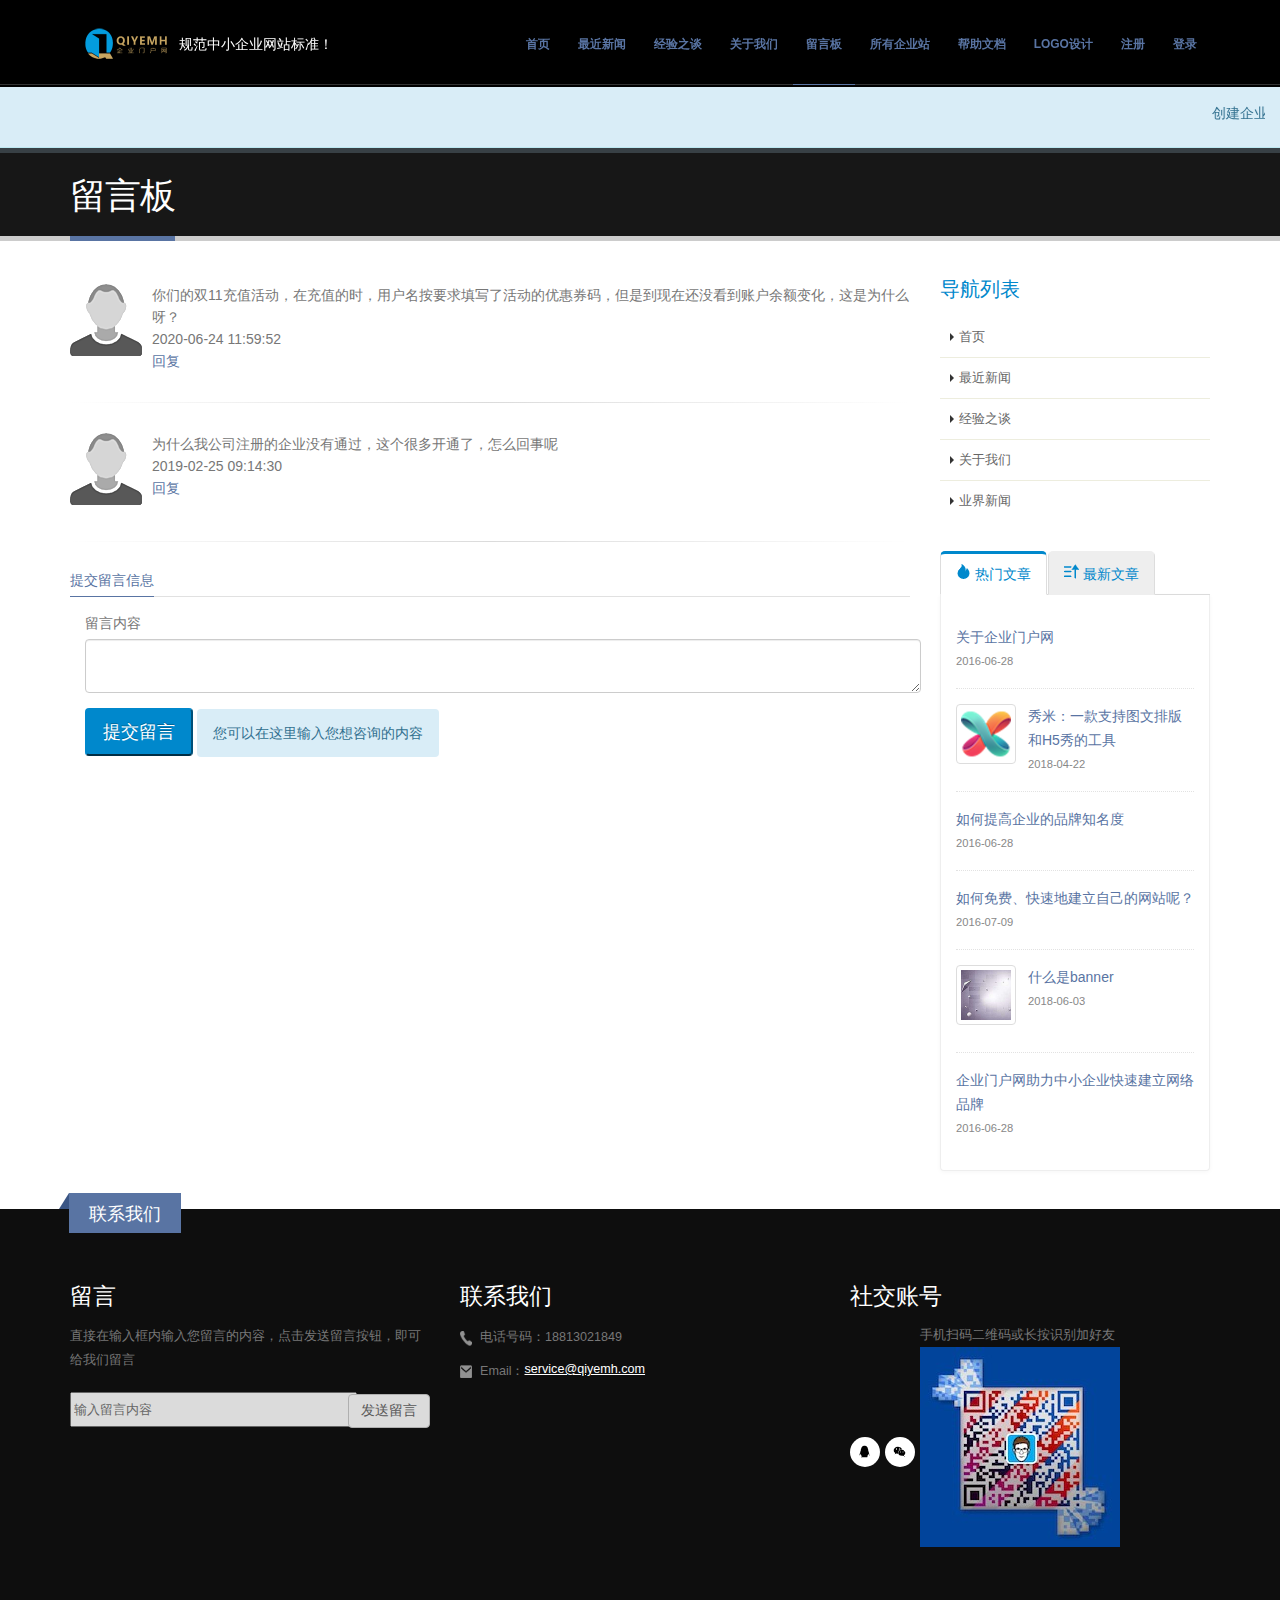
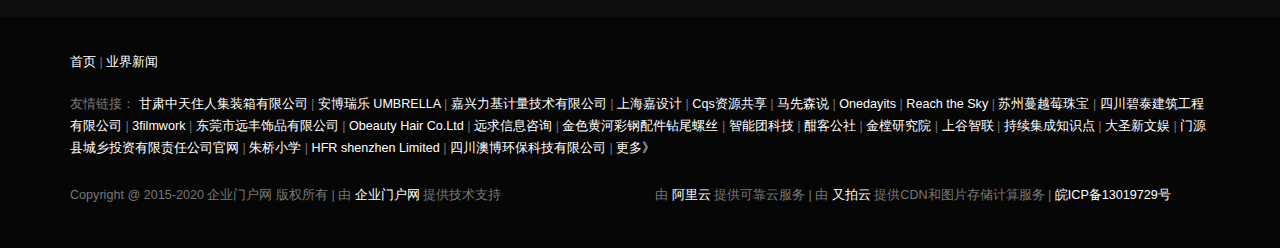
<file: massage.html>
<!DOCTYPE html>
<html lang="en">

<head>
    <meta charset="UTF-8">
    <meta name="viewport" content="width=device-width, initial-scale=1.0">
    <title>留言板(仅供练习)</title>
    <link rel="stylesheet" href="css/massage.css">
</head>

<body>
    <!-- 顶部导航开始 -->
    <div class="header-start">
        <div class="header">
            <div class="header-row">
                <div class="header-left">
                    <a class="header-logo">
                        <img src="imgs/logo.jpg" alt="" style="width: 82px;height: 40px;">
                    </a>
                    <span class="header-text">规范中小企业网站标准！</span>
                </div>
                <div class="header-right">
                    <ul class="header-list">
                        <li class="header-list-item1">
                            <a href="index.html">首页</a>
                        </li>
                        <li class="header-list-item2">
                            <a href="news.html">最近新闻</a>
                        </li>
                        <li class="header-list-item2">
                            <a href="experience.html">经验之谈</a>
                        </li>
                        <li class="header-list-item2">
                            <a href="about.html">关于我们</a>
                        </li>
                        <li class="header-list-item3">
                            <a href="massage.html" style="border-bottom: 1px solid #5974a3;">留言板</a>
                        </li>
                        <li class="header-list-item4">
                            <a href="business.html">所有企业站</a>
                        </li>
                        <li class="header-list-item2">
                            <a href="help.html" target="_blank">帮助文档</a>
                        </li>
                        <li class="header-list-item5">
                            <a href="logo.html" target="_blank">LOGO设计</a>
                        </li>
                        <li class="header-list-item6">
                            <a href="register.html" target="_blank">注册</a>
                        </li>
                        <li class="header-list-item6">
                            <a href="login.html" target="_blank">登录</a>
                        </li>
                    </ul>
                </div>
            </div>
        </div>
    </div>
    <!-- 消息通知栏 -->
    <div class="notice">
        <marquee onmouseover="this.stop();" onmouseout="this.start();" style="margin: 0 15px;">
            创建企业网站并不是你想像的那样困难，来企业门户网注册账号并登录、编辑几段文字、上传几张产品图片，瞬间完成，你也可以像其他人一样拥有自己的企业网站。</marquee>
    </div>
    <!-- 标题栏开始 -->
    <div class="title">
        <div class="title-con">
            <span>留言板</span>
        </div>
    </div>
    <!-- 主体内容开始 -->
    <div class="container">
        <div class="con-left">
            <div class="message-list">
                <div class="message-item">
                    <div class="message-user">
                        <img src="imgs/user.png" alt="">
                    </div>
                    <div class="message-info">
                        <div class="message">你们的双11充值活动，在充值的时，用户名按要求填写了活动的优惠券码，但是到现在还没看到账户余额变化，这是为什么呀？</div>
                        <div class="message-datetime">2020-06-24 11:59:52</div>
                        <div class="message-feedback">
                            <a href="" style="color: #5974a3;text-decoration: none;">回复</a>
                        </div>
                    </div>
                </div>
                <hr>
                <div class="message-item">
                    <div class="message-user">
                        <img src="imgs/user.png" alt="">
                    </div>
                    <div class="message-info">
                        <div class="message">为什么我公司注册的企业没有通过，这个很多开通了，怎么回事呢</div>
                        <div class="message-datetime">2019-02-25 09:14:30</div>
                        <div class="message-feedback">
                            <a href="" style="color: #5974a3;text-decoration: none;">回复</a>
                        </div>
                    </div>
                </div>
                <hr>
            </div>
            <div class="message-board">
                <form action="" method="POST">
                    <div class="underline-title">
                        <span class="underline-title-con">
                            <label style="margin-bottom: 5px;display: inline-block;">提交留言信息</label>
                        </span>
                    </div>
                    <div class="message-con">
                        <div class="form-group">
                            <label style="margin-bottom: 5px;display: inline-block;">留言内容</label>
                            <textarea></textarea>
                        </div>
                    </div>
                    <div class="message-sub">
                        <button type="submit">提交留言</button>
                        <span class="form-tips">
                            <span>您可以在这里输入您想咨询的内容</span>
                        </span>
                    </div>
                </form>
            </div>
        </div>
        <div class="con-right">
            <div class="con-right-title">导航列表</div>
            <ul class="con-right-list">
                <li>
                    <a href="index.html" class="con-right-item">首页</a>
                </li>
                <li>
                    <a href="news.html" class="con-right-item">最近新闻</a>
                </li>
                <li>
                    <a href="experience.html" class="con-right-item">经验之谈</a>
                </li>
                <li>
                    <a href="about.html" class="con-right-item">关于我们</a>
                </li>
                <li>
                    <a href="" class="con-right-item" style="border-bottom: none;">业界新闻</a>
                </li>
            </ul>
            <div class="con-right-tab">
                <ul class="tab-title">
                    <li>
                        <a href="javascript:;">
                            <img src="imgs/remen.png" alt="">
                            热门文章
                        </a>
                    </li>
                    <li>
                        <a href="javascript:;" style="border-top:3px solid #EEE;background-color: #EEE;">
                            <img src="imgs/zuixin.png" alt="">
                            最新文章
                        </a>
                    </li>
                </ul>
                <div class="tab-con">
                    <div class="tab-con1">
                        <ul>
                            <li>
                                <div class="post-info">
                                    <a href="">关于企业门户网</a>
                                    <div class="post-date">2016-06-28</div>
                                </div>
                            </li>
                            <li>
                                <div class="post-img">
                                    <img src="imgs/j3.png" alt="" style="float: left;width: 50px;height: 50px;;">
                                </div>
                                <div class="post-info">
                                    <a href="">秀米：一款支持图文排版和H5秀的工具</a>
                                    <div class="post-date">2018-04-22</div>
                                </div>
                            </li>
                            <li>
                                <div class="post-info">
                                    <a href="">如何提高企业的品牌知名度</a>
                                    <div class="post-date">2016-06-28</div>
                                </div>
                            </li>
                            <li>
                                <div class="post-info">
                                    <a href="">如何免费、快速地建立自己的网站呢？</a>
                                    <div class="post-date">2016-07-09</div>
                                </div>
                            </li>
                            <li>
                                <div class="post-img">
                                    <img src="imgs/z2.png" alt="" style="float: left;width: 50px;height: 50px;;">
                                </div>
                                <div class="post-info">
                                    <a href="">什么是banner</a>
                                    <div class="post-date">2018-06-03</div>
                                    <br>
                                </div>
                            </li>
                            <li style="border-bottom: none;">
                                <div class="post-info">
                                    <a href="">企业门户网助力中小企业快速建立网络品牌</a>
                                    <div class="post-date">2016-06-28</div>
                                </div>
                            </li>
                        </ul>
                    </div>
                    <div class="tab-con1" style="display: none;">
                        <ul>
                            <li>
                                <div class="post-img">
                                    <img src="imgs/j1.png" alt="" style="float: left;width: 50px;height: 50px;;">
                                </div>
                                <div class="post-info">
                                    <a href="">如何给企业门户网申请企业备案？</a>
                                    <div class="post-date">2020-04-11</div>
                                </div>
                            </li>
                            <li>
                                <div class="post-img">
                                    <img src="imgs/j2.png" alt="" style="float: left;width: 50px;height: 50px;;">
                                </div>
                                <div class="post-info">
                                    <a href="">如何定制网站模板</a>
                                    <div class="post-date">2020-03-11</div>
                                </div>
                            </li>
                            <li>
                                <div class="post-info">
                                    <a href="">在企业门户网如何选择自己想要的模板</a>
                                    <div class="post-date">2016-06-28</div>
                                </div>
                            </li>
                            <li>
                                <div class="post-info">
                                    <a href="">在企业门户网建设网站后，如何拥有一个顶级域名</a>
                                    <div class="post-date">2020-03-05</div>
                                </div>
                            </li>
                            <li>
                                <div class="post-info">
                                    <a href="">会员补贴，共克时艰 | 中小企业Q1会员专项补贴</a>
                                    <div class="post-date">2020-02-15</div>
                                    <br>
                                </div>
                            </li>
                            <li style="border-bottom: none;">
                                <div class="post-info">
                                    <a href="">关于近期接收到"阿里云违规URL屏蔽访问处理通知"处理通知</a>
                                    <div class="post-date">2019-06-04</div>
                                </div>
                            </li>
                        </ul>
                    </div>
                </div>
            </div>
            <script>
                var tabTitle = document.querySelectorAll(".tab-title a");
                var tabCon = document.querySelectorAll(".tab-con1");
                for (let i = 0; i < tabTitle.length; i++) {
                    tabTitle[i].onclick = function () {
                        for (var j = 0; j < tabCon.length; j++) {
                            tabCon[j].style.display = "none";
                            tabTitle[j].style.background = "#eee";
                            tabTitle[j].style.borderTopColor = "#eee"
                        }
                        tabCon[i].style.display = "block";
                        tabTitle[i].style.background = "#fff";
                        tabTitle[i].style.borderTopColor = "#0088cc"
                    }
                    tabTitle[i].onmouseover = function () {
                        tabTitle[i].style.borderTopColor = "#0088cc";
                        tabTitle[i].style.cursor = "pointer";
                    }
                    tabTitle[i].onmouseout = function () {
                        tabTitle[i].style.borderTopColor = "#eee";
                        tabTitle[i].style.cursor = "pointer";
                    }
                }
            </script>
        </div>
    </div>
    </div>
    <!-- 底部开始 -->
    <div class="footer">
        <div class="footer-con">
            <div class="footer-ribbon">
                <span>联系我们</span>
            </div>
            <div class="footer-row">
                <div class="footer-title">留言</div>
                <p>直接在输入框内输入您留言的内容，点击发送留言按钮，即可给我们留言</p>
                <form action="">
                    <div class="footer-input">
                        <input type="text" placeholder="输入留言内容" style="position: relative;float: left;width: 100%;
                        height:29px">
                        <span class="footer-btn">
                            <button>发送留言</button>
                        </span>
                    </div>
                </form>
            </div>
            <div class="footer-row2">
                <div class="footer-title">联系我们</div>
                <ul class="footer-row2-list">
                    <li>
                        <div class="footer-row2-item">
                            <img src="imgs/phone.png" alt=""
                                style="width: 12px;height: 15px;margin: 7px 8px 10px 0;float: left;">
                            <span style="display: block;margin-top: 2px;float: left;">电话号码：18813021849</span>
                        </div>
                    </li>
                    <li>
                        <div class="footer-row2-item">
                            <img src="imgs/email.png" alt=""
                                style="width: 12px;height: 13px;margin: 7px 8px 10px 0;float: left;">
                            <span style="display: block;margin-top: 2px;float: left;">Email：</span>
                            <a href="" style="color: #fff;float: left;padding: 0;margin: 0;">service@qiyemh.com</a>
                        </div>
                    </li>
                </ul>
            </div>
            <div class="footer-row3">
                <div class="footer-title">社交账号</div>
                <ul class="footer-row3-con">
                    <li
                        style="width: 30px;height: 30px;border-radius: 50%;background-color: #fff;float: left;position: relative;top:114px">
                        <a href="" style="width: 13px;height: 13px;">
                            <img src="imgs/qq.png" alt="" style="margin:8px 8px;">
                        </a>
                    </li>
                    <li
                        style="width: 30px;height: 30px;border-radius: 50%;background-color: #fff;float: left;position: relative;top:114px;margin:0 5px">
                        <a href="" style="width: 13px;height: 13px;">
                            <img src="imgs/wx.png" alt="" style="margin:8px 8px;">
                        </a></li>
                    <li style="width: 200px;height: 224px;margin-left: 70px;">
                        手机扫码二维码或长按识别加好友
                        <img src="imgs/erweima.jpg" alt="">
                    </li>
                </ul>
            </div>
        </div>
        <div class="footer-end">
            <div class="end-con">
                <div class="end-row">
                    <a href=""">首页</a>
                    <span>|</span>
                    <a href=""">业界新闻</a>
                </div>
                <div class="end-row2">
                    <span>友情链接：</span>
                    <a href=""">甘肃中天住人集装箱有限公司</a>
                    <span>|</span>
                    <a href=""">安博瑞乐 UMBRELLA</a>
                    <span>|</span>
                    <a href=""">嘉兴力基计量技术有限公司</a>
                    <span>|</span>
                    <a href=""">上海嘉设计</a>
                    <span>|</span>
                    <a href=""">Cqs资源共享</a>
                    <span>|</span>
                    <a href=""">马先森说</a>
                    <span>|</span>
                    <a href=""">Onedayits</a>
                    <span>|</span>
                    <a href=""">Reach the Sky</a>
                    <span>|</span>
                    <a href=""">苏州蔓越莓珠宝</a>
                    <span>|</span>
                    <a href=""">四川碧泰建筑工程有限公司</a>
                    <span>|</span>
                    <a href=""">3filmwork</a>
                    <span>|</span>
                    <a href=""">东莞市远丰饰品有限公司</a>
                    <span>|</span>
                    <a href=""">Obeauty Hair Co.Ltd</a>
                    <span>|</span>
                    <a href=""">远求信息咨询</a>
                    <span>|</span>
                    <a href=""">金色黄河彩钢配件钻尾螺丝</a>
                    <span>|</span>
                    <a href=""">智能团科技</a>
                    <span>|</span>
                    <a href=""">酣客公社</a>
                    <span>|</span>
                    <a href=""">金樘研究院</a>
                    <span>|</span>
                    <a href=""">上谷智联</a>
                    <span>|</span>
                    <a href=""">持续集成知识点</a>
                    <span>|</span>
                    <a href=""">大圣新文娱</a>
                    <span>|</span>
                    <a href=""">门源县城乡投资有限责任公司官网</a>
                    <span>|</span>
                    <a href=""">朱桥小学</a>
                    <span>|</span>
                    <a href=""">HFR shenzhen Limited</a>
                    <span>|</span>
                    <a href=""">四川澳博环保科技有限公司</a>
                    <span>|</span>
                    <a href="">更多》</a>
                </div>
                <div class=" end-row3">
                        <div class="end-row3-left">
                            <span>Copyright @ 2015-2020 企业门户网 版权所有 | 由</span>
                            <a href="">企业门户网</a>
                            <span>提供技术支持</span>
                        </div>
                        <div class="end-row3-right">
                            <span>由</span>
                            <a href="">阿里云</a>
                            <span>提供可靠云服务 | 由</span>
                            <a href="">又拍云</a>
                            <span>提供CDN和图片存储计算服务 |</span>
                            <a href="">皖ICP备13019729号</a>
                        </div>
                </div>
            </div>
        </div>
    </div>
    <!-- 回到顶部按钮 -->
    <a href="" class="top">
        <img src="imgs/top.png" alt="">
    </a>
    <script>
        var header = document.querySelector(".header");
        var toTop = document.querySelector(".top");
        window.onscroll = function () {
            var st = document.documentElement.scrollTop;
            if (st > 5) {
                header.style.background = "#000";
                header.style.opacity = 0.8;
            } else {
                header.style.background = "none";
                header.style.opacity = 1;
            }
            if (st > 241) {
                toTop.style.display = "block";
            } else {
                toTop.style.display = "none";
            }
        }
    </script>
</body>

</html>
</file>
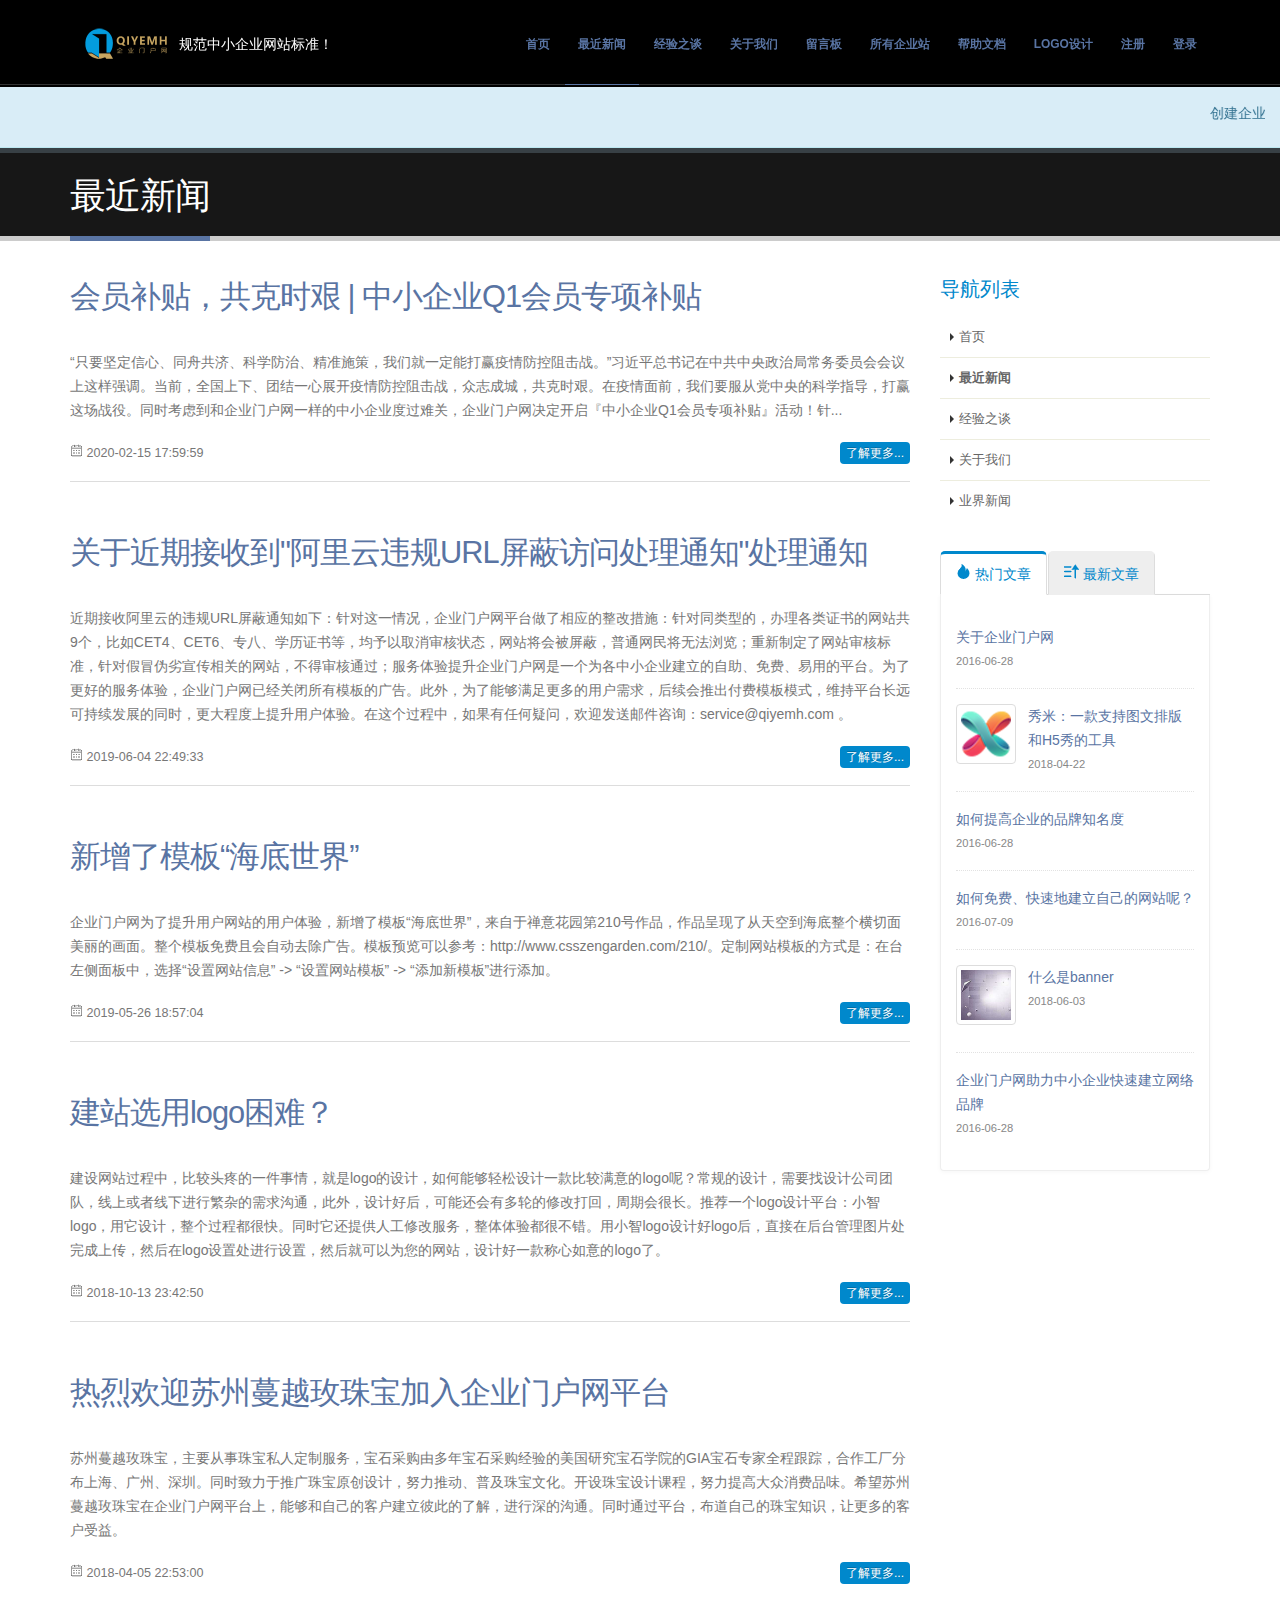
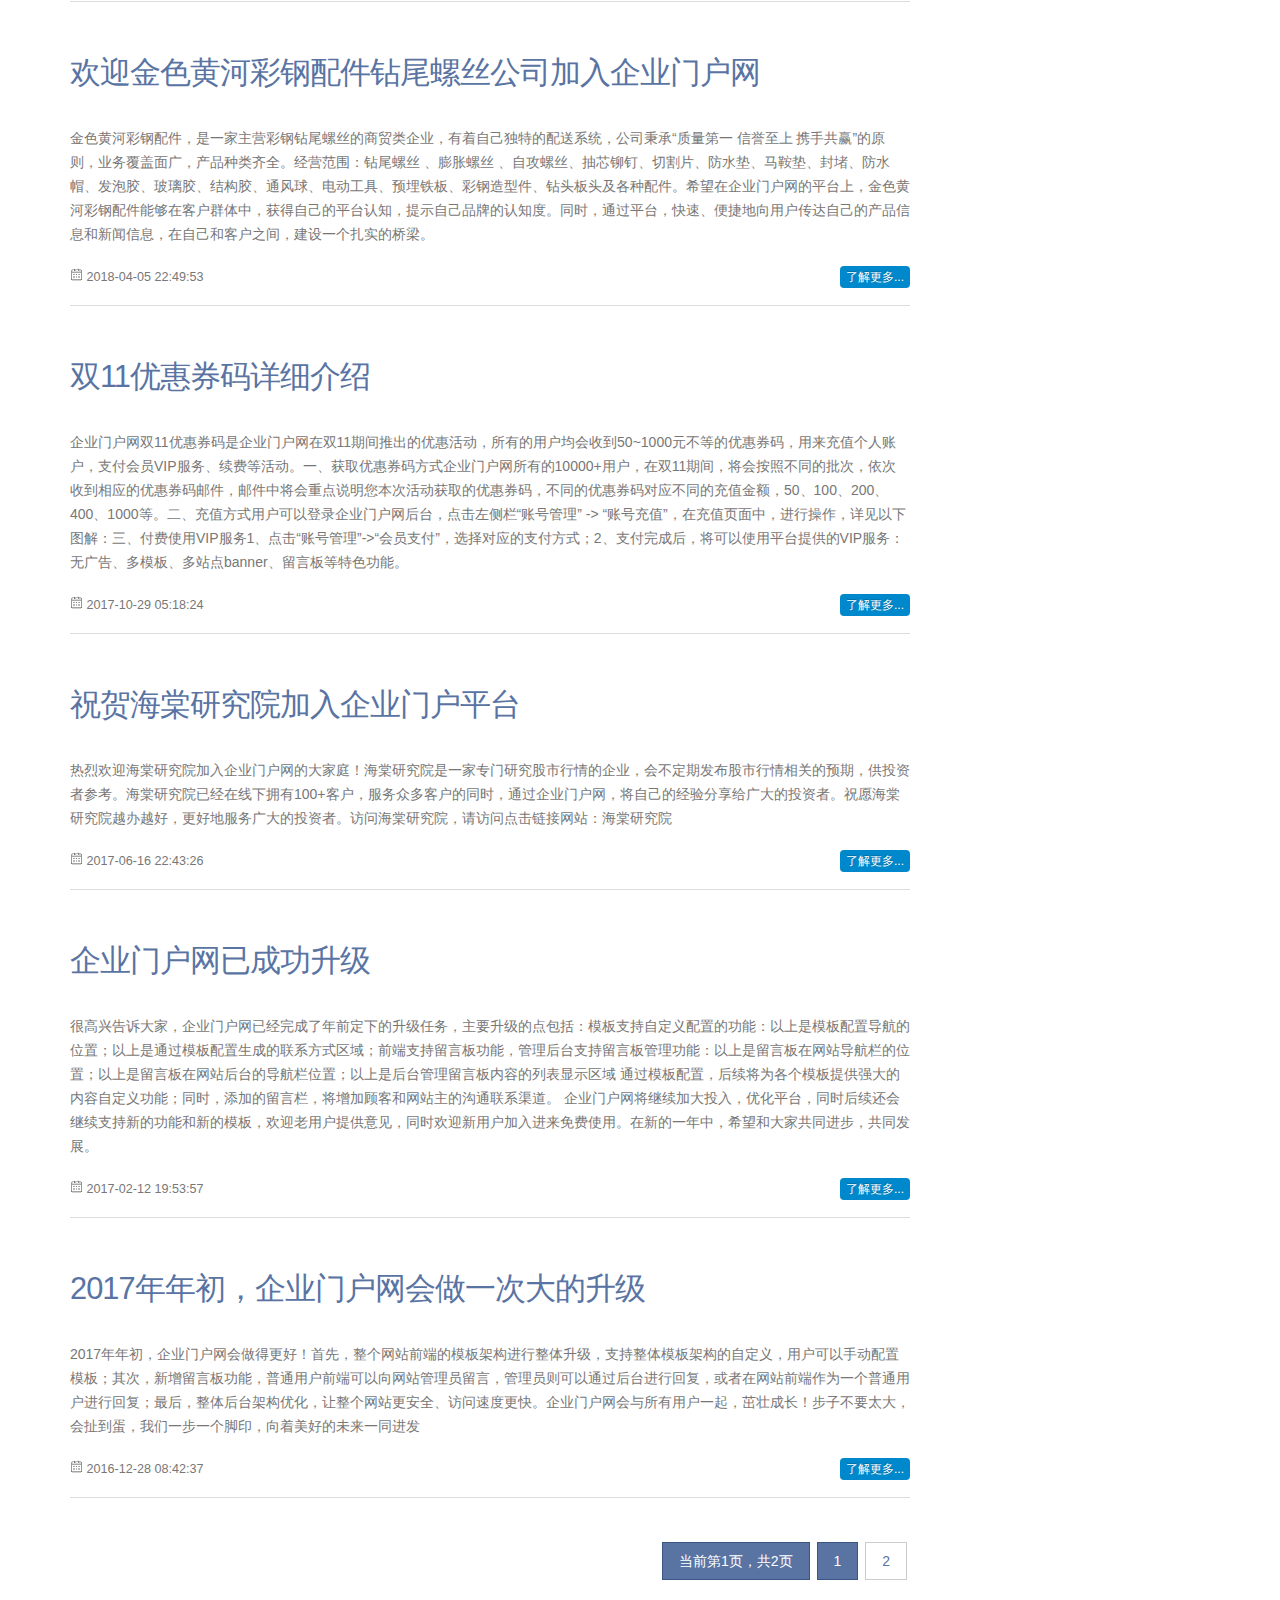
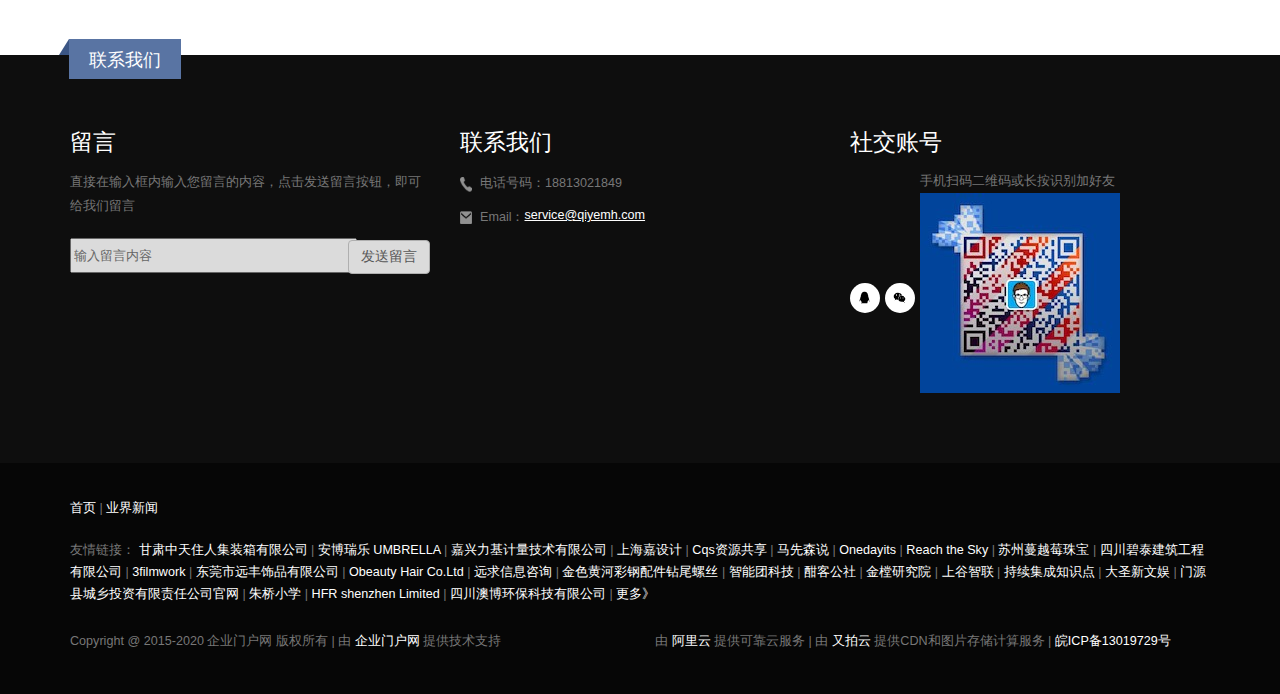
<file: news.html>
<!DOCTYPE html>
<html lang="en">
<head>
    <meta charset="UTF-8">
    <meta name="viewport" content="width=device-width, initial-scale=1.0">
    <title>最近新闻(仅供练习)</title>
    <link rel="stylesheet" href="css/news.css">
</head>
<body>
    <!-- 顶部导航开始 -->
    <div class="header-start">
        <div class="header">
            <div class="header-row">
                <div class="header-left">
                    <a class="header-logo">
                        <img src="imgs/logo.jpg" alt="" style="width: 82px;height: 40px;">
                    </a>
                    <span class="header-text">规范中小企业网站标准！</span>
                </div>
                <div class="header-right">
                    <ul class="header-list">
                        <li class="header-list-item1">
                            <a href="index.html">首页</a>
                        </li>
                        <li class="header-list-item2" style="border-bottom: 1px solid #5974a3;">
                            <a href="news.html">最近新闻</a>
                        </li>
                        <li class="header-list-item2">
                            <a href="experience.html">经验之谈</a>
                        </li>
                        <li class="header-list-item2">
                            <a href="about.html">关于我们</a>
                        </li>
                        <li class="header-list-item3">
                            <a href="massage.html">留言板</a>
                        </li>
                        <li class="header-list-item4">
                            <a href="business.html">所有企业站</a>
                        </li>
                        <li class="header-list-item2">
                            <a href="help.html" target="_blank">帮助文档</a>
                        </li>
                        <li class="header-list-item5">
                            <a href="logo.html" target="_blank">LOGO设计</a>
                        </li>
                        <li class="header-list-item6">
                            <a href="register.html" target="_blank">注册</a>
                        </li>
                        <li class="header-list-item6">
                            <a href="login.html" target="_blank">登录</a>
                        </li>
                    </ul>
                </div>
            </div>
        </div>
    </div>
    <script>
        var header = document.querySelector(".header");
        window.onscroll = function () {
        var st = document.documentElement.scrollTop;
        if(st>5){
            header.style.background = "#000";
            header.style.opacity = 0.8;
        }else{
            header.style.background = "none";
            header.style.opacity = 1;
        }
        }
    </script>
    <!-- 消息通知栏 -->
    <div class="notice">
        <marquee onmouseover="this.stop();" onmouseout="this.start();" style="margin: 0 15px;">
            创建企业网站并不是你想像的那样困难，来企业门户网注册账号并登录、编辑几段文字、上传几张产品图片，瞬间完成，你也可以像其他人一样拥有自己的企业网站。</marquee>
    </div>
    <!-- 标题栏开始 -->
    <div class="title">
        <div class="title-con">
            <span>最近新闻</span>
        </div>
    </div>
    <!-- 主体内容开始 -->
    <div class="container">
        <div class="con-left">
            <article class="con-left-item">
                <div class="con-item-row1">
                    <a>会员补贴，共克时艰 | 中小企业Q1会员专项补贴</a>
                    <p>“只要坚定信心、同舟共济、科学防治、精准施策，我们就一定能打赢疫情防控阻击战。”习近平总书记在中共中央政治局常务委员会会议上这样强调。当前，全国上下、团结一心展开疫情防控阻击战，众志成城，共克时艰。在疫情面前，我们要服从党中央的科学指导，打赢这场战役。同时考虑到和企业门户网一样的中小企业度过难关，企业门户网决定开启『中小企业Q1会员专项补贴』活动！针...</p>
                </div>
                <div class="con-item-row2">
                    <span>
                        <img src="imgs/calendar.png" alt="">
                        2020-02-15 17:59:59
                    </span>
                    <a href="">了解更多...</a>
                </div>
            </article>
            <article class="con-left-item">
                <div class="con-item-row1">
                    <a>关于近期接收到"阿里云违规URL屏蔽访问处理通知"处理通知</a>
                    <p>近期接收阿里云的违规URL屏蔽通知如下：针对这一情况，企业门户网平台做了相应的整改措施：针对同类型的，办理各类证书的网站共9个，比如CET4、CET6、专八、学历证书等，均予以取消审核状态，网站将会被屏蔽，普通网民将无法浏览；重新制定了网站审核标准，针对假冒伪劣宣传相关的网站，不得审核通过；服务体验提升企业门户网是一个为各中小企业建立的自助、免费、易用的平台。为了更好的服务体验，企业门户网已经关闭所有模板的广告。此外，为了能够满足更多的用户需求，后续会推出付费模板模式，维持平台长远可持续发展的同时，更大程度上提升用户体验。在这个过程中，如果有任何疑问，欢迎发送邮件咨询：service@qiyemh.com 。</p>
                </div>
                <div class="con-item-row2">
                    <span>
                        <img src="imgs/calendar.png" alt="">
                        2019-06-04 22:49:33
                    </span>
                    <a href="">了解更多...</a>
                </div>
            </article>
            <article class="con-left-item">
                <div class="con-item-row1">
                    <a>新增了模板“海底世界”</a>
                    <p>企业门户网为了提升用户网站的用户体验，新增了模板“海底世界”，来自于禅意花园第210号作品，作品呈现了从天空到海底整个横切面美丽的画面。整个模板免费且会自动去除广告。模板预览可以参考：http://www.csszengarden.com/210/。定制网站模板的方式是：在台左侧面板中，选择“设置网站信息” -> “设置网站模板” -> “添加新模板”进行添加。</p>
                </div>
                <div class="con-item-row2">
                    <span>
                        <img src="imgs/calendar.png" alt="">
                        2019-05-26 18:57:04
                    </span>
                    <a href="">了解更多...</a>
                </div>
            </article>
            <article class="con-left-item">
                <div class="con-item-row1">
                    <a>建站选用logo困难？</a>
                    <p>建设网站过程中，比较头疼的一件事情，就是logo的设计，如何能够轻松设计一款比较满意的logo呢？常规的设计，需要找设计公司团队，线上或者线下进行繁杂的需求沟通，此外，设计好后，可能还会有多轮的修改打回，周期会很长。推荐一个logo设计平台：小智logo，用它设计，整个过程都很快。同时它还提供人工修改服务，整体体验都很不错。用小智logo设计好logo后，直接在后台管理图片处完成上传，然后在logo设置处进行设置，然后就可以为您的网站，设计好一款称心如意的logo了。</p>
                </div>
                <div class="con-item-row2">
                    <span>
                        <img src="imgs/calendar.png" alt="">
                        2018-10-13 23:42:50
                    </span>
                    <a href="">了解更多...</a>
                </div>
            </article>
            <article class="con-left-item">
                <div class="con-item-row1">
                    <a>热烈欢迎苏州蔓越玫珠宝加入企业门户网平台</a>
                    <p>苏州蔓越玫珠宝，主要从事珠宝私人定制服务，宝石采购由多年宝石采购经验的美国研究宝石学院的GIA宝石专家全程跟踪，合作工厂分布上海、广州、深圳。同时致力于推广珠宝原创设计，努力推动、普及珠宝文化。开设珠宝设计课程，努力提高大众消费品味。希望苏州蔓越玫珠宝在企业门户网平台上，能够和自己的客户建立彼此的了解，进行深的沟通。同时通过平台，布道自己的珠宝知识，让更多的客户受益。</p>
                </div>
                <div class="con-item-row2">
                    <span>
                        <img src="imgs/calendar.png" alt="">
                        2018-04-05 22:53:00
                    </span>
                    <a href="">了解更多...</a>
                </div>
            </article>
            <article class="con-left-item">
                <div class="con-item-row1">
                    <a>欢迎金色黄河彩钢配件钻尾螺丝公司加入企业门户网</a>
                    <p>金色黄河彩钢配件，是一家主营彩钢钻尾螺丝的商贸类企业，有着自己独特的配送系统，公司秉承“质量第一 信誉至上 携手共赢”的原则，业务覆盖面广，产品种类齐全。经营范围：钻尾螺丝 、膨胀螺丝 、自攻螺丝、抽芯铆钉、切割片、防水垫、马鞍垫、封堵、防水帽、发泡胶、玻璃胶、结构胶、通风球、电动工具、预埋铁板、彩钢造型件、钻头板头及各种配件。希望在企业门户网的平台上，金色黄河彩钢配件能够在客户群体中，获得自己的平台认知，提示自己品牌的认知度。同时，通过平台，快速、便捷地向用户传达自己的产品信息和新闻信息，在自己和客户之间，建设一个扎实的桥梁。</p>
                </div>
                <div class="con-item-row2">
                    <span>
                        <img src="imgs/calendar.png" alt="">
                        2018-04-05 22:49:53
                    </span>
                    <a href="">了解更多...</a>
                </div>
            </article>
            <article class="con-left-item">
                <div class="con-item-row1">
                    <a>双11优惠券码详细介绍</a>
                    <p>企业门户网双11优惠券码是企业门户网在双11期间推出的优惠活动，所有的用户均会收到50~1000元不等的优惠券码，用来充值个人账户，支付会员VIP服务、续费等活动。一、获取优惠券码方式企业门户网所有的10000+用户，在双11期间，将会按照不同的批次，依次收到相应的优惠券码邮件，邮件中将会重点说明您本次活动获取的优惠券码，不同的优惠券码对应不同的充值金额，50、100、200、400、1000等。二、充值方式用户可以登录企业门户网后台，点击左侧栏“账号管理” -> “账号充值”，在充值页面中，进行操作，详见以下图解：三、付费使用VIP服务1、点击“账号管理”->“会员支付”，选择对应的支付方式；2、支付完成后，将可以使用平台提供的VIP服务：无广告、多模板、多站点banner、留言板等特色功能。</p>
                </div>
                <div class="con-item-row2">
                    <span>
                        <img src="imgs/calendar.png" alt="">
                        2017-10-29 05:18:24
                    </span>
                    <a href="">了解更多...</a>
                </div>
            </article>
            <article class="con-left-item">
                <div class="con-item-row1">
                    <a>祝贺海棠研究院加入企业门户平台</a>
                    <p>热烈欢迎海棠研究院加入企业门户网的大家庭！海棠研究院是一家专门研究股市行情的企业，会不定期发布股市行情相关的预期，供投资者参考。海棠研究院已经在线下拥有100+客户，服务众多客户的同时，通过企业门户网，将自己的经验分享给广大的投资者。祝愿海棠研究院越办越好，更好地服务广大的投资者。访问海棠研究院，请访问点击链接网站：海棠研究院</p>
                </div>
                <div class="con-item-row2">
                    <span>
                        <img src="imgs/calendar.png" alt="">
                        2017-06-16 22:43:26
                    </span>
                    <a href="">了解更多...</a>
                </div>
            </article>
            <article class="con-left-item">
                <div class="con-item-row1">
                    <a>企业门户网已成功升级</a>
                    <p>很高兴告诉大家，企业门户网已经完成了年前定下的升级任务，主要升级的点包括：模板支持自定义配置的功能：以上是模板配置导航的位置；以上是通过模板配置生成的联系方式区域；前端支持留言板功能，管理后台支持留言板管理功能：以上是留言板在网站导航栏的位置；以上是留言板在网站后台的导航栏位置；以上是后台管理留言板内容的列表显示区域    通过模板配置，后续将为各个模板提供强大的内容自定义功能；同时，添加的留言栏，将增加顾客和网站主的沟通联系渠道。    企业门户网将继续加大投入，优化平台，同时后续还会继续支持新的功能和新的模板，欢迎老用户提供意见，同时欢迎新用户加入进来免费使用。在新的一年中，希望和大家共同进步，共同发展。</p>
                </div>
                <div class="con-item-row2">
                    <span>
                        <img src="imgs/calendar.png" alt="">
                        2017-02-12 19:53:57
                    </span>
                    <a href="">了解更多...</a>
                </div>
            </article>
            <article class="con-left-item">
                <div class="con-item-row1">
                    <a>2017年年初，企业门户网会做一次大的升级</a>
                    <p>2017年年初，企业门户网会做得更好！首先，整个网站前端的模板架构进行整体升级，支持整体模板架构的自定义，用户可以手动配置模板；其次，新增留言板功能，普通用户前端可以向网站管理员留言，管理员则可以通过后台进行回复，或者在网站前端作为一个普通用户进行回复；最后，整体后台架构优化，让整个网站更安全、访问速度更快。企业门户网会与所有用户一起，茁壮成长！步子不要太大，会扯到蛋，我们一步一个脚印，向着美好的未来一同进发</p>
                </div>
                <div class="con-item-row2">
                    <span>
                        <img src="imgs/calendar.png" alt="">
                        2016-12-28 08:42:37
                    </span>
                    <a href="">了解更多...</a>
                </div>
            </article>
            <div class="page-btn">
                <span class="currentpage">当前第1页，共2页</span>
                <span class="currentpage">1</span>
                <a href="" style="text-decoration: none;">
                    <span class="page">2</span>
                </a>
            </div>
        </div>
        <div class="con-right">
            <div class="con-right-title">导航列表</div>
            <ul class="con-right-list">
                <li>
                    <a href="index.html" class="con-right-item">首页</a>
                </li>
                <li>
                    <a href="news.html" class="con-right-item" style="font-weight: 700;">最近新闻</a>
                </li>
                <li>
                    <a href="experience.html" class="con-right-item">经验之谈</a>
                </li>
                <li>
                    <a href="about.html" class="con-right-item">关于我们</a>
                </li>
                <li>
                    <a href="" class="con-right-item" style="border-bottom: none;">业界新闻</a>
                </li>
            </ul>
            <div class="con-right-tab">
                <ul class="tab-title">
                    <li>
                        <a href="javascript:;">
                            <img src="imgs/remen.png" alt="">
                            热门文章
                        </a>
                    </li>
                    <li>
                        <a href="javascript:;" style="border-top:3px solid #EEE;background-color: #EEE;">
                            <img src="imgs/zuixin.png" alt="">
                            最新文章
                        </a>
                    </li>
                </ul>
                <div class="tab-con">
                    <div class="tab-con1">
                        <ul>
                            <li>
                                <div class="post-info">
                                    <a href="">关于企业门户网</a>
                                    <div class="post-date">2016-06-28</div>
                                </div>
                            </li>
                            <li>
                                <div class="post-img">
                                    <img src="imgs/j3.png" alt="" style="float: left;width: 50px;height: 50px;;">
                                </div>
                                <div class="post-info">
                                    <a href="">秀米：一款支持图文排版和H5秀的工具</a>
                                    <div class="post-date">2018-04-22</div>
                                </div>
                            </li>
                            <li>
                                <div class="post-info">
                                    <a href="">如何提高企业的品牌知名度</a>
                                    <div class="post-date">2016-06-28</div>
                                </div>
                            </li>
                            <li>
                                <div class="post-info">
                                    <a href="">如何免费、快速地建立自己的网站呢？</a>
                                    <div class="post-date">2016-07-09</div>
                                </div>
                            </li>
                            <li>
                                <div class="post-img">
                                    <img src="imgs/z2.png" alt="" style="float: left;width: 50px;height: 50px;;">
                                </div>
                                <div class="post-info">
                                    <a href="">什么是banner</a>
                                    <div class="post-date">2018-06-03</div>
                                    <br>
                                </div>
                            </li>
                            <li style="border-bottom: none;">
                                <div class="post-info">
                                    <a href="">企业门户网助力中小企业快速建立网络品牌</a>
                                    <div class="post-date">2016-06-28</div>
                                </div>
                            </li>
                        </ul>
                    </div>
                    <div class="tab-con1" style="display: none;">
                        <ul>
                            <li>
                                <div class="post-img">
                                    <img src="imgs/j1.png" alt="" style="float: left;width: 50px;height: 50px;;">
                                </div>
                                <div class="post-info">
                                    <a href="">如何给企业门户网申请企业备案？</a>
                                    <div class="post-date">2020-04-11</div>
                                </div>
                            </li>
                            <li>
                                <div class="post-img">
                                    <img src="imgs/j2.png" alt="" style="float: left;width: 50px;height: 50px;;">
                                </div>
                                <div class="post-info">
                                    <a href="">如何定制网站模板</a>
                                    <div class="post-date">2020-03-11</div>
                                </div>
                            </li>
                            <li>
                                <div class="post-info">
                                    <a href="">在企业门户网如何选择自己想要的模板</a>
                                    <div class="post-date">2016-06-28</div>
                                </div>
                            </li>
                            <li>
                                <div class="post-info">
                                    <a href="">在企业门户网建设网站后，如何拥有一个顶级域名</a>
                                    <div class="post-date">2020-03-05</div>
                                </div>
                            </li>
                            <li>
                                <div class="post-info">
                                    <a href="">会员补贴，共克时艰 | 中小企业Q1会员专项补贴</a>
                                    <div class="post-date">2020-02-15</div>
                                    <br>
                                </div>
                            </li>
                            <li style="border-bottom: none;">
                                <div class="post-info">
                                    <a href="">关于近期接收到"阿里云违规URL屏蔽访问处理通知"处理通知</a>
                                    <div class="post-date">2019-06-04</div>
                                </div>
                            </li>
                        </ul>
                    </div>
                </div>
            </div>
            <script>
                var tabTitle = document.querySelectorAll(".tab-title a");
                var tabCon = document.querySelectorAll(".tab-con1");
                for (let i=0;i<tabTitle.length;i++){
                    tabTitle[i].onclick = function(){
                        for(var j=0;j<tabCon.length;j++){
                            tabCon[j].style.display = "none";
                            tabTitle[j].style.background = "#eee";
                            tabTitle[j].style.borderTopColor = "#eee"
                        }
                        tabCon[i].style.display = "block";
                        tabTitle[i].style.background = "#fff";
                        tabTitle[i].style.borderTopColor = "#0088cc"
                    }
                    tabTitle[i].onmouseover = function(){
                        tabTitle[i].style.borderTopColor = "#0088cc";
                        tabTitle[i].style.cursor = "pointer";
                    }
                    tabTitle[i].onmouseout = function(){
                        tabTitle[i].style.borderTopColor = "#eee";
                        tabTitle[i].style.cursor = "pointer";
                    }
                }
            </script>
        </div>
    </div>
    <!-- 底部开始 -->
    <div class="footer">
        <div class="footer-con">
            <div class="footer-ribbon">
                <span>联系我们</span>
            </div>
            <div class="footer-row">
                <div class="footer-title">留言</div>
                <p>直接在输入框内输入您留言的内容，点击发送留言按钮，即可给我们留言</p>
                <form action="">
                    <div class="footer-input">
                        <input type="text" placeholder="输入留言内容" style="position: relative;float: left;width: 100%;
                        height:29px">
                        <span class="footer-btn">
                            <button>发送留言</button>
                        </span>
                    </div>
                </form>
            </div>
            <div class="footer-row2">
                <div class="footer-title">联系我们</div>
                <ul class="footer-row2-list">
                    <li>
                        <div class="footer-row2-item">
                            <img src="imgs/phone.png" alt="" style="width: 12px;height: 15px;margin: 7px 8px 10px 0;float: left;">
                            <span style="display: block;margin-top: 2px;float: left;">电话号码：18813021849</span>
                        </div>    
                    </li>
                    <li>
                        <div class="footer-row2-item">
                            <img src="imgs/email.png" alt="" style="width: 12px;height: 13px;margin: 7px 8px 10px 0;float: left;">
                            <span style="display: block;margin-top: 2px;float: left;">Email：</span>
                            <a href="" style="color: #fff;float: left;padding: 0;margin: 0;">service@qiyemh.com</a>
                        </div>   
                    </li>
                </ul>
            </div>
            <div class="footer-row3">
                <div class="footer-title">社交账号</div>
                <ul class="footer-row3-con">
                    <li style="width: 30px;height: 30px;border-radius: 50%;background-color: #fff;float: left;position: relative;top:114px">
                       <a href="" style="width: 13px;height: 13px;">
                           <img src="imgs/qq.png" alt="" style="margin:8px 8px;">
                       </a>
                    </li>
                    <li style="width: 30px;height: 30px;border-radius: 50%;background-color: #fff;float: left;position: relative;top:114px;margin:0 5px">
                        <a href="" style="width: 13px;height: 13px;">
                            <img src="imgs/wx.png" alt="" style="margin:8px 8px;">
                           </a></li>
                    <li style="width: 200px;height: 224px;margin-left: 70px;">
                        手机扫码二维码或长按识别加好友
                        <img src="imgs/erweima.jpg" alt="">
                    </li>
                </ul>
            </div>
        </div>
        <div class="footer-end">
            <div class="end-con">
                <div class="end-row">
                    <a href=""">首页</a>
                    <span>|</span>
                    <a href=""">业界新闻</a>
                </div>
                <div class="end-row2">
                    <span>友情链接：</span>
                    <a href=""">甘肃中天住人集装箱有限公司</a>
                    <span>|</span>
                    <a href=""">安博瑞乐 UMBRELLA</a>
                    <span>|</span>
                    <a href=""">嘉兴力基计量技术有限公司</a>
                    <span>|</span>
                    <a href=""">上海嘉设计</a>
                    <span>|</span>
                    <a href=""">Cqs资源共享</a>
                    <span>|</span>
                    <a href=""">马先森说</a>
                    <span>|</span>
                    <a href=""">Onedayits</a>
                    <span>|</span>
                    <a href=""">Reach the Sky</a>
                    <span>|</span>
                    <a href=""">苏州蔓越莓珠宝</a>
                    <span>|</span>
                    <a href=""">四川碧泰建筑工程有限公司</a>
                    <span>|</span>
                    <a href=""">3filmwork</a>
                    <span>|</span>
                    <a href=""">东莞市远丰饰品有限公司</a>
                    <span>|</span>
                    <a href=""">Obeauty Hair Co.Ltd</a>
                    <span>|</span>
                    <a href=""">远求信息咨询</a>
                    <span>|</span>
                    <a href=""">金色黄河彩钢配件钻尾螺丝</a>
                    <span>|</span>
                    <a href=""">智能团科技</a>
                    <span>|</span>
                    <a href=""">酣客公社</a>
                    <span>|</span>
                    <a href=""">金樘研究院</a>
                    <span>|</span>
                    <a href=""">上谷智联</a>
                    <span>|</span>
                    <a href=""">持续集成知识点</a>
                    <span>|</span>
                    <a href=""">大圣新文娱</a>
                    <span>|</span>
                    <a href=""">门源县城乡投资有限责任公司官网</a>
                    <span>|</span>
                    <a href=""">朱桥小学</a>
                    <span>|</span>
                    <a href=""">HFR shenzhen Limited</a>
                    <span>|</span>
                    <a href=""">四川澳博环保科技有限公司</a>
                    <span>|</span>
                    <a href="">更多》</a>
                </div>
                <div class="end-row3">
                    <div class="end-row3-left">
                        <span>Copyright @ 2015-2020 企业门户网 版权所有 | 由</span>
                        <a href="">企业门户网</a>
                        <span>提供技术支持</span>
                    </div>
                    <div class="end-row3-right">
                        <span>由</span>
                        <a href="">阿里云</a>
                        <span>提供可靠云服务 | 由</span>
                        <a href="">又拍云</a>
                        <span>提供CDN和图片存储计算服务 |</span>
                        <a href="">皖ICP备13019729号</a>
                    </div>
                </div>
            </div>
        </div>
    </div>
    <!-- 回到顶部按钮 -->
    <a href="" class="top">
        <img src="imgs/top.png" alt="">
    </a>
    <script>
        var header = document.querySelector(".header");
        var toTop = document.querySelector(".top");
        window.onscroll = function () {
            var st = document.documentElement.scrollTop;
            if(st>5){
                header.style.background = "#000";
                header.style.opacity = 0.8;
            }else{
                header.style.background = "none";
                header.style.opacity = 1;
            }
            if(st>241){
                toTop.style.display = "block";
            }else{
                toTop.style.display = "none";
            }
        }
    </script>
</body>
</html>
</file>
<file: css/index.css>
body{
    padding: 0;
    margin: 0;
    color: #777;
    font-family: "Microsoft Yahei", "Open Sans", Arial, sans-serif;
    font-size: 14px;
    line-height: 22px;
}
ul,p{
    margin: 0;
    padding: 0;
    list-style: none;
}
/* 轮播图开始 */
.banner{
    width: 100%;
    height: 760px;
    background-color: black;
    position: relative;
}
/* 头部导航开始 */
.header{
    width: 100%;
    height: 85px;
    border-bottom: 1px solid rgba(255, 255, 255, .2);
    box-sizing: border-box;
    padding: 8px 0;
    position: absolute;
    z-index: 100;
    position: fixed;
}
.header-row{
    width: 1140px;
    height: 68px;
    margin: 0 auto;
}
.header-left{
    width: 311px;
    height: 60px;
    float: left;
    margin: 4px 0;
}
.header-logo{
    width: 82px;
    height: 40px;
    line-height: 40px;
    text-align: center;
    float: left;
    font-size: 36px;
    margin: 12px 0 8px 15px;
}
.header-text{
    line-height: 40px;
    text-align: center;
    float: left;
    margin:12px 0 8px 12px;
    color: #fff;
}
.header-right{
    width: 697.39px;
    height: 75px;
    float: right;
}
.header-list-item1{
    width: 50px;
    height: 76px;
    float: left;
}
.header-list-item1 a,.header-list-item2 a,.header-list-item3 a,.header-list-item4 a,.header-list-item5 a,.header-list-item6 a{
    color: #5974a3;
    text-decoration: none;
    padding: 26px 13px 30px;
    font-size: 12px;
    font-weight: 700;
    line-height: 20px;
    float: left;
}
.header-list-item2{
    width: 74px;
    height: 76px;
    float: left;
    margin-left: 2px;
}
.header-list-item2:hover{
    border-bottom: 1px solid #5974a3;
}
.header-list-item3{
    width: 62px;
    height: 76px;
    float: left;
    margin-left: 2px;
}
.header-list-item3:hover{
    border-bottom: 1px solid #5974a3;
}
.header-list-item4{
    width: 86px;
    height: 76px;
    float: left;
    margin-left: 2px;
}
.header-list-item4:hover{
    border-bottom: 1px solid #5974a3;
}
.header-list-item5{
    width: 85.39px;
    height: 76px;
    float: left;
    margin-left: 2px;
}
.header-list-item5:hover{
    border-bottom: 1px solid #5974a3;
}
.header-list-item6{
    width: 50px;
    height: 76px;
    float: left;
    margin-left: 2px;
}
.header-list-item6:hover{
    border-bottom: 1px solid #5974a3;
}
/* 轮播图图片部分开始 */
.banner-list{
    width: 100%;
    height: 760px;
    position: absolute;
}
.banner-item{
    width: 100%;
    height: 760px;
    display: block;
    position: absolute;
}
.back{
    top: 380px;
    transform: matrix(1, 0, 0, 1, 30, -20);
    left: 0px;
    visibility: inherit;
    cursor: pointer;
    background: rgba(0,0,0,0.5);
    width: 40px;
    height: 40px;
    position: absolute;
    display: block;
    z-index: 100;
    border-radius: 6px;
    display: none;
}
.back:hover{
    background-color: #000;
}
.next{
    top: 380px;
    transform: matrix(1, 0, 0, 1, 30, -20);
    right: 60px;
    visibility: inherit;
    cursor: pointer;
    background: rgba(0,0,0,0.5);
    width: 40px;
    height: 40px;
    position: absolute;
    display: block;
    z-index: 100;
    border-radius: 6px;
    display: none;
}
.next:hover{
    background-color: #000;
}
.back span,.next span{
    font-family: "FontAwesome";
    font-size: 15px;
    color: #fff;
    display: block;
    line-height: 40px;
    text-align: center;
}
.item-text{
    width: 676px;
    height: 92px;
    margin: 0 auto;
    margin-top: 310px;
    text-align: center;
}
.item-text1{
    z-index: 5;
    visibility: inherit;
    transition: all 1s;
    line-height: 52px;
    border-width: 0px;
    margin: 0px;
    padding: 0px;
    letter-spacing: 0px;
    font-weight: 800;
    font-size: 52px;
    white-space: nowrap;
    min-height: 0px;
    min-width: 0px;
    max-height: none;
    max-width: none;
    opacity: 1;
    transform: matrix3d(1, 0, 0, 0, 0, 1, 0, 0, 0, 0, 1, 0, 0, 0, 0, 1);
    transform-origin: 50% 50% 0px;
    color: #fff;
    text-shadow: 1px 1px 3px rgba(0, 0, 0, 0.15);
}
.item-text2{
    width: 100%;
    height: 30px;
    margin-top: 10px;
    position: relative;
    display: inline-block;
    font-size: 23px;
    line-height: 30px;
    visibility: visible;
    letter-spacing: 0px;
    font-weight: 300;
    white-space: nowrap;
    color: #FFF;
    text-align: center;
}
.text-words{
    position: relative;
    display: inline-block;
    visibility: inherit;
    opacity: 1;
    transform: matrix3d(1, 0, 0, 0, 0, 1, 0, 0, 0, 0, 1, 0, 0, 0, 0, 1);
    transform-origin: 50% 50% 0px;
    text-align: left;
    font-size: 23px;
    line-height: 30px;
    letter-spacing: 0px;
    font-weight: 300;
    margin:-3px;
    padding: 0;
    list-style: none;
}
.item-text0{
    width: 676px;
    height: 218px;
    margin: 0 auto;
    margin-top: 270px;
}
.item-text01{
    width: 100%;
    height: 24px;
}
.text01-img1{
    width: 37px;
    height: 10px;
    margin-left: 170px;
    float: left;
    margin-top: 7px;
    z-index: 5;
    visibility: inherit;
    transition: all 0.5s;
    line-height: 24px;
    border-width: 0px;
    padding: 0px;
    letter-spacing: 0px;
    font-weight: 400;
    font-size: 14px;
    white-space: nowrap;
    min-height: 0px;
    min-width: 0px;
    max-height: none;
    max-width: none;
    opacity: 0;
    transform: matrix3d(1, 0, 0, 0, 0, 1, 0, 0, 0, 0, 1, 0, -117, 0, 0, 1);
    transform-origin: 50% 50% 0px;
    transition-delay: 0.5s;
}
.text01-img2{
    z-index: 5;
    visibility: inherit;
    transition: all 0.5s;
    line-height: 24px;
    border-width: 0px;
    padding: 0px;
    letter-spacing: 0px;
    font-weight: 400;
    font-size: 14px;
    white-space: nowrap;
    min-height: 0px;
    min-width: 0px;
    max-height: none;
    max-width: none;
    opacity: 0;
    transform: matrix3d(1, 0, 0, 0, 0, 1, 0, 0, 0, 0, 1, 0, 117, 0, 0, 1);
    transform-origin: 50% 50% 0px;
    transition-delay: 0.5s;
}
.item-text02{
    z-index: 5;
    visibility: inherit;
    transition: all 0.5s;
    line-height: 24px;
    border-width: 0px;
    margin: 0px;
    padding: 0px;
    letter-spacing: 0px;
    font-weight: 300;
    font-size: 24px;
    white-space: nowrap;
    min-height: 0px;
    min-width: 0px;
    max-height: none;
    max-width: none;
    opacity: 0;
    transform: matrix3d(1, 0, 0, 0, 0, 1, 0, 0, 0, 0, 1, 0, 0, -78, 0, 1);
    transform-origin: 50% 50% 0px;
    color: #fff;
    margin-left: 15px;
    float: left;
}
.item-text03{
    width: 100%;
    height: 62px;
    margin-top: 10px;
    text-align: center;
}
.item-text04{
    z-index: 5;
    visibility: inherit;
    transition: all 0.5s;
    line-height: 62px;
    border-width: 0px;
    margin: 0px;
    padding: 0px;
    letter-spacing: 0px;
    font-weight: 800;
    font-size: 62px;
    white-space: nowrap;
    min-height: 0px;
    min-width: 0px;
    max-height: none;
    max-width: none;
    opacity: 0;
    transform: matrix3d(1, 0, 0, 0, 0, 1, 0, 0, 0, 0, 1, 0, 0, 64, 0, 1);
    transform-origin: 50% 50% 0px;
    color: #fff;
    transition-delay: 1s;
}
.item-text05{
    width: 100%;
    height: 20px;
    margin-top: 10px;
    text-align: center;
}
.item-text06{
    z-index: 5;
    visibility: inherit;
    transition: all 0.5s;
    line-height: 20px;
    border-width: 0px;
    margin: 0px;
    padding: 0px;
    letter-spacing: 0px;
    font-weight: 300;
    font-size: 20px;
    white-space: nowrap;
    min-height: 0px;
    min-width: 0px;
    max-height: none;
    max-width: none;
    opacity: 0;
    transform: matrix3d(1, 0, 0, 0, 0, 1, 0, 0, 0, 0, 1, 0, 0, 22, 0, 1);
    transform-origin: 50% 50% 0px;
    color: #fff;
    transition-delay: 1.5s;
}
.item-text07{
    width: 100%;
    height: 62px;
    margin-top: 30px;
    text-align: center;
}
.register-btn{
    width: 100px;
    z-index: 5;
    visibility: inherit;
    transition: all 0.5s;
    line-height: 20px;
    border-width: 1px;
    margin: 0px;
    padding: 20px 25px;
    letter-spacing: 0px;
    font-weight: 600;
    font-size: 22px;
    white-space: nowrap;
    min-height: 0px;
    min-width: 0px;
    max-height: none;
    max-width: none;
    opacity: 0;
    transform: matrix3d(1, 0, 0, 0, 0, 1, 0, 0, 0, 0, 1, 0, 0, 64, 0, 1);
    transform-origin: 50% 50% 0px;
    border-radius: 2px;
    color: #ffffff;
    text-shadow: 0 -1px 0 rgba(0, 0, 0, 0.25);
    background-color: #5974a3;
    border-color: #5974a3 #5974a3 #475d82;
    display: inline-block;
    text-decoration: none;
    transition-delay: 2s;
}
/* 消息通知栏开始 */
.notice{
    width: 100%;
    height: 30px;
    background-color: #d9edf7;
    border-bottom: 1px solid #bce8f1;
    color: #31708f;
    padding: 15px 0;
}
/* 帮助栏开始 */
.help{
    width: 100%;
    height: 78px;
    background-color: #5974a3;
    padding: 20px 0 10px 0;
}
.help-row{
    width: 1170px;
    height: 78px;
    margin:0 auto;
}
.help-row p{
    color: #FFF;
    font-size: 1.4em;
    font-weight: 300;
    padding-top: 5px;
    margin-left: 15px;
    float: left;
}
.help-row span{
    font-size: 0.8em;
    margin-top: 7px;
    color: #fff;
    display: block;
}
.help-btn{
    width: 142px;
    height: 46px;
    margin-top: 15px;
    margin-bottom: 15px;
    position: relative;
    float: right;
    margin-right: 15px;
    background-color: #57a6b0;
    border-bottom: 1px solid #448890;
}
.help-btn a{
    color: #fff;
    position: absolute;
    padding: 10px 16px;
    font-size: 18px;
    text-decoration: none;
}
/* 服务特色开始 */
.service{
    width: 100%;
    height: 435px;
    margin:0 auto;
    padding-top: 30px;
    padding-bottom: 30px;
}
.service-con{
    width: 1170px;
    height: 415px;
    margin: 0 auto;
}
.service-title{
    font-size: 2.2em;
    font-weight: 300;
    line-height: 42px;
    text-align: center;
    color: #1d2127;
    margin-bottom: 32px;
}
.service-row{
    width: 555px;
    height: 60px;
    padding-bottom: 20px;
    padding-left: 15px;
    padding-right: 15px;
    float: left;
    opacity: 0;
    transform: matrix3d(1, 0, 0, 0, 0, 1, 0, 0, 0, 0, 1, 0, -50, 0, 0, 1);
    transform-origin: 50% 50% 0px;
    transition: all 1s;
}
.service-row1{
    width: 555px;
    height: 60px;
    padding-bottom: 20px;
    padding-left: 15px;
    padding-right: 15px;
    float: left;
    opacity: 0;
    transform: matrix3d(1, 0, 0, 0, 0, 1, 0, 0, 0, 0, 1, 0, 50, 0, 0, 1);
    transform-origin: 50% 50% 0px;
    transition: all 1s;
}
.service-row2{
    width: 555px;
    height: 85px;
    padding-bottom: 20px;
    padding-left: 15px;
    padding-right: 15px;
    float: left;
    opacity: 0;
    transform: matrix3d(1, 0, 0, 0, 0, 1, 0, 0, 0, 0, 1, 0, -50, 0, 0, 1);
    transform-origin: 50% 50% 0px;
    transition: all 1s;
}
.service-row3{
    width: 555px;
    height: 85px;
    padding-bottom: 20px;
    padding-left: 15px;
    padding-right: 15px;
    float: left;
    opacity: 0;
    transform: matrix3d(1, 0, 0, 0, 0, 1, 0, 0, 0, 0, 1, 0, 50, 0, 0, 1);
    transform-origin: 50% 50% 0px;
    transition: all 1s;
}
.service-row4{
    width: 555px;
    height: 60px;
    padding-bottom: 20px;
    padding-left: 15px;
    padding-right: 15px;
    float: left;
    opacity: 0;
    transform: matrix3d(1, 0, 0, 0, 0, 1, 0, 0, 0, 0, 1, 0, -50, 0, 0, 1);
    transform-origin: 50% 50% 0px;
    transition: all 1s;
}
.service-row5{
    width: 555px;
    height: 60px;
    padding-bottom: 20px;
    padding-left: 15px;
    padding-right: 15px;
    float: left;
    opacity: 0;
    transform: matrix3d(1, 0, 0, 0, 0, 1, 0, 0, 0, 0, 1, 0, 50, 0, 0, 1);
    transform-origin: 50% 50% 0px;
    transition: all 1s;
}
.service-row6{
    width: 555px;
    height: 60px;
    padding-bottom: 20px;
    padding-left: 15px;
    padding-right: 15px;
    float: left;
    opacity: 0;
    transform: matrix3d(1, 0, 0, 0, 0, 1, 0, 0, 0, 0, 1, 0, -50, 0, 0, 1);
    transform-origin: 50% 50% 0px;
    transition: all 1s;
}
.service-row7{
    width: 555px;
    height: 60px;
    padding-bottom: 20px;
    padding-left: 15px;
    padding-right: 15px;
    float: left;
    opacity: 0;
    transform: matrix3d(1, 0, 0, 0, 0, 1, 0, 0, 0, 0, 1, 0, 50, 0, 0, 1);
    transform-origin: 50% 50% 0px;
    transition: all 1s;
}
.service-icon{
    width: 50px;
    height: 50px;
    float: right;
}
.service-info{
    width: 495px;
    height: 100%;
    float: right;
    margin-right: 10px;
}
.service-info span{
    color: #1d2127;
    font-size: 1.4em;
    font-weight: 400;
    letter-spacing: normal;
    line-height: 27px;
    margin: 0 0 14px 0;
    display: block;
    line-height: 27px;
    text-align: right;
}
.service-info p{
    text-align: right;
}
.service-icon1{
    width: 50px;
    height: 50px;
    float: left;
}
.service-info1{
    width: 495px;
    height: 100%;
    float: left;
    margin-left: 10px;
}
.service-info1 span{
    color: #1d2127;
    font-size: 1.4em;
    font-weight: 400;
    letter-spacing: normal;
    line-height: 27px;
    margin: 0 0 14px 0;
    display: block;
    line-height: 27px;
    text-align: left;
}
.service-info1 p{
    text-align: left;
}
/* 客户留言开始 */
.customer{
    width: 100%;
    height: 268px;
    background: url(../imgs/c.png);
    padding: 50px 0;
}
.customer-con{
    width: 1170px;
    height: 243px;
    margin: 0 auto;
    padding-top: 25px;
}
.customer-title{
    font-size: 2.2em;
    font-weight: 300;
    line-height: 42px;
    text-align: center;
    color: #2e353e;
    margin-bottom: 32px;
}
.customer-lists{
    width: 915px;
    height: 113px;
    overflow: hidden;
    margin: 0 auto;
}
.customer-list{
    width: 300%;
}
.customer-list-con{
    width: 915px;
    height: 113px;
    margin: 0 auto;
    float: left;
}
blockquote{
    width: 790px;
    padding: 6px 20px;
    color: #666;
    font-family: Georgia, serif;
    font-style: italic;
    font-size: 1.2em;
    text-align: center;
    position: relative;
    margin: 0 auto;
}
blockquote::before{
    color: #777;
    display: block !important;
    left: 10px;
    top: 0;
    content: "“";
    font-size: 80px;
    font-style: normal;
    line-height: 1;
    position: absolute;
    left: -35px;
    z-index: 1000;
}
blockquote::after{
    color: #777;
    display: block !important;
    right: 10px;
    font-size: 80px;
    font-style: normal;
    line-height: 1;
    position: absolute;
    bottom: -0.5em;
    content: "”";
    right: -35px;
}
.author{
    width: 915px;
    height: 53px;
    margin: 0 auto;
}
strong{
    color: #111;
    display: block;
    padding-top: 10px;
    font-weight: bold;
    text-align: center;
}
.author span{
    color: #666;
    display: block;
    font-size: 12px;
    text-align: center;
}
.customer-items{
    width: 72px;
    height: 20px;
    margin: 0 auto;
    margin-top: 10px;
}
.customer-item{
    width: 10px;
    height: 10px;
    border-radius: 50%;
    margin: 5px 7px;
    float: left;
    background-color: #d6d6d6;
    cursor: pointer;
}
.customer-item:hover{
    background-color: #5974a3;
}
/* 主要日期开始 */
.primary{
    width: 100%;
    height: 933px;
    background-color: #5974a3;
    border-top: 5px solid #3b5685;
    box-sizing: border-box;
    padding: 50px 0;
}
.primary-con{
    width: 1170px;
    height: 828px;
    margin: 0 auto;
}
.primary-row{
    width: 390px;
    height: 100%;
    float: left;
}
.primary-title{
    font-size: 2.2em;
    font-weight: 300;
    line-height: 42px;
    color: #fff;
    margin-bottom: 5px;
}
.primary-row1{
    width: 100%;
    height: 781px;
    float: left;
}
.primary-item{
    width: 390px;
    margin-top: 25px;
    float: left;
}
.primary-date{
    width: 45.2px;
    height: 60px;
    float: left;
    margin-right: 10px;
    margin-top: 8px;
    text-align: center;
}
.day{
    border-radius: 2px 2px 0 0;
    background-color: #fff;
    color:#5974a3;
    display: block;
    font-size: 18px;
    font-weight: bold;
    padding: 8px;
}
.month{
    height: 20px;
    padding-top: 2px;
    border-radius: 0 0 2px 2px;
    background-color: #57a6b0;
    display: block;
    color: #fff;
}
.primary-text{
    padding-top: 8px;
}
.primary-text a{
    text-decoration: none;
    color: #fff;
}
.primary-text a:hover{
    text-decoration-line: underline;
}
.primary-item1{
    width: 390px;
    float: left;
}
.primary-more{
    width: 54px;
    height: 34px;
    border-radius: 2px;
    color: #ffffff;
    text-shadow: 0 -1px 0 rgba(0, 0, 0, 0.25);
    background-color: #57a6b0;
    float: left;
    margin-top: 19px;
    text-align: center;
}
.primary-more a{
    color: #fff;
    text-decoration: none;
    display: inline-block;
    padding: 6px 12px;
}
/* 分享内容开始 */
.container{
    width: 100%;
    height: 357px;
    background: #fff;
    padding-top: 50px;
    padding-bottom: 50px;
}
.container-con{
    width: 1170px;
    height: 357px;
    margin: 0 auto;
}
.container-items{
    width: 360px;
    height: 213px;
    padding-right: 15px;
    padding-left: 15px;
    float: left;
}
.container-title{
    height: 360px;
    height: 32px;
    border-bottom: 1px solid #E1E1E1;
    margin-bottom: 15px;
    box-sizing: border-box;
}
.container-title span{
    display: block;
    width: 56px;
    height: 32px;
    border-bottom: 1px solid #5974a3;
    line-height: 32px;
    text-align: center;
    color: #5974a3;
    font-weight: 700;
}
.container-row{
    height: 166px;
}
.container-item{
    width: 99.98px;
    height: 166px;
    float: left;
}
.container-item span{
    text-align: center;
}
.container-items2{
    width: 360px;
    height: 313px;
    padding-right: 15px;
    padding-left: 15px;
    float: left;
}
.container-row2{
    height: 144px;
}
.container-item2{
    width: 99.98px;
    height: 144px;
    float: left;
}
.container-items3{
    width: 360px;
    height: 357px;
    padding-right: 15px;
    padding-left: 15px;
    float: left;
}
.container-row3{
    height: 166px;
}
.container-item3{
    width: 99.98px;
    height: 166px;
    float: left;
}
/* 底部开始 */
.footer{
    width: 100%;
    background: #0e0e0e;
    border-top: 4px solid #0e0e0e;
    font-size: 0.9em;
    margin-top: 50px;
    padding: 70px 0 0;
    position: relative;
}
.footer-con{
    width: 1170px;
    height: 294px;
    margin: 0 auto;
}
.footer-ribbon{
    margin-bottom: 25px;
    background-color: #5974a3;
    position: absolute;
    margin: -90px 0 0 14px;
    padding: 10px 20px 6px 20px;
    display: block;
    font-size: 0.9em;
}
.footer-ribbon span{
    color: #FFF;
    font-size: 1.6em;
    font-family: "Shadows Into Light", cursive;
}
.footer-ribbon::before{
    border-left-color: #3b5685 !important;
    border-right-color: #3b5685 !important;
    border-right: 10px solid #646464;
    border-top: 16px solid transparent;
    content: "";
    display: block;
    height: 0;
    left: -10px;
    position: absolute;
    top: 0;
    width: 7px;
    box-sizing: border-box;
}
.footer-row{
    width: 360px;
    height: 143px;
    padding-right: 15px;
    padding-left: 15px;
    float: left;
}
.footer-title{
    font-size: 1.8em;
    font-weight: 200;
    color: #fff;
    line-height: 27px;
    margin: 0 0 14px 0;
}
.footer-row p{
    color: #777;
    line-height: 24px;
    margin: 0 0 20px;
}
.footer-input{
    opacity: 0.85;
    display: block;
    font-size: 0.9em;
    display: table-cell;
    position: relative;
    display: table;
    border-collapse: separate;
}
.footer-btn{
    position: relative;
    white-space: nowrap;
    width: 1%;
    display: table-cell;
}
.footer-btn button{
    margin-left: -1px;
    border-radius: 4px;
    position: relative;
    color: #666;
    transition: all 0.1s;
    background-color: #fff;
    display: inline-block;
    padding: 6px 12px;
    font-size: 14px;
    text-align: center;
    white-space: nowrap;
    cursor: pointer;
    border: 1px solid #ccc;
    height: 34px;
    top:-12px;
}
.footer-row2{
    width: 360px;
    height: 99px;
    padding-right: 15px;
    padding-left: 15px;
    float: left;
}
.footer-row2-list li{
    height: 24px;
    margin-bottom: 10px;
}
.footer-row2-item{
    height: 24px;
}
.footer-row3{
    width: 360px;
    height: 269px;
    padding-right: 15px;
    padding-left: 15px;
    float: left;
}
.footer-row3-con{
    display: inline-block;
    margin: -1px 1px 5px 0;
    padding: 0;
    border-radius: 100%;
    overflow: visible;
    line-height: 24px;
}
.footer-end{
    width: 100%;
    height: 231px;
    background: #060606;
    border-top: 4px solid #060606;
    margin-top: 40px;
    padding: 30px 0 10px;
    box-sizing: border-box;
}
.end-con{
    width: 1140px;
    height: 187px;
    margin: 0 auto;
    padding:0 15px;
}
.end-row{
    height: 22px;
    padding-bottom:20px;
}
.end-row2{
    height: 66px;
    padding-bottom: 25px;
}
.end-row a{
    color:#fff;
    text-decoration: none;
}
.end-row2 a{
    color:#fff;
    text-decoration: none;
}
.end-row3{
    height: 24px;
    padding-bottom: 25px;
}
.end-row3-left{
    width: 555px;
    height: 24px;
    float: left;
}
.end-row3 a{
    color:#fff;
    text-decoration: none;
}
.end-row3-right{
    width: 555px;
    height: 24px;
    float: left;
    margin-left:30px;
}
/* 回到顶部按钮 */
.top{
    color: #FFF !important;
    border-radius: 7px 7px 0 0;
    background: #404040;
    bottom: 0px;
    display: block;
    height: 9px;
    padding: 13px 10px 35px;
    position: fixed;
    right: 10px;
    text-align: center;
    text-decoration: none;
    min-width: 49px;
    z-index: 1040;
    transition: all 0.3s;
    box-sizing: border-box;
    opacity: 0.75;
    display: none;
}
</file>
<file: css/about.css>
body{
    padding: 0;
    margin: 0;
    color: #777;
    font-family: "Microsoft Yahei", "Open Sans", Arial, sans-serif;
    font-size: 14px;
    line-height: 22px;
}
ul,li,p{
    margin: 0;
    padding: 0;
    list-style: none;
}
/* 顶部导航开始 */
.header-start{
    width: 100%;
    height: 87px;
    background: #000;
}
.header{
    width: 100%;
    height: 85px;
    border-bottom: 1px solid rgba(255, 255, 255, .2);
    box-sizing: border-box;
    padding: 8px 0;
    position: absolute;
    z-index: 100;
    position: fixed;
}
.header-row{
    width: 1140px;
    height: 68px;
    margin: 0 auto;
}
.header-left{
    width: 311px;
    height: 60px;
    float: left;
    margin: 4px 0;
}
.header-logo{
    width: 82px;
    height: 40px;
    line-height: 40px;
    text-align: center;
    float: left;
    font-size: 36px;
    margin: 12px 0 8px 15px;
}
.header-text{
    line-height: 40px;
    text-align: center;
    float: left;
    margin:12px 0 8px 12px;
    color: #fff;
}
.header-right{
    width: 697.39px;
    height: 75px;
    float: right;
}
.header-list-item1{
    width: 50px;
    height: 76px;
    float: left;
}
.header-list-item1 a,.header-list-item2 a,.header-list-item3 a,.header-list-item4 a,.header-list-item5 a,.header-list-item6 a{
    color: #5974a3;
    text-decoration: none;
    padding: 26px 13px 30px;
    font-size: 12px;
    font-weight: 700;
    line-height: 20px;
    float: left;
}
.header-list-item2{
    width: 74px;
    height: 76px;
    float: left;
    margin-left: 2px;
}
.header-list-item2:hover{
    border-bottom: 1px solid #5974a3;
}
.header-list-item3{
    width: 62px;
    height: 76px;
    float: left;
    margin-left: 2px;
}
.header-list-item3:hover{
    border-bottom: 1px solid #5974a3;
}
.header-list-item4{
    width: 86px;
    height: 76px;
    float: left;
    margin-left: 2px;
}
.header-list-item4:hover{
    border-bottom: 1px solid #5974a3;
}
.header-list-item5{
    width: 85.39px;
    height: 76px;
    float: left;
    margin-left: 2px;
}
.header-list-item5:hover{
    border-bottom: 1px solid #5974a3;
}
.header-list-item6{
    width: 50px;
    height: 76px;
    float: left;
    margin-left: 2px;
}
.header-list-item6:hover{
    border-bottom: 1px solid #5974a3;
}
/* 消息通知栏开始 */
.notice{
    width: 100%;
    height: 30px;
    background-color: #d9edf7;
    border-bottom: 1px solid #bce8f1;
    color: #31708f;
    padding: 15px 0;
}
/* 标题开始 */
.title{
    background-color: #171717;
    border-bottom: 5px solid #CCC;
    border-top: 5px solid #384045;
    margin: 0 0 35px 0;
    min-height: 50px;
    padding: 20px 0;
    position: relative;
    text-align: left;
    box-sizing: border-box;
}
.title-con{
    width: 1140px;
    height: 43px;
    padding-right: 15px;
    padding-left: 15px;
    margin-right: auto;
    margin-left: auto;
}
.title-con span{
    border-bottom: 5px solid #5974a3;
    color: #FFF;
    display: inline-block;
    font-weight: 200;
    margin: 0 0 -25px;
    min-height: 37px;
    font-size: 2.6em;
    line-height: 46px;
    padding: 0 0 17px;
    position: relative;
    letter-spacing: -1px;
}
/* 主体内容开始 */
.container{
    width: 1170px;
    height: 1460.66px;
    padding-right: 15px;
    padding-left: 15px;
    margin-right: auto;
    margin-left: auto;
    box-sizing: border-box;
    display: block;
}
.con-left{
    width: 75%;
    float: left;
    position: relative;
    min-height: 1px;
    display: block;
    padding-right: 15px;
    box-sizing: border-box;
}
.con-left-title{
    font-size: 2.2em;
    font-weight: 300;
    line-height: 42px;
    color: #1d2127;
    letter-spacing: -1px;
    font-family: inherit;
    box-sizing: border-box;
}
.con-left-subtitle{
    display: block;
    border-bottom: 1px solid #E1E1E1;
    height: 32px;
    margin-bottom: 15px;
    box-sizing: border-box;
}
.con-left-subtitle span{
    color: #5974a3 !important;
    border-bottom: 1px solid #5974a3;
    height: 32px;
    line-height: 32px;
    float: right !important;
    box-sizing: border-box;
}
label{
    display: inline-block;
    max-width: 100%;
    margin-bottom: 5px;
    font-weight: bold;
    box-sizing: border-box;
    color: #5974a3 !important;
    cursor: default;
    box-sizing: border-box;
}
.con-left-con{
    width: 100%;
    position: relative;
    min-height: 1px;
    box-sizing: border-box;
}
.con-left-con p{
    text-indent: 2em;
    color: #777;
    line-height: 24px;
    margin: 0 0 20px;
    box-sizing: border-box;
}
.con-right{
    width: 25%;
    height: 100%;
    position: relative;
    min-height: 1px;
    padding-left: 15px;
    float: left;
    display: block;
    box-sizing: border-box;
}
.con-right-title{
    color: #0088cc !important;
    font-size: 1.4em;
    font-weight: 400;
    letter-spacing: normal;
    line-height: 27px;
    margin: 0 0 14px 0;
    font-family: inherit;
    box-sizing: border-box;
}
.con-right-list{
    margin-bottom: 30px !important;
}
.con-right-item{
    color: #666;
    font-size: 0.9em;
    transition: background 0.1s;
    border-bottom: 1px solid #EDEDDE;
    padding: 8px 0;
    display: block;
    color: #666;
    font-size: 0.9em;
    text-decoration: none;
    line-height: 24px;
}
.con-right-item:hover{
    background-color: #EEE;
}
.con-right-item::before{
    content: "";
    display: inline-block;
    width: 0;
    height: 0;
    border-top: 4px solid transparent;
    border-bottom: 4px solid transparent;
    border-left: 4px solid #333;
    margin-left: 10px;
    margin-right: 5px;
    position: relative;
}
.tab-title{
    margin: 0;
    padding: 0;
    font-size: 0;
    border-bottom-color: #EEE;
    border-bottom: 1px solid #ddd;
}
.tab-title li{
    display: inline-block;
    float: none;
    margin-bottom: -1px;
    line-height: 24px;
    box-sizing: border-box;
}
.tab-title li>a{
    color: #0088cc;
    background: #FFF;
    border-left-color: #EEE;
    border-right-color: #EEE;
    cursor: default;
    border: 1px solid #ddd;
    border-top: 3px solid #0088cc;
    border-bottom-color: transparent;
    border-radius: 5px 5px 0 0;
    font-size: 14px;
    margin-right: 1px;
    line-height: 1.42857143;
    position: relative;
    display: block;
    padding: 10px 15px;
    text-decoration: none;
}
.tab-con{
    border-radius: 0 0 4px 4px;
    box-shadow: 0 1px 5px 0 rgba(0, 0, 0, 0.04);
    background-color: #FFF;
    border: 1px solid #EEE;
    border-top: 0;
    padding: 15px;
    box-sizing: border-box;
    display: block;
}
.tab-con1{
    display: block;
    box-sizing: border-box;
}
.tab-con1 li{
    border-bottom: 1px dotted #E2E2E2;
    padding: 15px 0;
    line-height: 24px;
    box-sizing: border-box;
}
.post-info a{
    color: #5974a3;
    outline: none !important;
    text-decoration: none;
    line-height: 24px;
}
.post-date{
    color: #888;
    font-size: 0.8em;
    line-height: 24px;
}
.post-img{
    border-radius: 4px;
    position: relative;
    max-width: 100%;
    height: auto;
    padding: 4px;
    line-height: 1.42857143;
    background-color: #fff;
    border: 1px solid #ddd;
    transition: all .2s ease-in-out;
    box-sizing: border-box;
    float: left;
    margin-right: 12px;
}
/* 底部开始 */
.footer{
    width: 100%;
    background: #0e0e0e;
    border-top: 4px solid #0e0e0e;
    font-size: 0.9em;
    margin-top: 50px;
    padding: 70px 0 0;
    position: relative;
}
.footer-con{
    width: 1170px;
    height: 294px;
    margin: 0 auto;
}
.footer-ribbon{
    margin-bottom: 25px;
    background-color: #5974a3;
    position: absolute;
    margin: -90px 0 0 14px;
    padding: 10px 20px 6px 20px;
    display: block;
    font-size: 0.9em;
}
.footer-ribbon span{
    color: #FFF;
    font-size: 1.6em;
    font-family: "Shadows Into Light", cursive;
}
.footer-ribbon::before{
    border-left-color: #3b5685 !important;
    border-right-color: #3b5685 !important;
    border-right: 10px solid #646464;
    border-top: 16px solid transparent;
    content: "";
    display: block;
    height: 0;
    left: -10px;
    position: absolute;
    top: 0;
    width: 7px;
    box-sizing: border-box;
}
.footer-row{
    width: 360px;
    height: 143px;
    padding-right: 15px;
    padding-left: 15px;
    float: left;
}
.footer-title{
    font-size: 1.8em;
    font-weight: 200;
    color: #fff;
    line-height: 27px;
    margin: 0 0 14px 0;
}
.footer-row p{
    color: #777;
    line-height: 24px;
    margin: 0 0 20px;
}
.footer-input{
    opacity: 0.85;
    display: block;
    font-size: 0.9em;
    display: table-cell;
    position: relative;
    display: table;
    border-collapse: separate;
}
.footer-btn{
    position: relative;
    white-space: nowrap;
    width: 1%;
    display: table-cell;
}
.footer-btn button{
    margin-left: -1px;
    border-radius: 4px;
    position: relative;
    color: #666;
    transition: all 0.1s;
    background-color: #fff;
    display: inline-block;
    padding: 6px 12px;
    font-size: 14px;
    text-align: center;
    white-space: nowrap;
    cursor: pointer;
    border: 1px solid #ccc;
    height: 34px;
    top:-12px;
}
.footer-row2{
    width: 360px;
    height: 99px;
    padding-right: 15px;
    padding-left: 15px;
    float: left;
}
.footer-row2-list li{
    height: 24px;
    margin-bottom: 10px;
}
.footer-row2-item{
    height: 24px;
}
.footer-row3{
    width: 360px;
    height: 269px;
    padding-right: 15px;
    padding-left: 15px;
    float: left;
}
.footer-row3-con{
    display: inline-block;
    margin: -1px 1px 5px 0;
    padding: 0;
    border-radius: 100%;
    overflow: visible;
    line-height: 24px;
}
.footer-end{
    width: 100%;
    height: 231px;
    background: #060606;
    border-top: 4px solid #060606;
    margin-top: 40px;
    padding: 30px 0 10px;
    box-sizing: border-box;
}
.end-con{
    width: 1140px;
    height: 187px;
    margin: 0 auto;
    padding:0 15px;
}
.end-row{
    height: 22px;
    padding-bottom:20px;
}
.end-row2{
    height: 66px;
    padding-bottom: 25px;
}
.end-row a{
    color:#fff;
    text-decoration: none;
}
.end-row2 a{
    color:#fff;
    text-decoration: none;
}
.end-row3{
    height: 24px;
    padding-bottom: 25px;
}
.end-row3-left{
    width: 555px;
    height: 24px;
    float: left;
}
.end-row3 a{
    color:#fff;
    text-decoration: none;
}
.end-row3-right{
    width: 555px;
    height: 24px;
    float: left;
    margin-left:30px;
}
/* 回到顶部按钮 */
.top{
    color: #FFF !important;
    border-radius: 7px 7px 0 0;
    background: #404040;
    bottom: 0px;
    display: block;
    height: 9px;
    padding: 13px 10px 35px;
    position: fixed;
    right: 10px;
    text-align: center;
    text-decoration: none;
    min-width: 49px;
    z-index: 1040;
    transition: all 0.3s;
    box-sizing: border-box;
    opacity: 0.75;
    display: none;
}
</file>
<file: css/business.css>
body{
    padding: 0;
    margin: 0;
    color: #777;
    font-family: "Microsoft Yahei", "Open Sans", Arial, sans-serif;
    font-size: 14px;
    line-height: 22px;
}
ul,li,p{
    margin: 0;
    padding: 0;
    list-style: none;
}
/* 顶部导航开始 */
.header-start{
    width: 100%;
    height: 87px;
    background: #000;
}
.header{
    width: 100%;
    height: 85px;
    border-bottom: 1px solid rgba(255, 255, 255, .2);
    box-sizing: border-box;
    padding: 8px 0;
    position: absolute;
    z-index: 100;
    position: fixed;
}
.header-row{
    width: 1140px;
    height: 68px;
    margin: 0 auto;
}
.header-left{
    width: 311px;
    height: 60px;
    float: left;
    margin: 4px 0;
}
.header-logo{
    width: 82px;
    height: 40px;
    line-height: 40px;
    text-align: center;
    float: left;
    font-size: 36px;
    margin: 12px 0 8px 15px;
}
.header-text{
    line-height: 40px;
    text-align: center;
    float: left;
    margin:12px 0 8px 12px;
    color: #fff;
}
.header-right{
    width: 697.39px;
    height: 75px;
    float: right;
}
.header-list-item1{
    width: 50px;
    height: 76px;
    float: left;
}
.header-list-item1 a,.header-list-item2 a,.header-list-item3 a,.header-list-item4 a,.header-list-item5 a,.header-list-item6 a{
    color: #5974a3;
    text-decoration: none;
    padding: 26px 13px 30px;
    font-size: 12px;
    font-weight: 700;
    line-height: 20px;
    float: left;
}
.header-list-item2{
    width: 74px;
    height: 76px;
    float: left;
    margin-left: 2px;
}
.header-list-item2:hover{
    border-bottom: 1px solid #5974a3;
}
.header-list-item3{
    width: 62px;
    height: 76px;
    float: left;
    margin-left: 2px;
}
.header-list-item3:hover{
    border-bottom: 1px solid #5974a3;
}
.header-list-item4{
    width: 86px;
    height: 76px;
    float: left;
    margin-left: 2px;
}
.header-list-item4:hover{
    border-bottom: 1px solid #5974a3;
}
.header-list-item5{
    width: 85.39px;
    height: 76px;
    float: left;
    margin-left: 2px;
}
.header-list-item5:hover{
    border-bottom: 1px solid #5974a3;
}
.header-list-item6{
    width: 50px;
    height: 76px;
    float: left;
    margin-left: 2px;
}
.header-list-item6:hover{
    border-bottom: 1px solid #5974a3;
}
/* 消息通知栏开始 */
.notice{
    width: 100%;
    height: 30px;
    background-color: #d9edf7;
    border-bottom: 1px solid #bce8f1;
    color: #31708f;
    padding: 15px 0;
}
/* 标题开始 */
.title{
    background-color: #171717;
    border-bottom: 5px solid #CCC;
    border-top: 5px solid #384045;
    margin: 0 0 35px 0;
    min-height: 50px;
    padding: 20px 0;
    position: relative;
    text-align: left;
    box-sizing: border-box;
}
.title-con{
    width: 1140px;
    height: 43px;
    padding-right: 15px;
    padding-left: 15px;
    margin-right: auto;
    margin-left: auto;
}
.title-con span{
    border-bottom: 5px solid #5974a3;
    color: #FFF;
    display: inline-block;
    font-weight: 200;
    margin: 0 0 -25px;
    min-height: 37px;
    font-size: 2.6em;
    line-height: 46px;
    padding: 0 0 17px;
    position: relative;
    letter-spacing: -1px;
}
/* 主体内容开始 */
.container{
    width: 1170px;
    height: 883px;
    padding-right: 15px;
    padding-left: 15px;
    margin-right: auto;
    margin-left: auto;
    box-sizing: border-box;
    display: block;
}
.con-left{
    width: 75%;
    float: left;
    position: relative;
    min-height: 1px;
    display: block;
    padding-right: 15px;
    box-sizing: border-box;
}
.blog{
    color: #5cb85c !important;
    margin-left: 8px;
    padding: 0 8px;
    height: 32px;
    line-height: 32px;
}
hr{
    background-image: linear-gradient(to right, transparent, #DBDBDB, transparent);
    border: 0;
    height: 1px;
    margin: 22px 0;
}
.blog-item li{
    border-bottom: 1px solid #DBDBDB;
    margin-top: 9px;
    margin-bottom: 0;
    padding-bottom: 9px;
    position: relative;
    padding-left: 25px;
    line-height: 24px;
}
.blog-item a{
    height: 32px;
    line-height: 32px;
    color: #0088cc;
    text-decoration: none;
}
.con-right{
    width: 25%;
    height: 100%;
    position: relative;
    min-height: 1px;
    padding-left: 15px;
    float: left;
    display: block;
    box-sizing: border-box;
}
.con-right-title{
    color: #0088cc !important;
    font-size: 1.4em;
    font-weight: 400;
    letter-spacing: normal;
    line-height: 27px;
    margin: 0 0 14px 0;
    font-family: inherit;
    box-sizing: border-box;
}
.con-right-list{
    margin-bottom: 30px !important;
}
.con-right-item{
    color: #666;
    font-size: 0.9em;
    transition: background 0.1s;
    border-bottom: 1px solid #EDEDDE;
    padding: 8px 0;
    display: block;
    color: #666;
    font-size: 0.9em;
    text-decoration: none;
    line-height: 24px;
}
.con-right-item:hover{
    background-color: #EEE;
}
.con-right-item::before{
    content: "";
    display: inline-block;
    width: 0;
    height: 0;
    border-top: 4px solid transparent;
    border-bottom: 4px solid transparent;
    border-left: 4px solid #333;
    margin-left: 10px;
    margin-right: 5px;
    position: relative;
}
.tab-title{
    margin: 0;
    padding: 0;
    font-size: 0;
    border-bottom-color: #EEE;
    border-bottom: 1px solid #ddd;
}
.tab-title li{
    display: inline-block;
    float: none;
    margin-bottom: -1px;
    line-height: 24px;
    box-sizing: border-box;
}
.tab-title li>a{
    color: #0088cc;
    background: #FFF;
    border-left-color: #EEE;
    border-right-color: #EEE;
    cursor: default;
    border: 1px solid #ddd;
    border-top: 3px solid #0088cc;
    border-bottom-color: transparent;
    border-radius: 5px 5px 0 0;
    font-size: 14px;
    margin-right: 1px;
    line-height: 1.42857143;
    position: relative;
    display: block;
    padding: 10px 15px;
    text-decoration: none;
}
.tab-con{
    border-radius: 0 0 4px 4px;
    box-shadow: 0 1px 5px 0 rgba(0, 0, 0, 0.04);
    background-color: #FFF;
    border: 1px solid #EEE;
    border-top: 0;
    padding: 15px;
    box-sizing: border-box;
    display: block;
}
.tab-con1{
    display: block;
    box-sizing: border-box;
}
.tab-con1 li{
    border-bottom: 1px dotted #E2E2E2;
    padding: 15px 0;
    line-height: 24px;
    box-sizing: border-box;
}
.post-info a{
    color: #5974a3;
    outline: none !important;
    text-decoration: none;
    line-height: 24px;
}
.post-date{
    color: #888;
    font-size: 0.8em;
    line-height: 24px;
}
.post-img{
    border-radius: 4px;
    position: relative;
    max-width: 100%;
    height: auto;
    padding: 4px;
    line-height: 1.42857143;
    background-color: #fff;
    border: 1px solid #ddd;
    transition: all .2s ease-in-out;
    box-sizing: border-box;
    float: left;
    margin-right: 12px;
}
/* 底部开始 */
.footer{
    width: 100%;
    background: #0e0e0e;
    border-top: 4px solid #0e0e0e;
    font-size: 0.9em;
    margin-top: 50px;
    padding: 70px 0 0;
    position: relative;
}
.footer-con{
    width: 1170px;
    height: 294px;
    margin: 0 auto;
}
.footer-ribbon{
    margin-bottom: 25px;
    background-color: #5974a3;
    position: absolute;
    margin: -90px 0 0 14px;
    padding: 10px 20px 6px 20px;
    display: block;
    font-size: 0.9em;
}
.footer-ribbon span{
    color: #FFF;
    font-size: 1.6em;
    font-family: "Shadows Into Light", cursive;
}
.footer-ribbon::before{
    border-left-color: #3b5685 !important;
    border-right-color: #3b5685 !important;
    border-right: 10px solid #646464;
    border-top: 16px solid transparent;
    content: "";
    display: block;
    height: 0;
    left: -10px;
    position: absolute;
    top: 0;
    width: 7px;
    box-sizing: border-box;
}
.footer-row{
    width: 360px;
    height: 143px;
    padding-right: 15px;
    padding-left: 15px;
    float: left;
}
.footer-title{
    font-size: 1.8em;
    font-weight: 200;
    color: #fff;
    line-height: 27px;
    margin: 0 0 14px 0;
}
.footer-row p{
    color: #777;
    line-height: 24px;
    margin: 0 0 20px;
}
.footer-input{
    opacity: 0.85;
    display: block;
    font-size: 0.9em;
    display: table-cell;
    position: relative;
    display: table;
    border-collapse: separate;
}
.footer-btn{
    position: relative;
    white-space: nowrap;
    width: 1%;
    display: table-cell;
}
.footer-btn button{
    margin-left: -1px;
    border-radius: 4px;
    position: relative;
    color: #666;
    transition: all 0.1s;
    background-color: #fff;
    display: inline-block;
    padding: 6px 12px;
    font-size: 14px;
    text-align: center;
    white-space: nowrap;
    cursor: pointer;
    border: 1px solid #ccc;
    height: 34px;
    top:-12px;
}
.footer-row2{
    width: 360px;
    height: 99px;
    padding-right: 15px;
    padding-left: 15px;
    float: left;
}
.footer-row2-list li{
    height: 24px;
    margin-bottom: 10px;
}
.footer-row2-item{
    height: 24px;
}
.footer-row3{
    width: 360px;
    height: 269px;
    padding-right: 15px;
    padding-left: 15px;
    float: left;
}
.footer-row3-con{
    display: inline-block;
    margin: -1px 1px 5px 0;
    padding: 0;
    border-radius: 100%;
    overflow: visible;
    line-height: 24px;
}
.footer-end{
    width: 100%;
    height: 231px;
    background: #060606;
    border-top: 4px solid #060606;
    margin-top: 40px;
    padding: 30px 0 10px;
    box-sizing: border-box;
}
.end-con{
    width: 1140px;
    height: 187px;
    margin: 0 auto;
    padding:0 15px;
}
.end-row{
    height: 22px;
    padding-bottom:20px;
}
.end-row2{
    height: 66px;
    padding-bottom: 25px;
}
.end-row a{
    color:#fff;
    text-decoration: none;
}
.end-row2 a{
    color:#fff;
    text-decoration: none;
}
.end-row3{
    height: 24px;
    padding-bottom: 25px;
}
.end-row3-left{
    width: 555px;
    height: 24px;
    float: left;
}
.end-row3 a{
    color:#fff;
    text-decoration: none;
}
.end-row3-right{
    width: 555px;
    height: 24px;
    float: left;
    margin-left:30px;
}
/* 回到顶部按钮 */
.top{
    color: #FFF !important;
    border-radius: 7px 7px 0 0;
    background: #404040;
    bottom: 0px;
    display: block;
    height: 9px;
    padding: 13px 10px 35px;
    position: fixed;
    right: 10px;
    text-align: center;
    text-decoration: none;
    min-width: 49px;
    z-index: 1040;
    transition: all 0.3s;
    box-sizing: border-box;
    opacity: 0.75;
    display: none;
}
</file>
<file: css/experience.css>
body{
    padding: 0;
    margin: 0;
    color: #777;
    font-family: "Microsoft Yahei", "Open Sans", Arial, sans-serif;
    font-size: 14px;
    line-height: 22px;
}
ul,li,p{
    margin: 0;
    padding: 0;
    list-style: none;
}
/* 顶部导航开始 */
.header-start{
    width: 100%;
    height: 87px;
    background: #000;
}
.header{
    width: 100%;
    height: 85px;
    border-bottom: 1px solid rgba(255, 255, 255, .2);
    box-sizing: border-box;
    padding: 8px 0;
    position: absolute;
    z-index: 100;
    position: fixed;
}
.header-row{
    width: 1140px;
    height: 68px;
    margin: 0 auto;
}
.header-left{
    width: 311px;
    height: 60px;
    float: left;
    margin: 4px 0;
}
.header-logo{
    width: 82px;
    height: 40px;
    line-height: 40px;
    text-align: center;
    float: left;
    font-size: 36px;
    margin: 12px 0 8px 15px;
}
.header-text{
    line-height: 40px;
    text-align: center;
    float: left;
    margin:12px 0 8px 12px;
    color: #fff;
}
.header-right{
    width: 697.39px;
    height: 75px;
    float: right;
}
.header-list-item1{
    width: 50px;
    height: 76px;
    float: left;
}
.header-list-item1 a,.header-list-item2 a,.header-list-item3 a,.header-list-item4 a,.header-list-item5 a,.header-list-item6 a{
    color: #5974a3;
    text-decoration: none;
    padding: 26px 13px 30px;
    font-size: 12px;
    font-weight: 700;
    line-height: 20px;
    float: left;
}
.header-list-item2{
    width: 74px;
    height: 76px;
    float: left;
    margin-left: 2px;
}
.header-list-item2:hover{
    border-bottom: 1px solid #5974a3;
}
.header-list-item3{
    width: 62px;
    height: 76px;
    float: left;
    margin-left: 2px;
}
.header-list-item3:hover{
    border-bottom: 1px solid #5974a3;
}
.header-list-item4{
    width: 86px;
    height: 76px;
    float: left;
    margin-left: 2px;
}
.header-list-item4:hover{
    border-bottom: 1px solid #5974a3;
}
.header-list-item5{
    width: 85.39px;
    height: 76px;
    float: left;
    margin-left: 2px;
}
.header-list-item5:hover{
    border-bottom: 1px solid #5974a3;
}
.header-list-item6{
    width: 50px;
    height: 76px;
    float: left;
    margin-left: 2px;
}
.header-list-item6:hover{
    border-bottom: 1px solid #5974a3;
}
/* 消息通知栏开始 */
.notice{
    width: 100%;
    height: 30px;
    background-color: #d9edf7;
    border-bottom: 1px solid #bce8f1;
    color: #31708f;
    padding: 15px 0;
}
/* 标题开始 */
.title{
    background-color: #171717;
    border-bottom: 5px solid #CCC;
    border-top: 5px solid #384045;
    margin: 0 0 35px 0;
    min-height: 50px;
    padding: 20px 0;
    position: relative;
    text-align: left;
    box-sizing: border-box;
}
.title-con{
    width: 1140px;
    height: 43px;
    padding-right: 15px;
    padding-left: 15px;
    margin-right: auto;
    margin-left: auto;
}
.title-con span{
    border-bottom: 5px solid #5974a3;
    color: #FFF;
    display: inline-block;
    font-weight: 200;
    margin: 0 0 -25px;
    min-height: 37px;
    font-size: 2.6em;
    line-height: 46px;
    padding: 0 0 17px;
    position: relative;
    letter-spacing: -1px;
}
/* 主体内容开始 */
.container{
    width: 1170px;
    height: 1921px;
    padding-right: 15px;
    padding-left: 15px;
    margin-right: auto;
    margin-left: auto;
    box-sizing: border-box;
    display: block;
    box-sizing: border-box;
}
.con-left{
    width: 75%;
    float: left;
    position: relative;
    min-height: 1px;
    display: block;
    padding-right: 15px;
    box-sizing: border-box;
}
.con-left-item{
    border-bottom: 1px solid #DDD;
    margin-bottom: 50px;
    padding-bottom: 10px;
    display: block;
    box-sizing: border-box;
}
.con-item-row1 a{
    font-size: 2.2em;
    font-weight: 300;
    line-height: 42px;
    letter-spacing: -1px;
    font-family: inherit;
    color: #5974a3;
    text-decoration: none;
}
.con-item-row1 p{
    color: #777;
    line-height: 24px;
    margin: 32px 0 20px;
    box-sizing: border-box;
}
.con-item-row2 {
    font-size: 0.9em;
    margin-bottom: 7px;
    display: block;
}
.con-item-row2 a{
    color: #ffffff;
    text-shadow: 0 -1px 0 rgba(0, 0, 0, 0.25);
    background-color: #0088cc;
    border-color: #0088cc #0088cc #006699;
    border-radius: 4px;
    padding: 1px 5px;
    font-size: 12px;
    line-height: 1.5;
    transition: all 0.1s;
    text-align: center;
    white-space: nowrap;
    vertical-align: middle;
    touch-action: manipulation;
    cursor: pointer;
    user-select: none;
    background-image: none;
    border: 1px solid transparent;
    outline: none !important;
    text-decoration: none;
    box-sizing: border-box;
    float: right;
}
.page-btn{
    line-height: 27px;
    text-align: right;
    padding: 10px 0;
    margin: -10px 0 20px;
    float: right !important;
    border-radius: 4px;
    box-sizing: border-box;
}
.currentpage{
    background-color: #5974a3;
    border-color: #3b5685 !important;
    border: 1px solid #0085BB;
    color: #FFFFFF;
    margin-right: 3px;
    padding: 10px 16px;
    box-sizing: border-box;
    line-height: 27px;
    text-align: right;
}
.con-right{
    width: 25%;
    height: 100%;
    position: relative;
    min-height: 1px;
    padding-left: 15px;
    float: left;
    display: block;
    box-sizing: border-box;
}
.con-right-title{
    color: #0088cc !important;
    font-size: 1.4em;
    font-weight: 400;
    letter-spacing: normal;
    line-height: 27px;
    margin: 0 0 14px 0;
    font-family: inherit;
    box-sizing: border-box;
}
.con-right-list{
    margin-bottom: 30px !important;
}
.con-right-item{
    color: #666;
    font-size: 0.9em;
    transition: background 0.1s;
    border-bottom: 1px solid #EDEDDE;
    padding: 8px 0;
    display: block;
    color: #666;
    font-size: 0.9em;
    text-decoration: none;
    line-height: 24px;
}
.con-right-item:hover{
    background-color: #EEE;
}
.con-right-item::before{
    content: "";
    display: inline-block;
    width: 0;
    height: 0;
    border-top: 4px solid transparent;
    border-bottom: 4px solid transparent;
    border-left: 4px solid #333;
    margin-left: 10px;
    margin-right: 5px;
    position: relative;
}
.tab-title{
    margin: 0;
    padding: 0;
    font-size: 0;
    border-bottom-color: #EEE;
    border-bottom: 1px solid #ddd;
}
.tab-title li{
    display: inline-block;
    float: none;
    margin-bottom: -1px;
    line-height: 24px;
    box-sizing: border-box;
}
.tab-title li>a{
    color: #0088cc;
    background: #FFF;
    border-left-color: #EEE;
    border-right-color: #EEE;
    cursor: default;
    border: 1px solid #ddd;
    border-top: 3px solid #0088cc;
    border-bottom-color: transparent;
    border-radius: 5px 5px 0 0;
    font-size: 14px;
    margin-right: 1px;
    line-height: 1.42857143;
    position: relative;
    display: block;
    padding: 10px 15px;
    text-decoration: none;
}
.tab-con{
    border-radius: 0 0 4px 4px;
    box-shadow: 0 1px 5px 0 rgba(0, 0, 0, 0.04);
    background-color: #FFF;
    border: 1px solid #EEE;
    border-top: 0;
    padding: 15px;
    box-sizing: border-box;
    display: block;
}
.tab-con1{
    display: block;
    box-sizing: border-box;
}
.tab-con1 li{
    border-bottom: 1px dotted #E2E2E2;
    padding: 15px 0;
    line-height: 24px;
    box-sizing: border-box;
}
.post-info a{
    color: #5974a3;
    outline: none !important;
    text-decoration: none;
    line-height: 24px;
}
.post-date{
    color: #888;
    font-size: 0.8em;
    line-height: 24px;
}
.post-img{
    border-radius: 4px;
    position: relative;
    max-width: 100%;
    height: auto;
    padding: 4px;
    line-height: 1.42857143;
    background-color: #fff;
    border: 1px solid #ddd;
    transition: all .2s ease-in-out;
    box-sizing: border-box;
    float: left;
    margin-right: 12px;
}
/* 底部开始 */
.footer{
    width: 100%;
    background: #0e0e0e;
    border-top: 4px solid #0e0e0e;
    font-size: 0.9em;
    margin-top: 50px;
    padding: 70px 0 0;
    position: relative;
}
.footer-con{
    width: 1170px;
    height: 294px;
    margin: 0 auto;
}
.footer-ribbon{
    margin-bottom: 25px;
    background-color: #5974a3;
    position: absolute;
    margin: -90px 0 0 14px;
    padding: 10px 20px 6px 20px;
    display: block;
    font-size: 0.9em;
}
.footer-ribbon span{
    color: #FFF;
    font-size: 1.6em;
    font-family: "Shadows Into Light", cursive;
}
.footer-ribbon::before{
    border-left-color: #3b5685 !important;
    border-right-color: #3b5685 !important;
    border-right: 10px solid #646464;
    border-top: 16px solid transparent;
    content: "";
    display: block;
    height: 0;
    left: -10px;
    position: absolute;
    top: 0;
    width: 7px;
    box-sizing: border-box;
}
.footer-row{
    width: 360px;
    height: 143px;
    padding-right: 15px;
    padding-left: 15px;
    float: left;
}
.footer-title{
    font-size: 1.8em;
    font-weight: 200;
    color: #fff;
    line-height: 27px;
    margin: 0 0 14px 0;
}
.footer-row p{
    color: #777;
    line-height: 24px;
    margin: 0 0 20px;
}
.footer-input{
    opacity: 0.85;
    display: block;
    font-size: 0.9em;
    display: table-cell;
    position: relative;
    display: table;
    border-collapse: separate;
}
.footer-btn{
    position: relative;
    white-space: nowrap;
    width: 1%;
    display: table-cell;
}
.footer-btn button{
    margin-left: -1px;
    border-radius: 4px;
    position: relative;
    color: #666;
    transition: all 0.1s;
    background-color: #fff;
    display: inline-block;
    padding: 6px 12px;
    font-size: 14px;
    text-align: center;
    white-space: nowrap;
    cursor: pointer;
    border: 1px solid #ccc;
    height: 34px;
    top:-12px;
}
.footer-row2{
    width: 360px;
    height: 99px;
    padding-right: 15px;
    padding-left: 15px;
    float: left;
}
.footer-row2-list li{
    height: 24px;
    margin-bottom: 10px;
}
.footer-row2-item{
    height: 24px;
}
.footer-row3{
    width: 360px;
    height: 269px;
    padding-right: 15px;
    padding-left: 15px;
    float: left;
}
.footer-row3-con{
    display: inline-block;
    margin: -1px 1px 5px 0;
    padding: 0;
    border-radius: 100%;
    overflow: visible;
    line-height: 24px;
}
.footer-end{
    width: 100%;
    height: 231px;
    background: #060606;
    border-top: 4px solid #060606;
    margin-top: 40px;
    padding: 30px 0 10px;
    box-sizing: border-box;
}
.end-con{
    width: 1140px;
    height: 187px;
    margin: 0 auto;
    padding:0 15px;
}
.end-row{
    height: 22px;
    padding-bottom:20px;
}
.end-row2{
    height: 66px;
    padding-bottom: 25px;
}
.end-row a{
    color:#fff;
    text-decoration: none;
}
.end-row2 a{
    color:#fff;
    text-decoration: none;
}
.end-row3{
    height: 24px;
    padding-bottom: 25px;
}
.end-row3-left{
    width: 555px;
    height: 24px;
    float: left;
}
.end-row3 a{
    color:#fff;
    text-decoration: none;
}
.end-row3-right{
    width: 555px;
    height: 24px;
    float: left;
    margin-left:30px;
}
/* 回到顶部按钮 */
.top{
    color: #FFF !important;
    border-radius: 7px 7px 0 0;
    background: #404040;
    bottom: 0px;
    display: block;
    height: 9px;
    padding: 13px 10px 35px;
    position: fixed;
    right: 10px;
    text-align: center;
    text-decoration: none;
    min-width: 49px;
    z-index: 1040;
    transition: all 0.3s;
    box-sizing: border-box;
    opacity: 0.75;
    display: none;
}
</file>
<file: css/help.css>
body,li,ol{
    margin: 0;
    padding: 0;
    list-style: none;
}
*{
    box-sizing: border-box;
}
.side{
    background-color: #315680;
    color: #FFF;
    box-shadow: 0 0 6px rgba(3,3,3,0.6);
    position: fixed;
    left: 0;
    width: 230px;
    height: 100%;
    min-height: 100%;
    z-index: 100;
}
.logo{
    display: block;
    text-align: center;
    padding: 60px 0 42px;
    position: relative;
    z-index: 100;
    color: #335A85;
    text-decoration: none;
}
ol{
    font-size: 12px;
    font-weight: 700;
    min-height: 150px;
    height: 75%;
    overflow: auto;
    margin: 18px 0;
    line-height: 1.5em;
}
.current{
    border-top: 1px solid #52789E;
    border-bottom: 1px solid #335A85;
    color: #FFF;
    background-color: #395E88;
    text-shadow: 1px 1px 0px #222222;
    padding: 6px 15px 7px 0;
    text-align: right;
    display: block;
    position: relative;
    text-decoration: none;
}
.order{
    display: block !important;
    visibility: visible !important;
    position: absolute;
    bottom: 10px;
    font-size: 10px;
    right: 15px;
    width: 200px;
    text-align: right;
    z-index: 1;
}
.content{
    position: absolute;
    right: 18px;
    left: 248px;
    padding-left: 10px;
    padding-bottom: 800px;
    min-height: 100%;
    height: auto;
    z-index: 1;
    display: block;
    color:#333;
}
.con1{
    padding-top: 70px;
    display: block;
}
.title{
    font-size: 30px;
    font-weight: 700;
}
.con-item{
    font-size: 20px;
    font-weight: 100;
}
hr{
    border-top: 1px solid #666;
    border-bottom: 1px solid #FFF;
    display: block;
    margin: 16px 0;
}
ul{
    margin: 18px 0;
    line-height: 1.5em;
    font-size: 14px;
}
.underline-title{
    display: block;
    border-bottom: 1px solid #CCC;
    height: 40px;
    margin-bottom: 15px;
}
.underline-title span{
    border-bottom: 1px solid #315680;
    font-size: 29px;
    color: #315680;
    height: 40px;
    line-height: 40px;
    float: left;
}
.info{
    padding: 10px 10px 10px 30px;
    border: 1px solid #6AB3FF;
    background-color: #A3D0FF;
    background-image: url(../imgs/notice.png);
    background-repeat: no-repeat;
    background-position: 8px 12px;
    margin: 18px 0;
    line-height: 1.5em;
    font-size: 14px;
}
.sub-title{
    height: 30px;
    display: block;
    border-bottom: 1px solid #CCC;
    margin-bottom: 15px;
}
.erji{
    border-top-color: #DDD !important;
    border-right-color: #DDD !important;
    border-bottom-color: #DDD !important;
    margin: 20px 0;
    border: 1px solid #eee;
    border-left-width: 5px;
    border-radius: 3px;
    border-left-color: #ce4844;padding: 20px;
}
.erji1{
    font-size: 20px;
    margin: 18px 0;
    font-weight: 100;
    margin-top: 0 !important;
    margin-bottom: 5px !important;
    color: #ce4844;
}
</file>
<file: css/logo.css>
body{
    padding: 0;
    margin: 0;
    color: #777;
    font-family: "Microsoft Yahei", "Open Sans", Arial, sans-serif;
    font-size: 14px;
    line-height: 22px;
}
ul,p{
    margin: 0;
    padding: 0;
    list-style: none;
}
/* 轮播图开始 */
.banner{
    width: 100%;
    height: 760px;
    background-color: black;
    position: relative;
}
/* 头部导航开始 */
.header{
    width: 100%;
    height: 85px;
    border-bottom: 1px solid rgba(255, 255, 255, .2);
    box-sizing: border-box;
    padding: 8px 0;
    position: absolute;
    z-index: 100;
    position: fixed;
}
.header-row{
    width: 1140px;
    height: 68px;
    margin: 0 auto;
}
.header-left{
    width: 311px;
    height: 60px;
    float: left;
    margin: 4px 0;
}
.header-logo{
    width: 82px;
    height: 40px;
    line-height: 40px;
    text-align: center;
    float: left;
    font-size: 36px;
    margin: 12px 0 8px 15px;
}
.header-text{
    line-height: 40px;
    text-align: center;
    float: left;
    margin:12px 0 8px 12px;
    color: #fff;
}
.header-right{
    width: 370px;
    height: 75px;
    float: right;
}
.header-list-item1{
    width: 50px;
    height: 76px;
    float: left;
    text-align: center;
}
.header-list-item1 a,.header-list-item2 a{
    color: #046bf8;
    text-decoration: none;
    padding: 26px 13px 30px;
    font-size: 12px;
    font-weight: 700;
    line-height: 20px;
    float: left;
    text-align: center;
}
.header-list-item2{
    width: 74px;
    height: 76px;
    float: left;
    margin-left: 2px;
    text-align: center;
}
.header-list-item2:hover{
    border-bottom: 1px solid #046bf8;
}
/* 轮播图图片部分开始 */
.banner-list{
    width: 100%;
    height: 760px;
    position: absolute;
}
.banner-item{
    width: 100%;
    height: 760px;
    display: block;
    position: absolute;
}
.back{
    top: 380px;
    transform: matrix(1, 0, 0, 1, 30, -20);
    left: 0px;
    visibility: inherit;
    cursor: pointer;
    background: rgba(0,0,0,0.5);
    width: 40px;
    height: 40px;
    position: absolute;
    display: block;
    z-index: 100;
    border-radius: 6px;
    display: none;
}
.back:hover{
    background-color: #000;
}
.next{
    top: 380px;
    transform: matrix(1, 0, 0, 1, 30, -20);
    right: 60px;
    visibility: inherit;
    cursor: pointer;
    background: rgba(0,0,0,0.5);
    width: 40px;
    height: 40px;
    position: absolute;
    display: block;
    z-index: 100;
    border-radius: 6px;
    display: none;
}
.next:hover{
    background-color: #000;
}
.back span,.next span{
    font-family: "FontAwesome";
    font-size: 15px;
    color: #fff;
    display: block;
    line-height: 40px;
    text-align: center;
}
.item-text0{
    width: 676px;
    height: 218px;
    margin: 0 auto;
    margin-top: 270px;
}
.item-text01{
    width: 100%;
    height: 24px;
}
.text01-img1{
    width: 37px;
    height: 10px;
    margin-left: 170px;
    float: left;
    margin-top: 7px;
    z-index: 5;
    visibility: inherit;
    transition: all 0.5s;
    line-height: 24px;
    border-width: 0px;
    padding: 0px;
    letter-spacing: 0px;
    font-weight: 400;
    font-size: 14px;
    white-space: nowrap;
    min-height: 0px;
    min-width: 0px;
    max-height: none;
    max-width: none;
    opacity: 0;
    transform: matrix3d(1, 0, 0, 0, 0, 1, 0, 0, 0, 0, 1, 0, -117, 0, 0, 1);
    transform-origin: 50% 50% 0px;
    transition-delay: 0.5s;
}
.text01-img2{
    z-index: 5;
    visibility: inherit;
    transition: all 0.5s;
    line-height: 24px;
    border-width: 0px;
    padding: 0px;
    letter-spacing: 0px;
    font-weight: 400;
    font-size: 14px;
    white-space: nowrap;
    min-height: 0px;
    min-width: 0px;
    max-height: none;
    max-width: none;
    opacity: 0;
    transform: matrix3d(1, 0, 0, 0, 0, 1, 0, 0, 0, 0, 1, 0, 117, 0, 0, 1);
    transform-origin: 50% 50% 0px;
    transition-delay: 0.5s;
}
.item-text02{
    z-index: 5;
    visibility: inherit;
    transition: all 0.5s;
    line-height: 24px;
    border-width: 0px;
    margin: 0px;
    padding: 0px;
    letter-spacing: 0px;
    font-weight: 300;
    font-size: 24px;
    white-space: nowrap;
    min-height: 0px;
    min-width: 0px;
    max-height: none;
    max-width: none;
    opacity: 0;
    transform: matrix3d(1, 0, 0, 0, 0, 1, 0, 0, 0, 0, 1, 0, 0, -78, 0, 1);
    transform-origin: 50% 50% 0px;
    color: #fff;
    margin-left: 15px;
    float: left;
}
.item-text03{
    width: 100%;
    height: 62px;
    margin-top: 10px;
    text-align: center;
}
.item-text04{
    z-index: 5;
    visibility: inherit;
    transition: all 0.5s;
    line-height: 62px;
    border-width: 0px;
    margin: 0px;
    padding: 0px;
    letter-spacing: 0px;
    font-weight: 800;
    font-size: 62px;
    white-space: nowrap;
    min-height: 0px;
    min-width: 0px;
    max-height: none;
    max-width: none;
    opacity: 0;
    transform: matrix3d(1, 0, 0, 0, 0, 1, 0, 0, 0, 0, 1, 0, 0, 64, 0, 1);
    transform-origin: 50% 50% 0px;
    color: #fff;
    transition-delay: 1s;
}
.item-text05{
    width: 100%;
    height: 20px;
    margin-top: 10px;
    text-align: center;
}
.item-text06{
    z-index: 5;
    visibility: inherit;
    transition: all 0.5s;
    line-height: 20px;
    border-width: 0px;
    margin: 0px;
    padding: 0px;
    letter-spacing: 0px;
    font-weight: 300;
    font-size: 20px;
    white-space: nowrap;
    min-height: 0px;
    min-width: 0px;
    max-height: none;
    max-width: none;
    opacity: 0;
    transform: matrix3d(1, 0, 0, 0, 0, 1, 0, 0, 0, 0, 1, 0, 0, 22, 0, 1);
    transform-origin: 50% 50% 0px;
    color: #fff;
    transition-delay: 1.5s;
}
.item-text07{
    width: 100%;
    height: 62px;
    margin-top: 30px;
    text-align: center;
}
.register-btn{
    width: 100px;
    z-index: 5;
    visibility: inherit;
    transition: all 0.5s;
    line-height: 20px;
    border-width: 1px;
    margin: 0px;
    padding: 20px 25px;
    letter-spacing: 0px;
    font-weight: 600;
    font-size: 22px;
    white-space: nowrap;
    min-height: 0px;
    min-width: 0px;
    max-height: none;
    max-width: none;
    opacity: 0;
    transform: matrix3d(1, 0, 0, 0, 0, 1, 0, 0, 0, 0, 1, 0, 0, 64, 0, 1);
    transform-origin: 50% 50% 0px;
    border-radius: 2px;
    color: #ffffff;
    text-shadow: 0 -1px 0 rgba(0, 0, 0, 0.25);
    background-color: #5974a3;
    border-color: #5974a3 #5974a3 #475d82;
    display: inline-block;
    text-decoration: none;
    transition-delay: 2s;
}
/* 消息通知栏开始 */
.notice{
    width: 100%;
    height: 30px;
    background-color: #d9edf7;
    border-bottom: 1px solid #bce8f1;
    color: #31708f;
    padding: 15px 0;
}
/* 帮助栏开始 */
.help{
    width: 100%;
    height: 78px;
    background-color: #046bf8;
    padding: 20px 0 10px 0;
}
.help-row{
    width: 1170px;
    height: 78px;
    margin:0 auto;
}
.help-row p{
    color: #FFF;
    font-size: 1.4em;
    font-weight: 300;
    padding-top: 5px;
    margin-left: 15px;
    float: left;
}
.help-row span{
    font-size: 0.8em;
    margin-top: 7px;
    color: #fff;
    display: block;
}
.help-btn{
    width: 130px;
    height: 46px;
    margin-top: 15px;
    margin-bottom: 15px;
    position: relative;
    float: right;
    margin-right: 15px;
    background-color: #57a6b0;
    border-bottom: 1px solid #448890;
}
.help-btn a{
    color: #fff;
    position: absolute;
    padding: 10px 25px;
    font-size: 18px;
    text-decoration: none;
}
/* 服务特色开始 */
.service{
    width: 100%;
    height: 249px;
    margin:0 auto;
    padding-top: 30px;
    padding-bottom: 30px;
}
.service-con{
    width: 1170px;
    height: 415px;
    margin: 0 auto;
}
.service-title{
    font-size: 2.2em;
    font-weight: 300;
    line-height: 42px;
    text-align: center;
    color: #1d2127;
    margin-bottom: 32px;
}
.service-row{
    width: 555px;
    height: 60px;
    padding-bottom: 20px;
    padding-left: 15px;
    padding-right: 15px;
    float: left;
    opacity: 0;
    transform: matrix3d(1, 0, 0, 0, 0, 1, 0, 0, 0, 0, 1, 0, -50, 0, 0, 1);
    transform-origin: 50% 50% 0px;
    transition: all 1s;
}
.service-row1{
    width: 555px;
    height: 60px;
    padding-bottom: 20px;
    padding-left: 15px;
    padding-right: 15px;
    float: left;
    opacity: 0;
    transform: matrix3d(1, 0, 0, 0, 0, 1, 0, 0, 0, 0, 1, 0, 50, 0, 0, 1);
    transform-origin: 50% 50% 0px;
    transition: all 1s;
}
.service-row2{
    width: 555px;
    height: 60px;
    padding-bottom: 20px;
    padding-left: 15px;
    padding-right: 15px;
    float: left;
    opacity: 0;
    transform: matrix3d(1, 0, 0, 0, 0, 1, 0, 0, 0, 0, 1, 0, -50, 0, 0, 1);
    transform-origin: 50% 50% 0px;
    transition: all 1s;
}
.service-row3{
    width: 555px;
    height: 60px;
    padding-bottom: 20px;
    padding-left: 15px;
    padding-right: 15px;
    float: left;
    opacity: 0;
    transform: matrix3d(1, 0, 0, 0, 0, 1, 0, 0, 0, 0, 1, 0, 50, 0, 0, 1);
    transform-origin: 50% 50% 0px;
    transition: all 1s;
}
.service-icon{
    width: 50px;
    height: 50px;
    float: right;
}
.service-info{
    width: 495px;
    height: 100%;
    float: right;
    margin-right: 10px;
}
.service-info span{
    color: #1d2127;
    font-size: 1.4em;
    font-weight: 400;
    letter-spacing: normal;
    line-height: 27px;
    margin: 0 0 14px 0;
    display: block;
    line-height: 27px;
    text-align: right;
}
.service-info p{
    text-align: right;
}
.service-icon1{
    width: 50px;
    height: 50px;
    float: left;
}
.service-info1{
    width: 495px;
    height: 100%;
    float: left;
    margin-left: 10px;
}
.service-info1 span{
    color: #1d2127;
    font-size: 1.4em;
    font-weight: 400;
    letter-spacing: normal;
    line-height: 27px;
    margin: 0 0 14px 0;
    display: block;
    line-height: 27px;
    text-align: left;
}
.service-info1 p{
    text-align: left;
}
/* 客户留言开始 */
.customer{
    width: 100%;
    height: 268px;
    background: url(../imgs/c.png);
    padding: 50px 0;
}
.customer-con{
    width: 1170px;
    height: 243px;
    margin: 0 auto;
    padding-top: 25px;
}
.customer-title{
    font-size: 2.2em;
    font-weight: 300;
    line-height: 42px;
    text-align: center;
    color: #2e353e;
    margin-bottom: 32px;
}
.customer-lists{
    width: 915px;
    height: 113px;
    overflow: hidden;
    margin: 0 auto;
}
.customer-list{
    width: 300%;
}
.customer-list-con{
    width: 915px;
    height: 113px;
    margin: 0 auto;
    float: left;
}
blockquote{
    width: 790px;
    padding: 6px 20px;
    color: #666;
    font-family: Georgia, serif;
    font-style: italic;
    font-size: 1.2em;
    text-align: center;
    position: relative;
    margin: 0 auto;
}
blockquote::before{
    color: #777;
    display: block !important;
    left: 10px;
    top: 0;
    content: "“";
    font-size: 80px;
    font-style: normal;
    line-height: 1;
    position: absolute;
    left: -35px;
    z-index: 1000;
}
blockquote::after{
    color: #777;
    display: block !important;
    right: 10px;
    font-size: 80px;
    font-style: normal;
    line-height: 1;
    position: absolute;
    bottom: -0.5em;
    content: "”";
    right: -35px;
}
.author{
    width: 915px;
    height: 53px;
    margin: 0 auto;
}
strong{
    color: #111;
    display: block;
    padding-top: 10px;
    font-weight: bold;
    text-align: center;
}
.author span{
    color: #666;
    display: block;
    font-size: 12px;
    text-align: center;
}
.customer-items{
    width: 72px;
    height: 20px;
    margin: 0 auto;
    margin-top: 10px;
}
.customer-item{
    width: 10px;
    height: 10px;
    border-radius: 50%;
    margin: 5px 7px;
    float: left;
    background-color: #d6d6d6;
    cursor: pointer;
}
.customer-item:hover{
    background-color: #046bf8;
}
/* 主要日期开始 */
.primary{
    width: 100%;
    height: 540px;
    background-color: #046bf8;
    border-top: 5px solid #046bf8;
    box-sizing: border-box;
    padding: 50px 0;
}
.primary-con{
    width: 1170px;
    height: 828px;
    margin: 0 auto;
}
.primary-row{
    width: 390px;
    float: left;
}
.primary-title{
    font-size: 2.2em;
    font-weight: 300;
    line-height: 42px;
    color: #fff;
    margin-bottom: 5px;
}
.primary-row1{
    width: 100%;
    float: left;
}
.primary-item{
    width: 390px;
    margin-top: 25px;
    float: left;
}
.primary-date{
    width: 45.2px;
    height: 60px;
    float: left;
    margin-right: 10px;
    margin-top: 8px;
    text-align: center;
}
.day{
    border-radius: 2px 2px 0 0;
    background-color: #fff;
    color:#5974a3;
    display: block;
    font-size: 18px;
    font-weight: bold;
    padding: 8px;
}
.month{
    height: 20px;
    padding-top: 2px;
    border-radius: 0 0 2px 2px;
    background-color: #57a6b0;
    display: block;
    color: #fff;
}
.primary-text{
    padding-top: 8px;
}
.primary-text a{
    text-decoration: none;
    color: #fff;
}
.primary-text a:hover{
    text-decoration-line: underline;
}
.primary-item1{
    width: 390px;
    float: left;
}
.primary-more{
    width: 54px;
    height: 34px;
    border-radius: 2px;
    color: #ffffff;
    text-shadow: 0 -1px 0 rgba(0, 0, 0, 0.25);
    background-color: #57a6b0;
    float: left;
    margin-top: 19px;
    text-align: center;
}
.primary-more a{
    color: #fff;
    text-decoration: none;
    display: inline-block;
    padding: 6px 12px;
}
/* 分享内容开始 */
.container{
    width: 100%;
    background: #fff;
    padding-bottom: 50px;
    padding-top: 50px;
    color: #046bf8;
}
.container-con{
    width: 1170px;
    height: 357px;
    margin: 0 auto;
}
.container-items{
    width: 360px;
    height: 213px;
    padding-right: 15px;
    padding-left: 15px;
    float: left;
}
.container-title{
    height: 360px;
    height: 32px;
    border-bottom: 1px solid #E1E1E1;
    margin-bottom: 15px;
    box-sizing: border-box;
}
.container-title span{
    display: block;
    width: 56px;
    height: 32px;
    border-bottom: 1px solid #046bf8;
    line-height: 32px;
    text-align: center;
    color: #046bf8;
    font-weight: 700;
}
.container-row{
    height: 166px;
}
.container-item{
    width: 99.98px;
    height: 166px;
    float: left;
}
.container-item span{
    text-align: center;
}
.container-items2{
    width: 360px;
    height: 313px;
    padding-right: 15px;
    padding-left: 15px;
    float: left;
}
.container-row2{
    height: 144px;
}
.container-item2{
    width: 99.98px;
    height: 144px;
    float: left;
}
.container-items3{
    width: 360px;
    height: 357px;
    padding-right: 15px;
    padding-left: 15px;
    float: left;
}
.container-row3{
    height: 166px;
}
.container-item3{
    width: 99.98px;
    height: 166px;
    float: left;
}
/* 底部开始 */
.footer{
    width: 100%;
    background: #0e0e0e;
    border-top: 4px solid #0e0e0e;
    font-size: 0.9em;
    margin-top: 50px;
    padding: 70px 0 0;
    position: relative;
}
.footer-con{
    width: 1170px;
    height: 294px;
    margin: 0 auto;
}
.footer-ribbon{
    margin-bottom: 25px;
    background-color: #046bf8;
    position: absolute;
    margin: -90px 0 0 14px;
    padding: 10px 20px 6px 20px;
    display: block;
    font-size: 0.9em;
}
.footer-ribbon span{
    color: #FFF;
    font-size: 1.6em;
    font-family: "Shadows Into Light", cursive;
}
.footer-ribbon::before{
    border-left-color: #046bf8 !important;
    border-right-color: #046bf8 !important;
    border-right: 10px solid #646464;
    border-top: 16px solid transparent;
    content: "";
    display: block;
    height: 0;
    left: -10px;
    position: absolute;
    top: 0;
    width: 7px;
    box-sizing: border-box;
}
.footer-row{
    width: 360px;
    height: 143px;
    padding-right: 15px;
    padding-left: 15px;
    float: left;
}
.footer-title{
    font-size: 1.8em;
    font-weight: 200;
    color: #fff;
    line-height: 27px;
    margin: 0 0 14px 0;
}
.footer-row p{
    color: #777;
    line-height: 24px;
    margin: 0 0 20px;
}
.footer-input{
    opacity: 0.85;
    display: block;
    font-size: 0.9em;
    display: table-cell;
    position: relative;
    display: table;
    border-collapse: separate;
}
.footer-btn{
    position: relative;
    white-space: nowrap;
    width: 1%;
    display: table-cell;
}
.footer-btn button{
    margin-left: -1px;
    border-radius: 4px;
    position: relative;
    color: #666;
    transition: all 0.1s;
    background-color: #fff;
    display: inline-block;
    padding: 6px 12px;
    font-size: 14px;
    text-align: center;
    white-space: nowrap;
    cursor: pointer;
    border: 1px solid #ccc;
    height: 34px;
    top:-12px;
}
.footer-row2{
    width: 360px;
    height: 99px;
    padding-right: 15px;
    padding-left: 15px;
    float: left;
}
.footer-row2-list li{
    height: 24px;
    margin-bottom: 10px;
}
.footer-row2-item{
    height: 24px;
}
.footer-row3{
    width: 360px;
    height: 269px;
    padding-right: 15px;
    padding-left: 15px;
    float: left;
}
.footer-row3-con{
    display: inline-block;
    margin: -1px 1px 5px 0;
    padding: 0;
    border-radius: 100%;
    overflow: visible;
    line-height: 24px;
}
.footer-end{
    width: 100%;
    height: 231px;
    background: #060606;
    border-top: 4px solid #060606;
    margin-top: 40px;
    padding: 30px 0 10px;
    box-sizing: border-box;
}
.end-con{
    width: 1140px;
    height: 187px;
    margin: 0 auto;
    padding:0 15px;
}
.end-row{
    height: 22px;
    padding-bottom:20px;
}
.end-row2{
    height: 66px;
    padding-bottom: 25px;
}
.end-row a{
    color:#fff;
    text-decoration: none;
}
.end-row2 a{
    color:#fff;
    text-decoration: none;
}
.end-row3{
    height: 24px;
    padding-bottom: 25px;
}
.end-row3-left{
    width: 555px;
    height: 24px;
    float: left;
}
.end-row3 a{
    color:#fff;
    text-decoration: none;
}
.end-row3-right{
    width: 555px;
    height: 24px;
    float: left;
    margin-left:30px;
}
/* 回到顶部按钮 */
.top{
    color: #FFF !important;
    border-radius: 7px 7px 0 0;
    background: #404040;
    bottom: 0px;
    display: block;
    height: 9px;
    padding: 13px 10px 35px;
    position: fixed;
    right: 10px;
    text-align: center;
    text-decoration: none;
    min-width: 49px;
    z-index: 1040;
    transition: all 0.3s;
    box-sizing: border-box;
    opacity: 0.75;
    display: none;
}
</file>
<file: css/massage.css>
body{
    padding: 0;
    margin: 0;
    color: #777;
    font-family: "Microsoft Yahei", "Open Sans", Arial, sans-serif;
    font-size: 14px;
    line-height: 22px;
}
ul,li,p{
    margin: 0;
    padding: 0;
    list-style: none;
}
/* 顶部导航开始 */
.header-start{
    width: 100%;
    height: 87px;
    background: #000;
}
.header{
    width: 100%;
    height: 85px;
    border-bottom: 1px solid rgba(255, 255, 255, .2);
    box-sizing: border-box;
    padding: 8px 0;
    position: absolute;
    z-index: 100;
    position: fixed;
}
.header-row{
    width: 1140px;
    height: 68px;
    margin: 0 auto;
}
.header-left{
    width: 311px;
    height: 60px;
    float: left;
    margin: 4px 0;
}
.header-logo{
    width: 82px;
    height: 40px;
    line-height: 40px;
    text-align: center;
    float: left;
    font-size: 36px;
    margin: 12px 0 8px 15px;
}
.header-text{
    line-height: 40px;
    text-align: center;
    float: left;
    margin:12px 0 8px 12px;
    color: #fff;
}
.header-right{
    width: 697.39px;
    height: 75px;
    float: right;
}
.header-list-item1{
    width: 50px;
    height: 76px;
    float: left;
}
.header-list-item1 a,.header-list-item2 a,.header-list-item3 a,.header-list-item4 a,.header-list-item5 a,.header-list-item6 a{
    color: #5974a3;
    text-decoration: none;
    padding: 26px 13px 30px;
    font-size: 12px;
    font-weight: 700;
    line-height: 20px;
    float: left;
}
.header-list-item2{
    width: 74px;
    height: 76px;
    float: left;
    margin-left: 2px;
}
.header-list-item2:hover{
    border-bottom: 1px solid #5974a3;
}
.header-list-item3{
    width: 62px;
    height: 76px;
    float: left;
    margin-left: 2px;
}
.header-list-item3:hover{
    border-bottom: 1px solid #5974a3;
}
.header-list-item4{
    width: 86px;
    height: 76px;
    float: left;
    margin-left: 2px;
}
.header-list-item4:hover{
    border-bottom: 1px solid #5974a3;
}
.header-list-item5{
    width: 85.39px;
    height: 76px;
    float: left;
    margin-left: 2px;
}
.header-list-item5:hover{
    border-bottom: 1px solid #5974a3;
}
.header-list-item6{
    width: 50px;
    height: 76px;
    float: left;
    margin-left: 2px;
}
.header-list-item6:hover{
    border-bottom: 1px solid #5974a3;
}
/* 消息通知栏开始 */
.notice{
    width: 100%;
    height: 30px;
    background-color: #d9edf7;
    border-bottom: 1px solid #bce8f1;
    color: #31708f;
    padding: 15px 0;
}
/* 标题开始 */
.title{
    background-color: #171717;
    border-bottom: 5px solid #CCC;
    border-top: 5px solid #384045;
    margin: 0 0 35px 0;
    min-height: 50px;
    padding: 20px 0;
    position: relative;
    text-align: left;
    box-sizing: border-box;
}
.title-con{
    width: 1140px;
    height: 43px;
    padding-right: 15px;
    padding-left: 15px;
    margin-right: auto;
    margin-left: auto;
}
.title-con span{
    border-bottom: 5px solid #5974a3;
    color: #FFF;
    display: inline-block;
    font-weight: 200;
    margin: 0 0 -25px;
    min-height: 37px;
    font-size: 2.6em;
    line-height: 46px;
    padding: 0 0 17px;
    position: relative;
    letter-spacing: -1px;
}
/* 主体内容开始 */
.container{
    width: 1170px;
    height: 883px;
    padding-right: 15px;
    padding-left: 15px;
    margin-right: auto;
    margin-left: auto;
    box-sizing: border-box;
    display: block;
}
.con-left{
    width: 75%;
    float: left;
    position: relative;
    min-height: 1px;
    display: block;
    padding-right: 15px;
    box-sizing: border-box;
}
.message-item{
    padding: 8px 0;
    position: relative;
    clear: both;
    overflow: hidden;
}
.message-user{
    float: left;
}
.message-info{
    margin-left: 82px;
}
hr{
    background-image: linear-gradient(to right, transparent, #DBDBDB, transparent);
    border: 0;
    height: 1px;
    margin: 22px 0;
}
.underline-title{
    display: block;
    border-bottom: 1px solid #E1E1E1;
    height: 32px;
    margin-bottom: 15px;
}
.underline-title-con{
    border-bottom-color: #5974a3 !important;
    color: #5974a3 !important;
    border-bottom: 1px solid #5974a3;
    height: 32px;
    line-height: 32px;
    float: left;
}
.message-con{
    position: relative;
    min-height: 1px;
    padding-right: 15px;
    padding-left: 15px;
    margin-bottom: 15px;
}
textarea{
    height: auto;
    display: block;
    width: 100%;
    padding: 6px 12px;
    font-size: 14px;
    line-height: 1.42857143;
    color: #555;
    background-color: #fff;
    background-image: none;
    border: 1px solid #ccc;
    border-radius: 4px;
    box-shadow: inset 0 1px 1px rgba(0, 0, 0, .075);
    resize: vertical;
    font-family: inherit;
}
.message-sub{
    position: relative;
    min-height: 1px;
    padding-right: 15px;
    padding-left: 15px;
}
.message-sub button{
    color: #ffffff;
    text-shadow: 0 -1px 0 rgba(0, 0, 0, 0.25);
    background-color: #0088cc;
    border-color: #0088cc #0088cc #006699;
    border-radius: 4px;
    padding: 10px 16px;
    font-size: 18px;
    line-height: 1.3333333;
}
.form-tips span{
    color: #31708f;
    background-color: #d9edf7;
    border-color: #bce8f1;
    padding: 15px;
    margin-bottom: 20px;
    border: 1px solid transparent;
    border-radius: 4px;
}
.con-right{
    width: 25%;
    height: 100%;
    position: relative;
    min-height: 1px;
    padding-left: 15px;
    float: left;
    display: block;
    box-sizing: border-box;
}
.con-right-title{
    color: #0088cc !important;
    font-size: 1.4em;
    font-weight: 400;
    letter-spacing: normal;
    line-height: 27px;
    margin: 0 0 14px 0;
    font-family: inherit;
    box-sizing: border-box;
}
.con-right-list{
    margin-bottom: 30px !important;
}
.con-right-item{
    color: #666;
    font-size: 0.9em;
    transition: background 0.1s;
    border-bottom: 1px solid #EDEDDE;
    padding: 8px 0;
    display: block;
    color: #666;
    font-size: 0.9em;
    text-decoration: none;
    line-height: 24px;
}
.con-right-item:hover{
    background-color: #EEE;
}
.con-right-item::before{
    content: "";
    display: inline-block;
    width: 0;
    height: 0;
    border-top: 4px solid transparent;
    border-bottom: 4px solid transparent;
    border-left: 4px solid #333;
    margin-left: 10px;
    margin-right: 5px;
    position: relative;
}
.tab-title{
    margin: 0;
    padding: 0;
    font-size: 0;
    border-bottom-color: #EEE;
    border-bottom: 1px solid #ddd;
}
.tab-title li{
    display: inline-block;
    float: none;
    margin-bottom: -1px;
    line-height: 24px;
    box-sizing: border-box;
}
.tab-title li>a{
    color: #0088cc;
    background: #FFF;
    border-left-color: #EEE;
    border-right-color: #EEE;
    cursor: default;
    border: 1px solid #ddd;
    border-top: 3px solid #0088cc;
    border-bottom-color: transparent;
    border-radius: 5px 5px 0 0;
    font-size: 14px;
    margin-right: 1px;
    line-height: 1.42857143;
    position: relative;
    display: block;
    padding: 10px 15px;
    text-decoration: none;
}
.tab-con{
    border-radius: 0 0 4px 4px;
    box-shadow: 0 1px 5px 0 rgba(0, 0, 0, 0.04);
    background-color: #FFF;
    border: 1px solid #EEE;
    border-top: 0;
    padding: 15px;
    box-sizing: border-box;
    display: block;
}
.tab-con1{
    display: block;
    box-sizing: border-box;
}
.tab-con1 li{
    border-bottom: 1px dotted #E2E2E2;
    padding: 15px 0;
    line-height: 24px;
    box-sizing: border-box;
}
.post-info a{
    color: #5974a3;
    outline: none !important;
    text-decoration: none;
    line-height: 24px;
}
.post-date{
    color: #888;
    font-size: 0.8em;
    line-height: 24px;
}
.post-img{
    border-radius: 4px;
    position: relative;
    max-width: 100%;
    height: auto;
    padding: 4px;
    line-height: 1.42857143;
    background-color: #fff;
    border: 1px solid #ddd;
    transition: all .2s ease-in-out;
    box-sizing: border-box;
    float: left;
    margin-right: 12px;
}
/* 底部开始 */
.footer{
    width: 100%;
    background: #0e0e0e;
    border-top: 4px solid #0e0e0e;
    font-size: 0.9em;
    margin-top: 50px;
    padding: 70px 0 0;
    position: relative;
}
.footer-con{
    width: 1170px;
    height: 294px;
    margin: 0 auto;
}
.footer-ribbon{
    margin-bottom: 25px;
    background-color: #5974a3;
    position: absolute;
    margin: -90px 0 0 14px;
    padding: 10px 20px 6px 20px;
    display: block;
    font-size: 0.9em;
}
.footer-ribbon span{
    color: #FFF;
    font-size: 1.6em;
    font-family: "Shadows Into Light", cursive;
}
.footer-ribbon::before{
    border-left-color: #3b5685 !important;
    border-right-color: #3b5685 !important;
    border-right: 10px solid #646464;
    border-top: 16px solid transparent;
    content: "";
    display: block;
    height: 0;
    left: -10px;
    position: absolute;
    top: 0;
    width: 7px;
    box-sizing: border-box;
}
.footer-row{
    width: 360px;
    height: 143px;
    padding-right: 15px;
    padding-left: 15px;
    float: left;
}
.footer-title{
    font-size: 1.8em;
    font-weight: 200;
    color: #fff;
    line-height: 27px;
    margin: 0 0 14px 0;
}
.footer-row p{
    color: #777;
    line-height: 24px;
    margin: 0 0 20px;
}
.footer-input{
    opacity: 0.85;
    display: block;
    font-size: 0.9em;
    display: table-cell;
    position: relative;
    display: table;
    border-collapse: separate;
}
.footer-btn{
    position: relative;
    white-space: nowrap;
    width: 1%;
    display: table-cell;
}
.footer-btn button{
    margin-left: -1px;
    border-radius: 4px;
    position: relative;
    color: #666;
    transition: all 0.1s;
    background-color: #fff;
    display: inline-block;
    padding: 6px 12px;
    font-size: 14px;
    text-align: center;
    white-space: nowrap;
    cursor: pointer;
    border: 1px solid #ccc;
    height: 34px;
    top:-12px;
}
.footer-row2{
    width: 360px;
    height: 99px;
    padding-right: 15px;
    padding-left: 15px;
    float: left;
}
.footer-row2-list li{
    height: 24px;
    margin-bottom: 10px;
}
.footer-row2-item{
    height: 24px;
}
.footer-row3{
    width: 360px;
    height: 269px;
    padding-right: 15px;
    padding-left: 15px;
    float: left;
}
.footer-row3-con{
    display: inline-block;
    margin: -1px 1px 5px 0;
    padding: 0;
    border-radius: 100%;
    overflow: visible;
    line-height: 24px;
}
.footer-end{
    width: 100%;
    height: 231px;
    background: #060606;
    border-top: 4px solid #060606;
    margin-top: 40px;
    padding: 30px 0 10px;
    box-sizing: border-box;
}
.end-con{
    width: 1140px;
    height: 187px;
    margin: 0 auto;
    padding:0 15px;
}
.end-row{
    height: 22px;
    padding-bottom:20px;
}
.end-row2{
    height: 66px;
    padding-bottom: 25px;
}
.end-row a{
    color:#fff;
    text-decoration: none;
}
.end-row2 a{
    color:#fff;
    text-decoration: none;
}
.end-row3{
    height: 24px;
    padding-bottom: 25px;
}
.end-row3-left{
    width: 555px;
    height: 24px;
    float: left;
}
.end-row3 a{
    color:#fff;
    text-decoration: none;
}
.end-row3-right{
    width: 555px;
    height: 24px;
    float: left;
    margin-left:30px;
}
/* 回到顶部按钮 */
.top{
    color: #FFF !important;
    border-radius: 7px 7px 0 0;
    background: #404040;
    bottom: 0px;
    display: block;
    height: 9px;
    padding: 13px 10px 35px;
    position: fixed;
    right: 10px;
    text-align: center;
    text-decoration: none;
    min-width: 49px;
    z-index: 1040;
    transition: all 0.3s;
    box-sizing: border-box;
    opacity: 0.75;
    display: none;
}
</file>
<file: css/news.css>
body{
    padding: 0;
    margin: 0;
    color: #777;
    font-family: "Microsoft Yahei", "Open Sans", Arial, sans-serif;
    font-size: 14px;
    line-height: 22px;
}
ul,li,p{
    margin: 0;
    padding: 0;
    list-style: none;
}
/* 顶部导航开始 */
.header-start{
    width: 100%;
    height: 87px;
    background: #000;
}
.header{
    width: 100%;
    height: 85px;
    border-bottom: 1px solid rgba(255, 255, 255, .2);
    box-sizing: border-box;
    padding: 8px 0;
    position: absolute;
    z-index: 100;
    position: fixed;
}
.header-row{
    width: 1140px;
    height: 68px;
    margin: 0 auto;
}
.header-left{
    width: 311px;
    height: 60px;
    float: left;
    margin: 4px 0;
}
.header-logo{
    width: 82px;
    height: 40px;
    line-height: 40px;
    text-align: center;
    float: left;
    font-size: 36px;
    margin: 12px 0 8px 15px;
}
.header-text{
    line-height: 40px;
    text-align: center;
    float: left;
    margin:12px 0 8px 12px;
    color: #fff;
}
.header-right{
    width: 697.39px;
    height: 75px;
    float: right;
}
.header-list-item1{
    width: 50px;
    height: 76px;
    float: left;
}
.header-list-item1 a,.header-list-item2 a,.header-list-item3 a,.header-list-item4 a,.header-list-item5 a,.header-list-item6 a{
    color: #5974a3;
    text-decoration: none;
    padding: 26px 13px 30px;
    font-size: 12px;
    font-weight: 700;
    line-height: 20px;
    float: left;
}
.header-list-item2{
    width: 74px;
    height: 76px;
    float: left;
    margin-left: 2px;
}
.header-list-item2:hover{
    border-bottom: 1px solid #5974a3;
}
.header-list-item3{
    width: 62px;
    height: 76px;
    float: left;
    margin-left: 2px;
}
.header-list-item3:hover{
    border-bottom: 1px solid #5974a3;
}
.header-list-item4{
    width: 86px;
    height: 76px;
    float: left;
    margin-left: 2px;
}
.header-list-item4:hover{
    border-bottom: 1px solid #5974a3;
}
.header-list-item5{
    width: 85.39px;
    height: 76px;
    float: left;
    margin-left: 2px;
}
.header-list-item5:hover{
    border-bottom: 1px solid #5974a3;
}
.header-list-item6{
    width: 50px;
    height: 76px;
    float: left;
    margin-left: 2px;
}
.header-list-item6:hover{
    border-bottom: 1px solid #5974a3;
}
/* 消息通知栏开始 */
.notice{
    width: 100%;
    height: 30px;
    background-color: #d9edf7;
    border-bottom: 1px solid #bce8f1;
    color: #31708f;
    padding: 15px 0;
}
/* 标题开始 */
.title{
    background-color: #171717;
    border-bottom: 5px solid #CCC;
    border-top: 5px solid #384045;
    margin: 0 0 35px 0;
    min-height: 50px;
    padding: 20px 0;
    position: relative;
    text-align: left;
    box-sizing: border-box;
}
.title-con{
    width: 1140px;
    height: 43px;
    padding-right: 15px;
    padding-left: 15px;
    margin-right: auto;
    margin-left: auto;
}
.title-con span{
    border-bottom: 5px solid #5974a3;
    color: #FFF;
    display: inline-block;
    font-weight: 200;
    margin: 0 0 -25px;
    min-height: 37px;
    font-size: 2.6em;
    line-height: 46px;
    padding: 0 0 17px;
    position: relative;
    letter-spacing: -1px;
}
/* 主体内容开始 */
.container{
    width: 1170px;
    height: 2929px;
    padding-right: 15px;
    padding-left: 15px;
    margin-right: auto;
    margin-left: auto;
    box-sizing: border-box;
    display: block;
    box-sizing: border-box;
}
.con-left{
    width: 75%;
    float: left;
    position: relative;
    min-height: 1px;
    display: block;
    padding-right: 15px;
    box-sizing: border-box;
}
.con-left-item{
    border-bottom: 1px solid #DDD;
    margin-bottom: 50px;
    padding-bottom: 10px;
    display: block;
    box-sizing: border-box;
}
.con-item-row1 a{
    font-size: 2.2em;
    font-weight: 300;
    line-height: 42px;
    letter-spacing: -1px;
    font-family: inherit;
    color: #5974a3;
    text-decoration: none;
}
.con-item-row1 p{
    color: #777;
    line-height: 24px;
    margin: 32px 0 20px;
    box-sizing: border-box;
}
.con-item-row2 {
    font-size: 0.9em;
    margin-bottom: 7px;
    display: block;
}
.con-item-row2 a{
    color: #ffffff;
    text-shadow: 0 -1px 0 rgba(0, 0, 0, 0.25);
    background-color: #0088cc;
    border-color: #0088cc #0088cc #006699;
    border-radius: 4px;
    padding: 1px 5px;
    font-size: 12px;
    line-height: 1.5;
    transition: all 0.1s;
    text-align: center;
    white-space: nowrap;
    vertical-align: middle;
    touch-action: manipulation;
    cursor: pointer;
    user-select: none;
    background-image: none;
    border: 1px solid transparent;
    outline: none !important;
    text-decoration: none;
    box-sizing: border-box;
    float: right;
}
.page-btn{
    line-height: 27px;
    text-align: right;
    padding: 10px 0;
    margin: -10px 0 20px;
    float: right !important;
    border-radius: 4px;
    box-sizing: border-box;
}
.currentpage{
    background-color: #5974a3;
    border-color: #3b5685 !important;
    border: 1px solid #0085BB;
    color: #FFFFFF;
    margin-right: 3px;
    padding: 10px 16px;
    box-sizing: border-box;
    line-height: 27px;
    text-align: right;
}
.page{
    color: #5974a3;
    margin-right: 3px;
    padding: 10px 16px;
    text-align: center;
    text-decoration: none;
    border: 1px solid #CCC;
    box-sizing: border-box;
    cursor: pointer;
    line-height: 27px;
}
.con-right{
    width: 25%;
    height: 100%;
    position: relative;
    min-height: 1px;
    padding-left: 15px;
    float: left;
    display: block;
    box-sizing: border-box;
}
.con-right-title{
    color: #0088cc !important;
    font-size: 1.4em;
    font-weight: 400;
    letter-spacing: normal;
    line-height: 27px;
    margin: 0 0 14px 0;
    font-family: inherit;
    box-sizing: border-box;
}
.con-right-list{
    margin-bottom: 30px !important;
}
.con-right-item{
    color: #666;
    font-size: 0.9em;
    transition: background 0.1s;
    border-bottom: 1px solid #EDEDDE;
    padding: 8px 0;
    display: block;
    color: #666;
    font-size: 0.9em;
    text-decoration: none;
    line-height: 24px;
}
.con-right-item:hover{
    background-color: #EEE;
}
.con-right-item::before{
    content: "";
    display: inline-block;
    width: 0;
    height: 0;
    border-top: 4px solid transparent;
    border-bottom: 4px solid transparent;
    border-left: 4px solid #333;
    margin-left: 10px;
    margin-right: 5px;
    position: relative;
}
.tab-title{
    margin: 0;
    padding: 0;
    font-size: 0;
    border-bottom-color: #EEE;
    border-bottom: 1px solid #ddd;
}
.tab-title li{
    display: inline-block;
    float: none;
    margin-bottom: -1px;
    line-height: 24px;
    box-sizing: border-box;
}
.tab-title li>a{
    color: #0088cc;
    background: #FFF;
    border-left-color: #EEE;
    border-right-color: #EEE;
    cursor: default;
    border: 1px solid #ddd;
    border-top: 3px solid #0088cc;
    border-bottom-color: transparent;
    border-radius: 5px 5px 0 0;
    font-size: 14px;
    margin-right: 1px;
    line-height: 1.42857143;
    position: relative;
    display: block;
    padding: 10px 15px;
    text-decoration: none;
}
.tab-con{
    border-radius: 0 0 4px 4px;
    box-shadow: 0 1px 5px 0 rgba(0, 0, 0, 0.04);
    background-color: #FFF;
    border: 1px solid #EEE;
    border-top: 0;
    padding: 15px;
    box-sizing: border-box;
    display: block;
}
.tab-con1{
    display: block;
    box-sizing: border-box;
}
.tab-con1 li{
    border-bottom: 1px dotted #E2E2E2;
    padding: 15px 0;
    line-height: 24px;
    box-sizing: border-box;
}
.post-info a{
    color: #5974a3;
    outline: none !important;
    text-decoration: none;
    line-height: 24px;
}
.post-date{
    color: #888;
    font-size: 0.8em;
    line-height: 24px;
}
.post-img{
    border-radius: 4px;
    position: relative;
    max-width: 100%;
    height: auto;
    padding: 4px;
    line-height: 1.42857143;
    background-color: #fff;
    border: 1px solid #ddd;
    transition: all .2s ease-in-out;
    box-sizing: border-box;
    float: left;
    margin-right: 12px;
}
/* 底部开始 */
.footer{
    width: 100%;
    background: #0e0e0e;
    border-top: 4px solid #0e0e0e;
    font-size: 0.9em;
    margin-top: 50px;
    padding: 70px 0 0;
    position: relative;
}
.footer-con{
    width: 1170px;
    height: 294px;
    margin: 0 auto;
}
.footer-ribbon{
    margin-bottom: 25px;
    background-color: #5974a3;
    position: absolute;
    margin: -90px 0 0 14px;
    padding: 10px 20px 6px 20px;
    display: block;
    font-size: 0.9em;
}
.footer-ribbon span{
    color: #FFF;
    font-size: 1.6em;
    font-family: "Shadows Into Light", cursive;
}
.footer-ribbon::before{
    border-left-color: #3b5685 !important;
    border-right-color: #3b5685 !important;
    border-right: 10px solid #646464;
    border-top: 16px solid transparent;
    content: "";
    display: block;
    height: 0;
    left: -10px;
    position: absolute;
    top: 0;
    width: 7px;
    box-sizing: border-box;
}
.footer-row{
    width: 360px;
    height: 143px;
    padding-right: 15px;
    padding-left: 15px;
    float: left;
}
.footer-title{
    font-size: 1.8em;
    font-weight: 200;
    color: #fff;
    line-height: 27px;
    margin: 0 0 14px 0;
}
.footer-row p{
    color: #777;
    line-height: 24px;
    margin: 0 0 20px;
}
.footer-input{
    opacity: 0.85;
    display: block;
    font-size: 0.9em;
    display: table-cell;
    position: relative;
    display: table;
    border-collapse: separate;
}
.footer-btn{
    position: relative;
    white-space: nowrap;
    width: 1%;
    display: table-cell;
}
.footer-btn button{
    margin-left: -1px;
    border-radius: 4px;
    position: relative;
    color: #666;
    transition: all 0.1s;
    background-color: #fff;
    display: inline-block;
    padding: 6px 12px;
    font-size: 14px;
    text-align: center;
    white-space: nowrap;
    cursor: pointer;
    border: 1px solid #ccc;
    height: 34px;
    top:-12px;
}
.footer-row2{
    width: 360px;
    height: 99px;
    padding-right: 15px;
    padding-left: 15px;
    float: left;
}
.footer-row2-list li{
    height: 24px;
    margin-bottom: 10px;
}
.footer-row2-item{
    height: 24px;
}
.footer-row3{
    width: 360px;
    height: 269px;
    padding-right: 15px;
    padding-left: 15px;
    float: left;
}
.footer-row3-con{
    display: inline-block;
    margin: -1px 1px 5px 0;
    padding: 0;
    border-radius: 100%;
    overflow: visible;
    line-height: 24px;
}
.footer-end{
    width: 100%;
    height: 231px;
    background: #060606;
    border-top: 4px solid #060606;
    margin-top: 40px;
    padding: 30px 0 10px;
    box-sizing: border-box;
}
.end-con{
    width: 1140px;
    height: 187px;
    margin: 0 auto;
    padding:0 15px;
}
.end-row{
    height: 22px;
    padding-bottom:20px;
}
.end-row2{
    height: 66px;
    padding-bottom: 25px;
}
.end-row a{
    color:#fff;
    text-decoration: none;
}
.end-row2 a{
    color:#fff;
    text-decoration: none;
}
.end-row3{
    height: 24px;
    padding-bottom: 25px;
}
.end-row3-left{
    width: 555px;
    height: 24px;
    float: left;
}
.end-row3 a{
    color:#fff;
    text-decoration: none;
}
.end-row3-right{
    width: 555px;
    height: 24px;
    float: left;
    margin-left:30px;
}
/* 回到顶部按钮 */
.top{
    color: #FFF !important;
    border-radius: 7px 7px 0 0;
    background: #404040;
    bottom: 0px;
    display: block;
    height: 9px;
    padding: 13px 10px 35px;
    position: fixed;
    right: 10px;
    text-align: center;
    text-decoration: none;
    min-width: 49px;
    z-index: 1040;
    transition: all 0.3s;
    box-sizing: border-box;
    opacity: 0.75;
    display: none;
}
</file>
